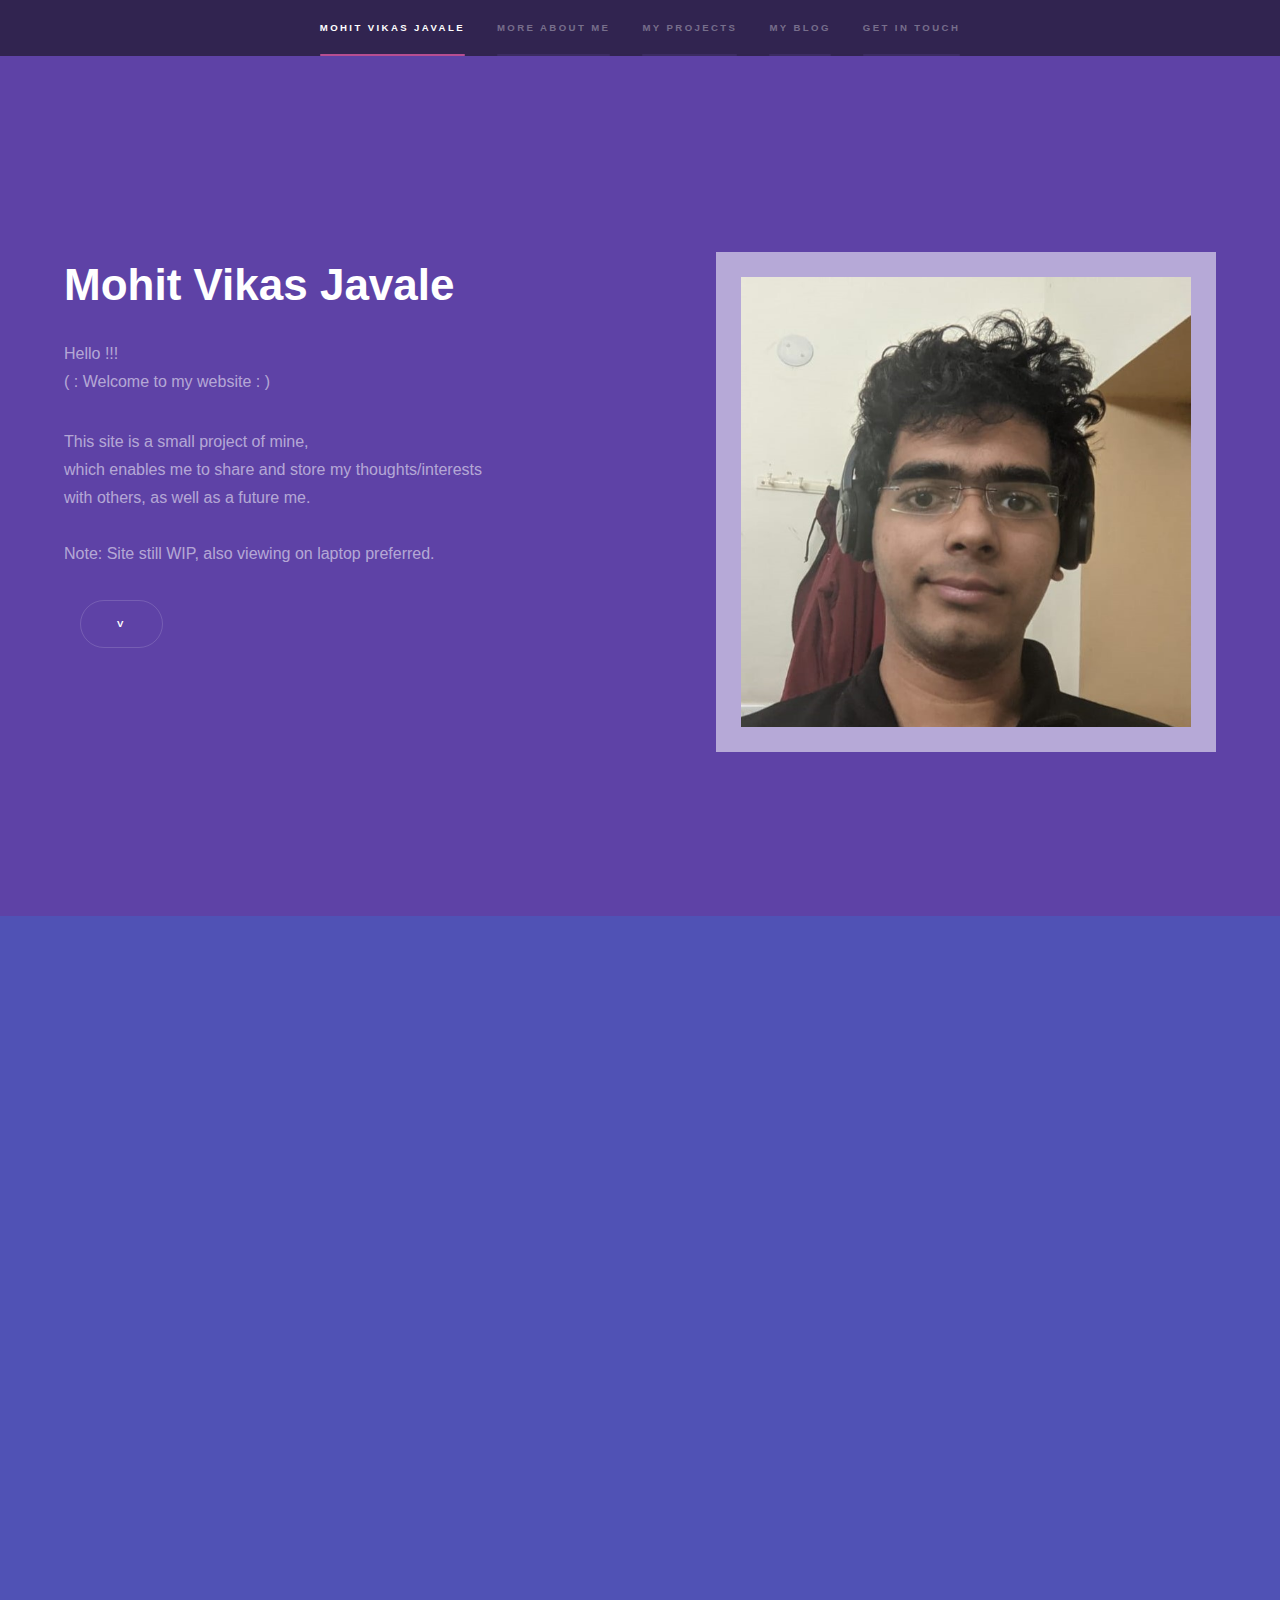
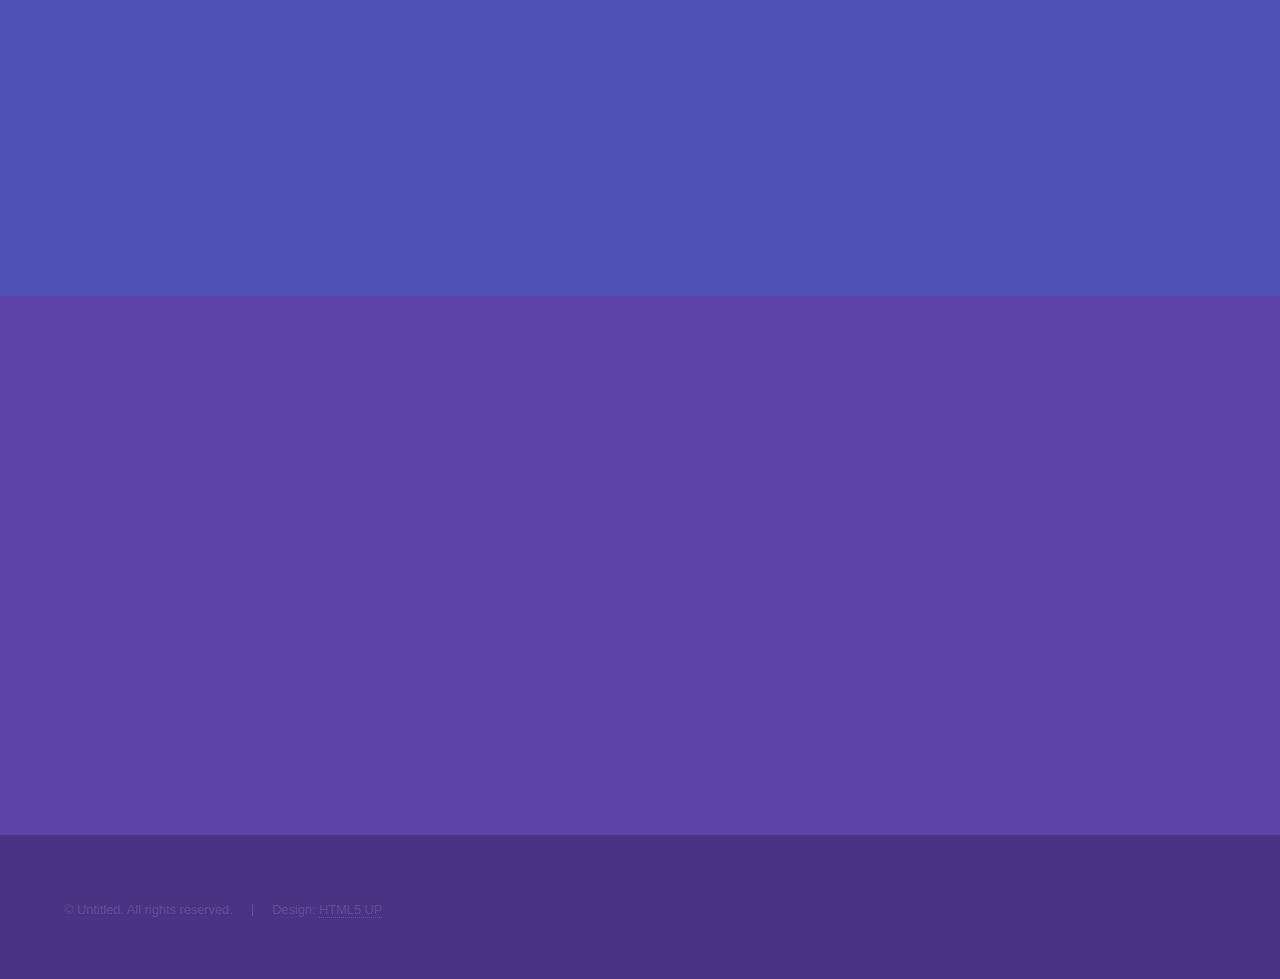
<file: index.html>
<!DOCTYPE HTML>
<!--
	Hyperspace by HTML5 UP
	html5up.net | @ajlkn
	Free for personal and commercial use under the CCA 3.0 license (html5up.net/license)
-->
<html>
	<head>
		<title>Mohit's Websi1e</title>
		<meta charset="utf-8" />
		<meta name="viewport" content="width=device-width, initial-scale=1, user-scalable=no" />
		<link rel="stylesheet" href="assets/css/main.css" />
		<noscript><link rel="stylesheet" href="assets/css/noscript.css" /></noscript>
	</head>
	<body class="is-preload">

		<!-- Sidebar -->
			<section id="sidebar">
				<div class="inner">
					<nav>
						<ul>
							<li><a href="#main">Mohit Vikas Javale</a></li>
							<li><a href="#more_about_me">More about ME</a></li>
							<li><a href="#my_projects">My Projects</a></li>
							<li><a href="#my_blog">My Blog</a></li>
							<li><a href="#get_in_touch">Get In Touch</a></li>
						</ul>
					</nav>
				</div>
			</section>

		<!-- Wrapper -->
			<div id="wrapper">

				<!-- Main -->
					<section id="main" class="wrapper style1 fullscreen fade-up">
						<div class="inner">
							<img src="images/index/main_pic.jpeg" alt="" style="float:right;margin:0px 0px;border:25px solid;" width="500" height="500" />
							<h1>Mohit Vikas Javale</h1>
							<p> Hello !!! <br />
							( : Welcome to my website : )</p>
							<p>
							This site is a small project of mine, <br />
							which enables me to share and store my thoughts/interests <br />
							with others, as well as a future me.
							<br />
							<br />
							Note: Site still WIP, also viewing on laptop preferred.</p>													
							<ul class="actions">
								<li><a href="#more_about_me" class="button scrolly">v</a></li>
							</ul>
						</div>
					</section>

				<!-- More About Me -->
					<section id="more_about_me" class="wrapper style2 fullscreen fade-up">
						<div class="inner">
							<h2>More about me...</h2>
							<p>I am currently a student persuing my bachelor's degree in B.E. Mechanical from BITS Pilani, Pilani Campus.<br />
							My main interest lies in the field of robotics, which has fascinated me throughout my childhood, and yet continues to do so.</p>
							<p>	Although not narrowed down completely yet, I am particulary interested in how intelligence can be imparted into lifeless mechanical objects, 
								enabling them to do perform seemingly difficult tasks. In the persuit for the same, I have dabbled quite a bit in traditional algorithmic methods,
								such as kinematical analysis, control theory, as well as DL/RL techniques, and plan to continue to explore them further through small projects of mine.</p>
							<p> To get to know my academic aspects further, checkout out my CV linked below, <br />
								as for my other dimentions, feel free to explore my website further to get to know me better...   </p>

							<ul class="actions">
								<li><a href="CV/CV.pdf" class="button">CV</a></li>
							</ul>
						</div>
					</section>

				
				<!-- My Projects -->
				<section id="my_projects" class="wrapper style1 fullscreen fade-up">
					<div class="inner">
						<h2>My Projects</h2>
						<p>"I hear and I forget,
							I see and I remember,
							I do and I understand" <br/>
							<!-- ~ Confucius (aka China's First Teacher) -->
						</p>
							<p>Below are a few of my latest eye-catching projects =></p>
						<div class="features">							
							<section>
								<a href="/projects/Autonomous Quadruped.html">
								<img src="images/projects/main/quadru.jpeg" alt="" style="float:left;margin:0px 0px;border:2px solid;" width="175" height="175" />
								<h4 style="font-size:75%;padding: 0em 0em 0em 200px;">Autonomous Quadruped <br/> (Team Robocon)</h4>
								<p style="font-size:75%;padding: 0em 0em 0em 200px;">A 3D-printable quadruped model using inexpensive hobby servos, slowly levelling it up towards level 5 autonomy.</p>								
								</a>
							</section>
							
							<section>
								<a href="generic.html">
								<img src="images/projects/main/drone.jpeg" alt="" style="float:left;margin:0px 0px;border:2px solid;" width="175" height="175" />
								<h4 style="font-size:75%;padding: 0em 0em 0em 200px;">Autonomous Quadcopter <br/> (Team Robocon)</h4>
								<p style="font-size:75%;padding: 0em 0em 0em 200px;">Assembled a base quadcopter using Arducopter flight controller, planned to be automated using a rasPi</p>
								</a>
							</section>
							<section>
								<a href="generic.html">
								<img src="images/projects/main/rip.jpeg" alt="" style="float:left;margin:0px 0px;border:2px solid;" width="175" height="175" />
								<h4 style="font-size:75%;padding: 0em 0em 0em 200px;">Rotary Inverted Pendulum <br/> (Gazebo Simulation)</h4>
								<p style="font-size:75%;padding: 0em 0em 0em 200px;">This is Gazebo simulation of a custom designed rotary iverted pendulum,through which various control algorithms can be tested and evaluated.</p>
								</a>
							</section>
							<section>
								<br/>
								<ul class="actions" style="text-align: center;">
									<li><a href="projects_main.html" class="button" style="padding: 0em 100px 0em 100px;font-size:20px; text-align: center;">All projects >>>>	</a></li>
								</ul>
							</section>
						</div>						
					</div>
				</section>

				<!-- My Blog -->
				<section id="my_blog" class="wrapper style2 fullscreen fade-up">
					<div class="inner">
						<h2>My Blog ...</h2>
						<p> Welcome to mesa blog.<br />
							Further lies few of the many one-off thoughts and ideas that have crossed and intermixed with my train of thought. </br>
							These have no structure or plan as of now, just random tidbits I have lying around, which seem thought intruiging enough to share with others, ensuring these can can persist through the challenges of time.
						</p>
						<p>
							Enjoy
						</p>
						<ul class="actions">
							<li><a href="blog_main.html" class="button">My Blog =></a></li>
						</ul>
					</div>
				</section>


				<!-- Get In Touch -->
					<section id="get_in_touch" class="wrapper style1 fade-up">
						<div class="inner">
							<h2>Get in touch</h2>
							<p>Feel free to contact me for possible collaborations on any of your ongoing/future endaevours, or for any questions and doubts you might have related to my projects. </p>
							<!-- <div class="split style1"> -->
								<!-- <section>
									<form method="post" action="#">
										<div class="fields">
											<div class="field half">
												<label for="name">Name</label>
												<input type="text" name="name" id="name" />
											</div>
											<div class="field half">
												<label for="email">Email</label>
												<input type="text" name="email" id="email" />
											</div>
											<div class="field">
												<label for="message">Message</label>
												<textarea name="message" id="message" rows="5"></textarea>
											</div>
										</div>
										<ul class="actions">
											<li><a href="mailto:f20201886@pilani.bits-pilani.ac.in" class="button submit">Send Message</a></li>
										</ul>
									</form>
								</section> -->
								<section>
									<ul class="contact">									
										<li>
											<h3>Email</h3>
											<a href="mailto:f20201886@pilani.bits-pilani.ac.in">f20201886@pilani.bits-pilani.ac.in</a> <br>
											<a href="mailto:mohitjavale@gmail.com">mohitjavale@gmail.com</a> </li> 
										</li>
										<li>
											<h3>Phone</h3>
											<span>Um...maybe when I own 2 phones...</span>
										</li>
										<li>
											<h3>Social</h3>
											<ul class="icons">
												<!-- <li><a href="#" class="icon brands fa-twitter"><span class="label">Twitter</span></a></li> -->
												<li><a href="https://www.facebook.com/mohit.javale.1/" class="icon brands fa-facebook-f"><span class="label">Facebook</span></a></li>
												<li><a href="https://github.com/mohitjavale" class="icon brands fa-github"><span class="label">GitHub</span></a></li>
												<!-- <li><a href="#" class="icon brands fa-instagram"><span class="label">Instagram</span></a></li> -->
												<li><a href="https://in.linkedin.com/in/mohit-javale" class="icon brands fa-linkedin-in"><span class="label">LinkedIn</span></a></li>
											</ul>
										</li>
									</ul>
								</section>
							<!-- </div> -->
						</div>
					</section>

			</div>

		<!-- Footer -->
			<footer id="footer" class="wrapper style1-alt">
				<div class="inner">
					<ul class="menu">
						<li>&copy; Untitled. All rights reserved.</li><li>Design: <a href="http://html5up.net">HTML5 UP</a></li>
					</ul>
				</div>
			</footer>

		<!-- Scripts -->
			<script src="assets/js/jquery.min.js"></script>
			<script src="assets/js/jquery.scrollex.min.js"></script>
			<script src="assets/js/jquery.scrolly.min.js"></script>
			<script src="assets/js/browser.min.js"></script>
			<script src="assets/js/breakpoints.min.js"></script>
			<script src="assets/js/util.js"></script>
			<script src="assets/js/main.js"></script>

	</body>
</html>
</file>
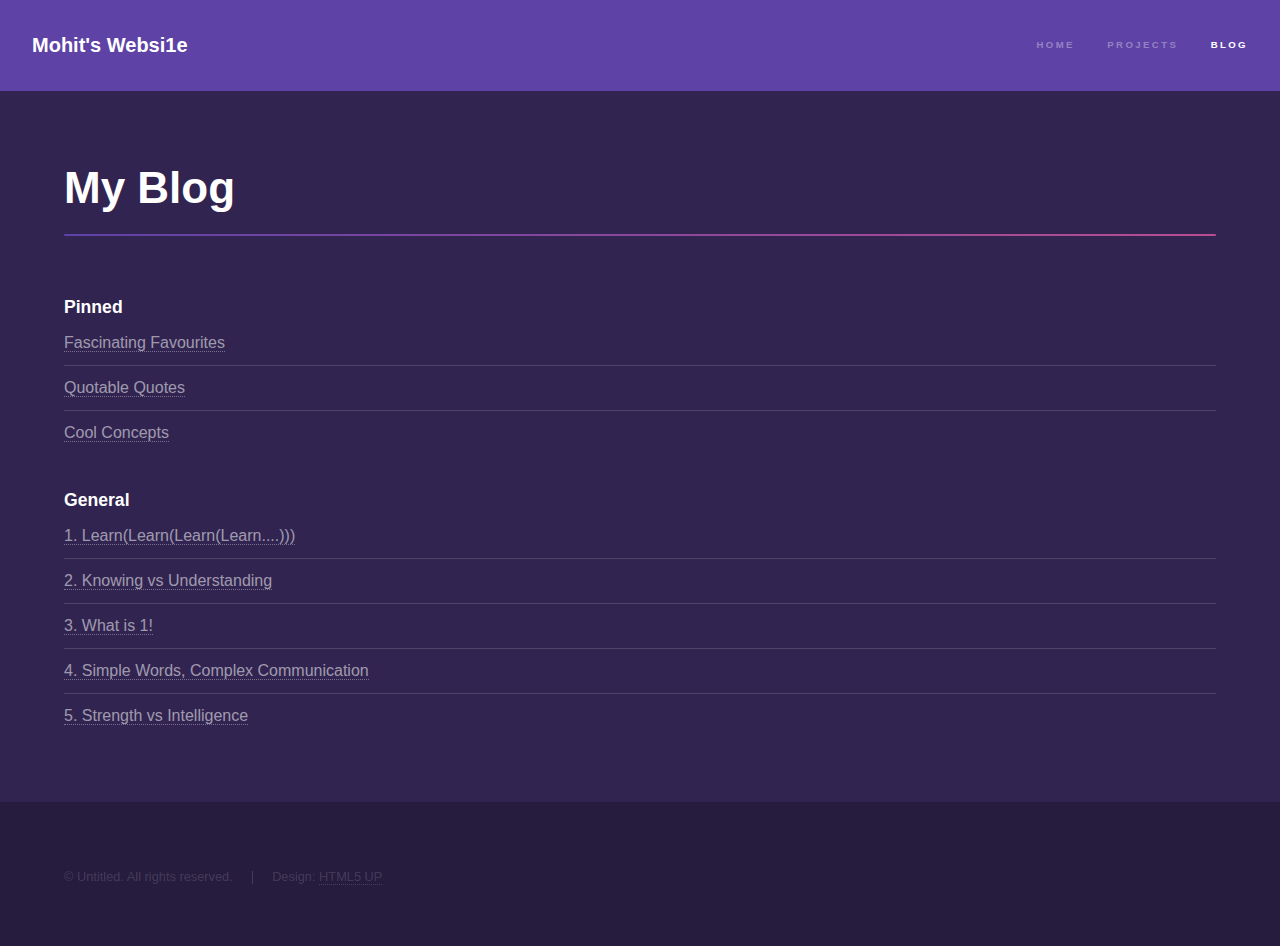
<file: blog.html>
<!DOCTYPE HTML>
<!--
	Hyperspace by HTML5 UP
	html5up.net | @ajlkn
	Free for personal and commercial use under the CCA 3.0 license (html5up.net/license)
-->
<html>
	<head>
		<title>Mohit's Websi1e</title>
		<meta charset="utf-8" />
		<meta name="viewport" content="width=device-width, initial-scale=1, user-scalable=no" />
		<link rel="stylesheet" href="assets/css/main.css" />
		<noscript><link rel="stylesheet" href="assets/css/noscript.css" /></noscript>
	</head>
	<body class="is-preload">

		<!-- Header -->
			<header id="header">
				<a href="index.html" class="title">Mohit's Websi1e</a>
				<nav>
					<ul>
						<li><a href="index.html">Home</a></li>
						<li><a href="projects.html">Projects</a></li>
						<li><a href="blog.html"  class="active">Blog</a></li>				
					</ul>
				</nav>
			</header>

		<!-- Wrapper -->
			<div id="wrapper">

				<!-- Main -->
					<section id="main" class="wrapper">
						<div class="inner">
							<h1 class="major">My Blog</h1>

							<!-- Lists -->
							<section>	
								<h3>Pinned</h3>						
								<ul class="alt">
									<li><a href="">Fascinating Favourites</a></li>
									<li><a href="">Quotable Quotes</a></li>
									<li><a href="">Cool Concepts</a></li>
								</ul>

								<h3>General</h3>						
								<ul class="alt">
									<li><a href="">1. Learn(Learn(Learn(Learn....)))</a></li>
									<li><a href="">2. Knowing vs Understanding</a></li>
									<li><a href="">3. What is 1!</a></li>
									<li><a href="">4. Simple Words, Complex Communication</a></li>
									<li><a href="">5. Strength vs Intelligence</a></li>
								</ul>
								
									
								
								
							</section>
							
						</div>
					</section>

			</div>

		<!-- Footer -->
			<footer id="footer" class="wrapper alt">
				<div class="inner">
					<ul class="menu">
						<li>&copy; Untitled. All rights reserved.</li><li>Design: <a href="http://html5up.net">HTML5 UP</a></li>
					</ul>
				</div>
			</footer>

		<!-- Scripts -->
			<script src="assets/js/jquery.min.js"></script>
			<script src="assets/js/jquery.scrollex.min.js"></script>
			<script src="assets/js/jquery.scrolly.min.js"></script>
			<script src="assets/js/browser.min.js"></script>
			<script src="assets/js/breakpoints.min.js"></script>
			<script src="assets/js/util.js"></script>
			<script src="assets/js/main.js"></script>

	</body>
</html>
</file>
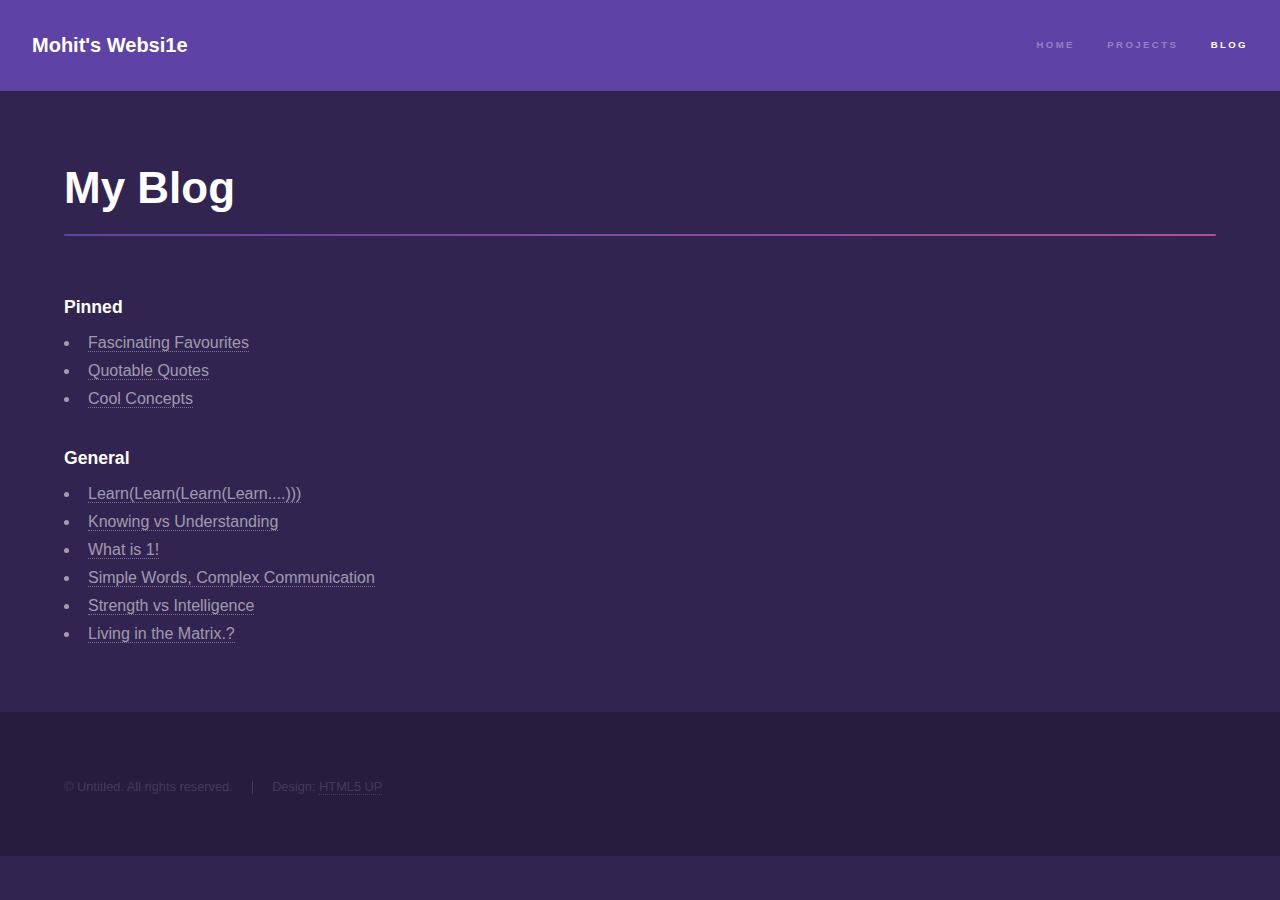
<file: blog_main.html>
<!DOCTYPE HTML>
<!--
	Hyperspace by HTML5 UP
	html5up.net | @ajlkn
	Free for personal and commercial use under the CCA 3.0 license (html5up.net/license)
-->
<html>
	<head>
		<title>Mohit's Websi1e</title>
		<meta charset="utf-8" />
		<meta name="viewport" content="width=device-width, initial-scale=1, user-scalable=no" />
		<link rel="stylesheet" href="assets/css/main.css" />
		<noscript><link rel="stylesheet" href="assets/css/noscript.css" /></noscript>
	</head>
	<body class="is-preload">

		<!-- Header -->
			<header id="header">
				<a href="index.html" class="title">Mohit's Websi1e</a>
				<nav>
					<ul>
						<li><a href="index.html">Home</a></li>
						<li><a href="projects_main.html">Projects</a></li>
						<li><a href="blog_main.html"  class="active">Blog</a></li>				
					</ul>
				</nav>
			</header>

		<!-- Wrapper -->
			<div id="wrapper">

				<!-- Main -->
					<section id="main" class="wrapper">
						<div class="inner">
							<h1 class="major">My Blog</h1>

							<!-- Lists -->
							<section>	
								<h3>Pinned</h3>						
								<ul>
									<li><a href="blog/Pinned/Fascinating Favourites.html">Fascinating Favourites</a></li>
									<li><a href="blog/Pinned/Quotable Quotes.html">Quotable Quotes</a></li>
									<li><a href="blog/Pinned/Cool Concepts.html">Cool Concepts</a></li>
								</ul>

								<h3>General</h3>						
								<ul>
									<li><a href="">Learn(Learn(Learn(Learn....)))</a></li>
									<li><a href="">Knowing vs Understanding</a></li>
									<li><a href="">What is 1!</a></li>
									<li><a href="">Simple Words, Complex Communication</a></li>
									<li><a href="">Strength vs Intelligence</a></li>
									<li><a href="">Living in the Matrix.?</a></li>
								</ul>
								
									
								
								
							</section>
							
						</div>
					</section>

			</div>

		<!-- Footer -->
			<footer id="footer" class="wrapper alt">
				<div class="inner">
					<ul class="menu">
						<li>&copy; Untitled. All rights reserved.</li><li>Design: <a href="http://html5up.net">HTML5 UP</a></li>
					</ul>
				</div>
			</footer>

		<!-- Scripts -->
			<script src="assets/js/jquery.min.js"></script>
			<script src="assets/js/jquery.scrollex.min.js"></script>
			<script src="assets/js/jquery.scrolly.min.js"></script>
			<script src="assets/js/browser.min.js"></script>
			<script src="assets/js/breakpoints.min.js"></script>
			<script src="assets/js/util.js"></script>
			<script src="assets/js/main.js"></script>

	</body>
</html>
</file>
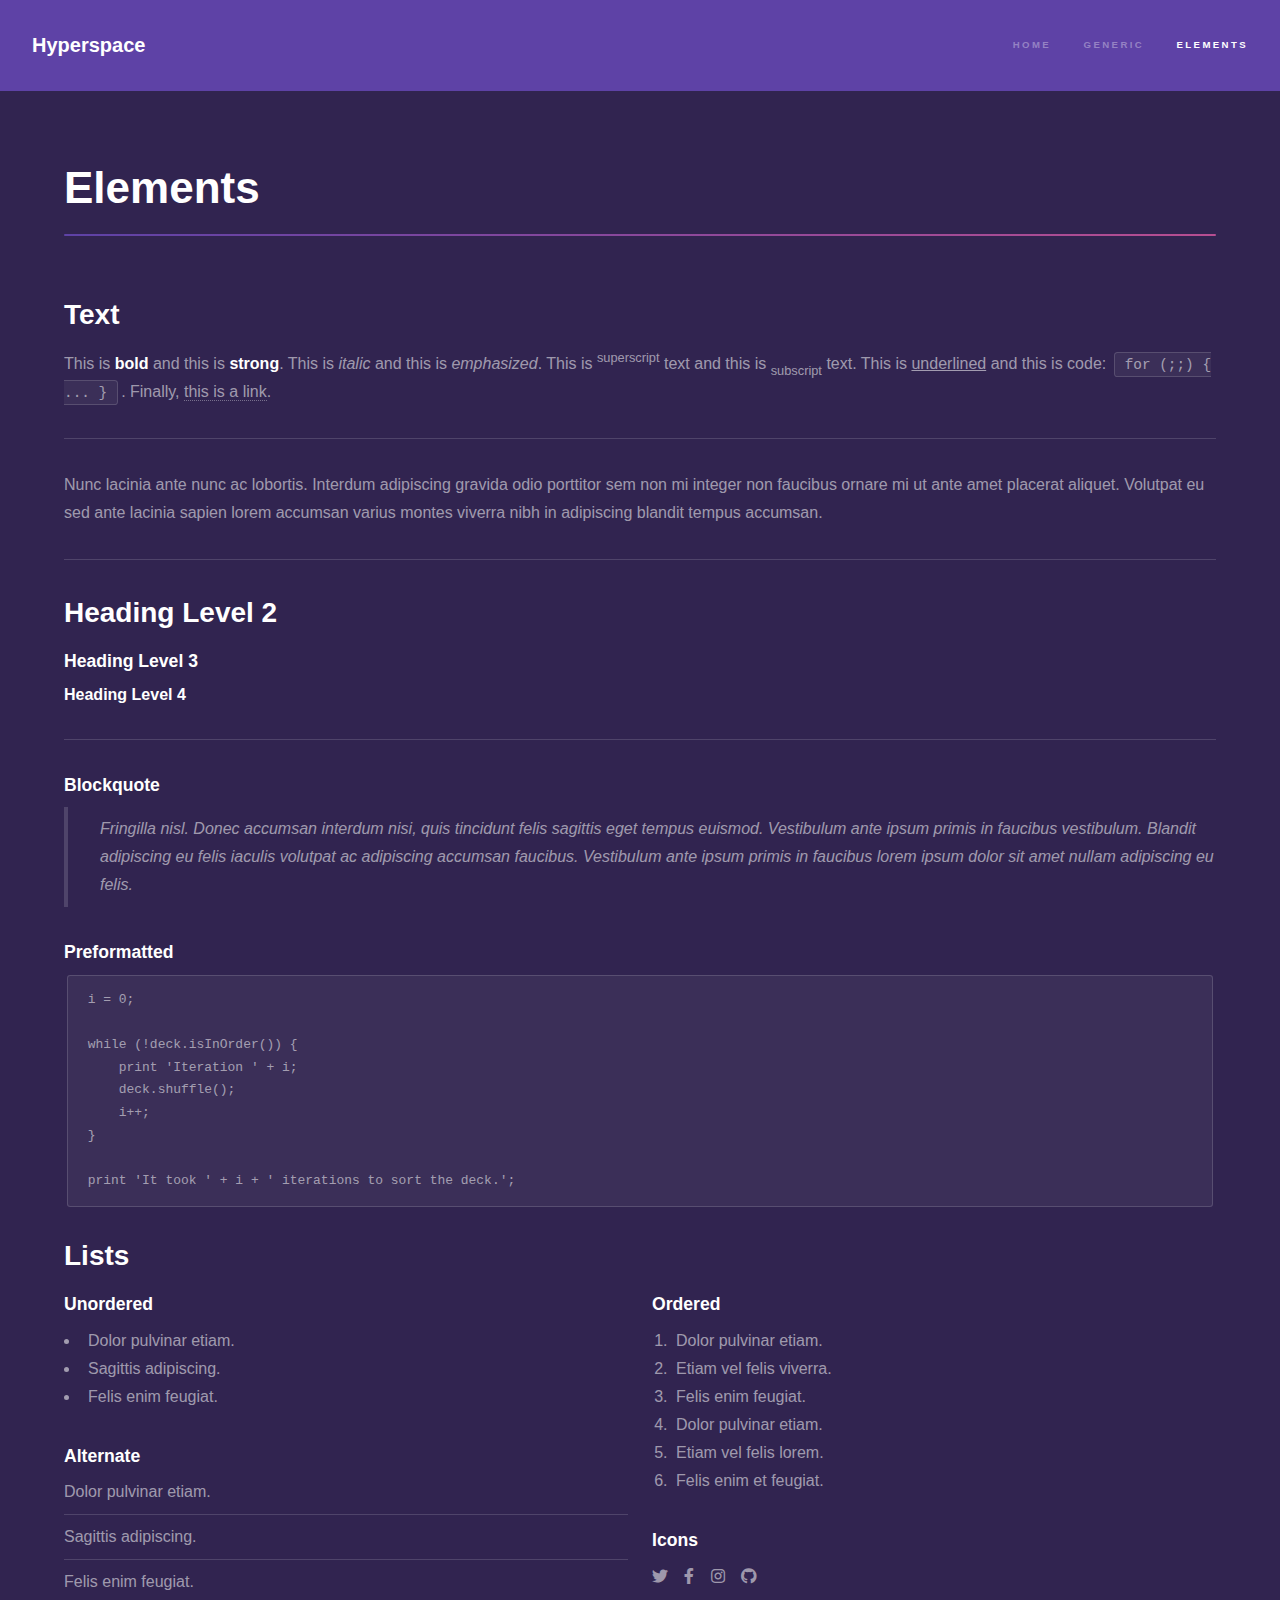
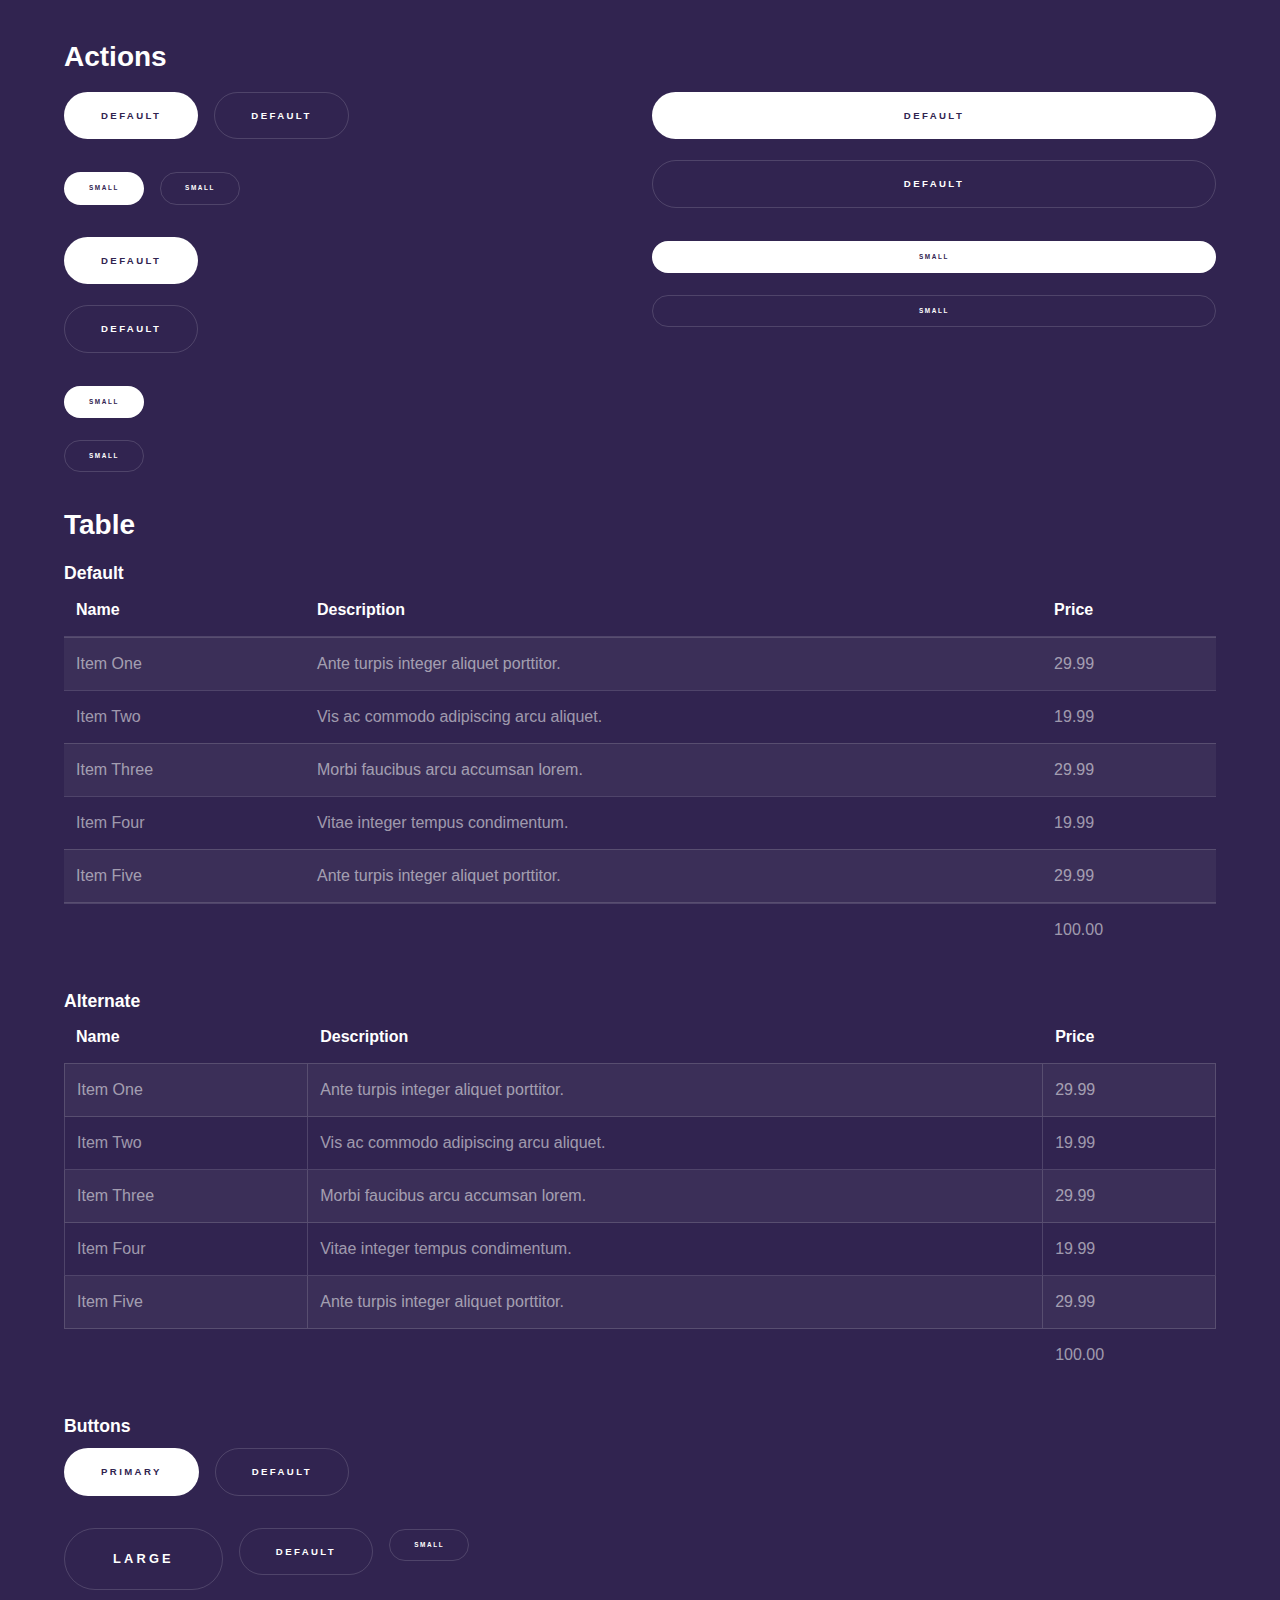
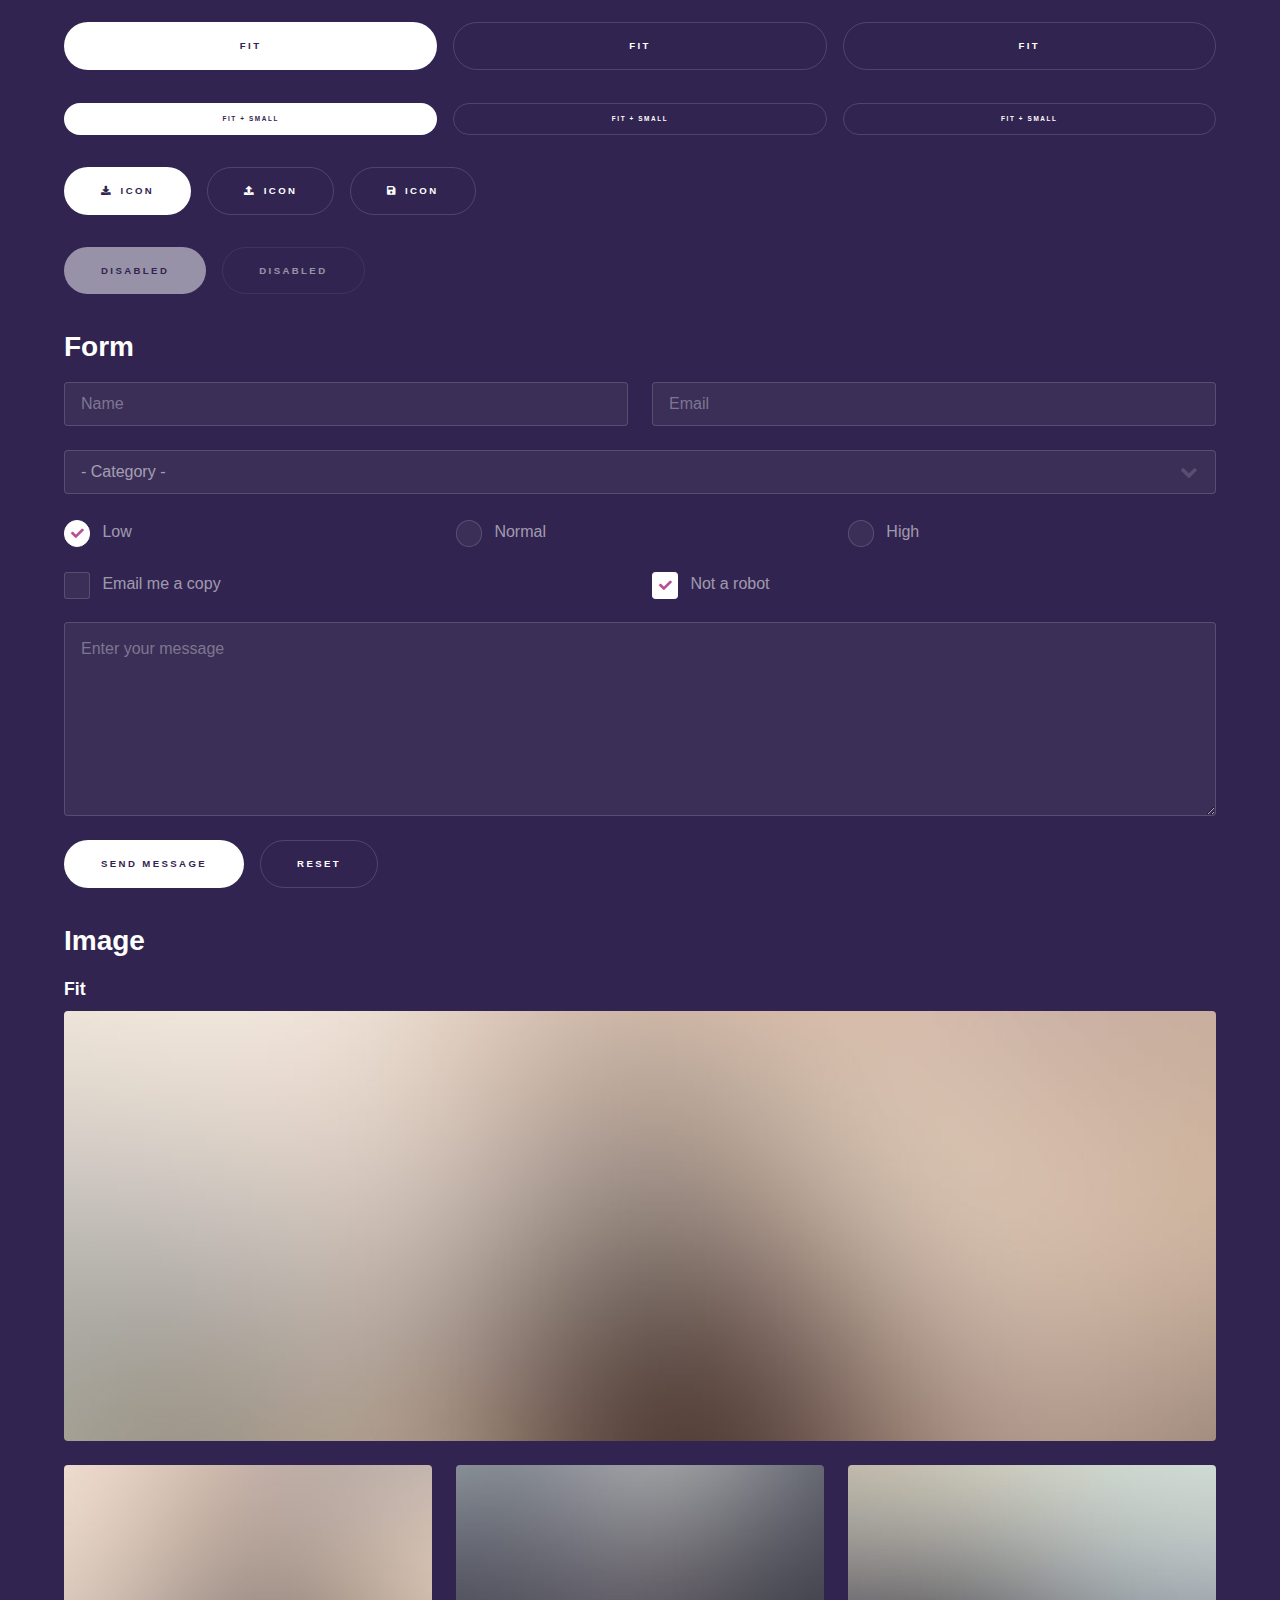
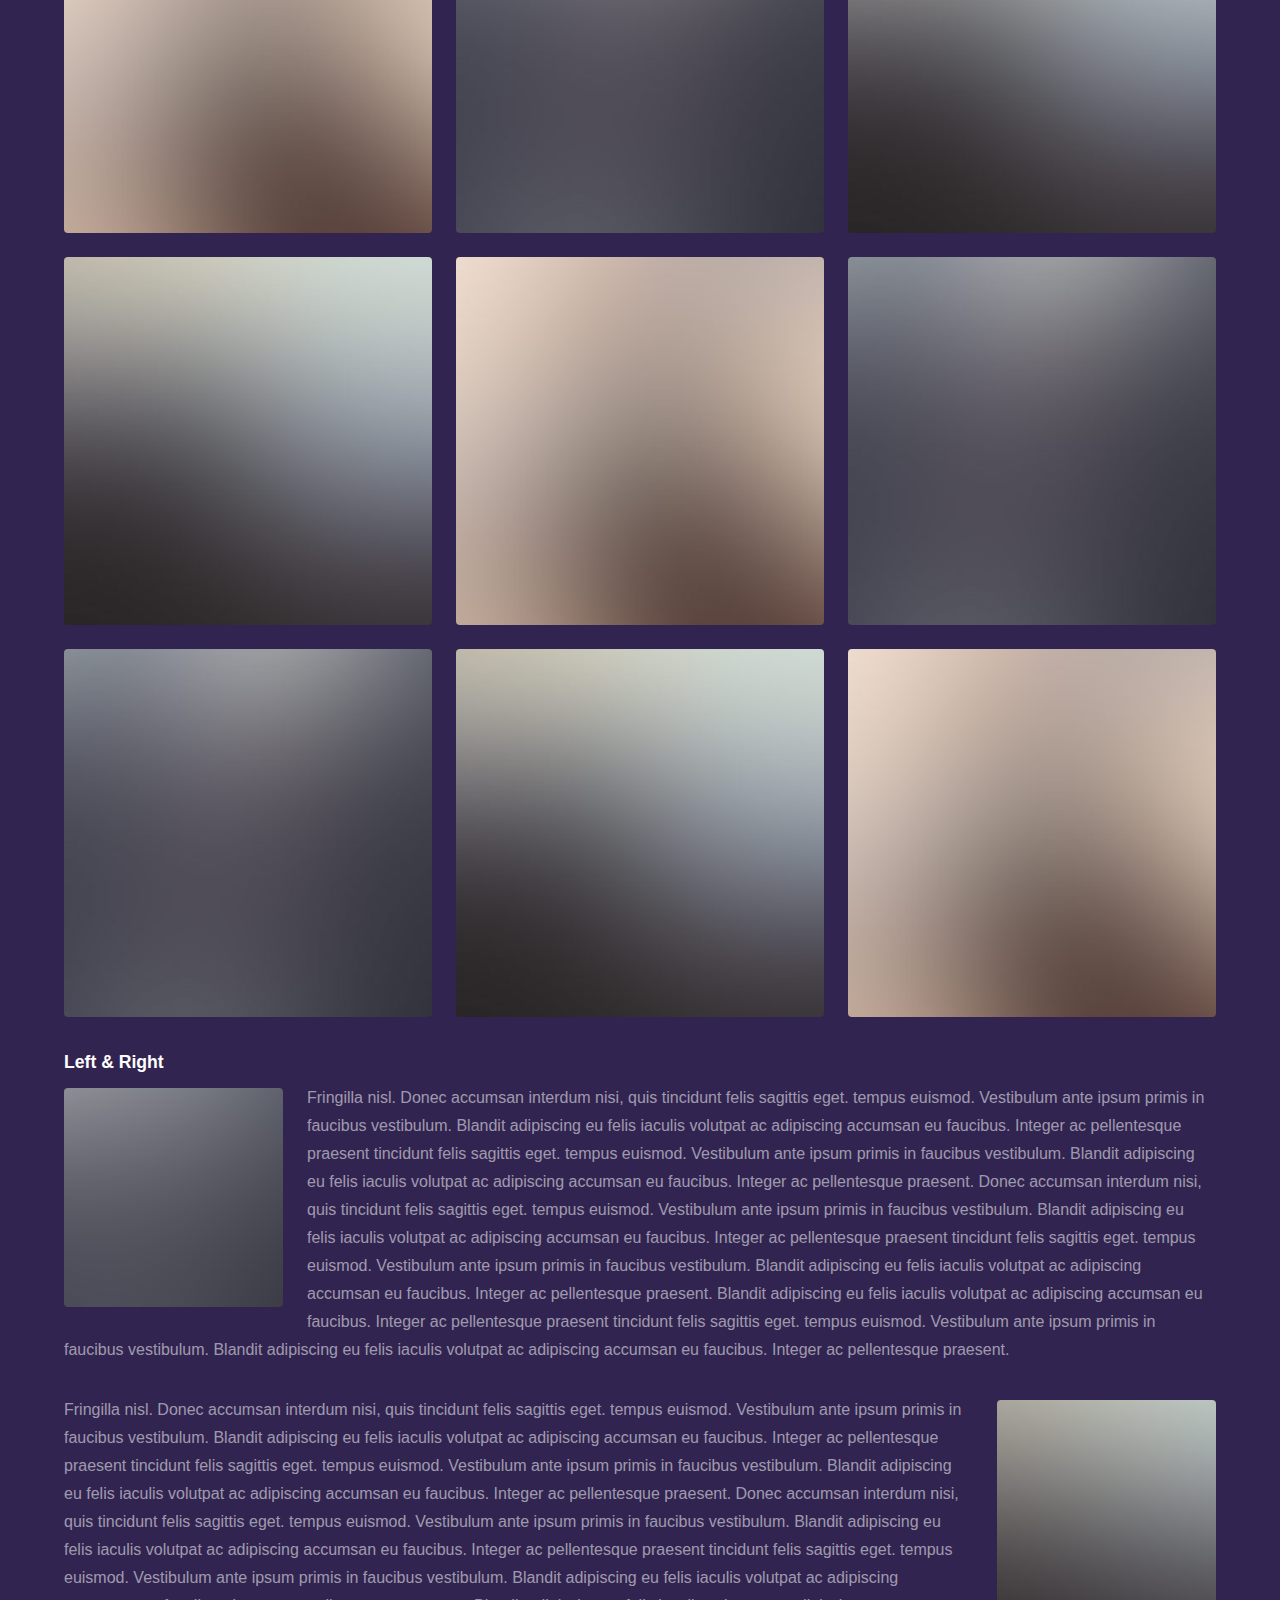
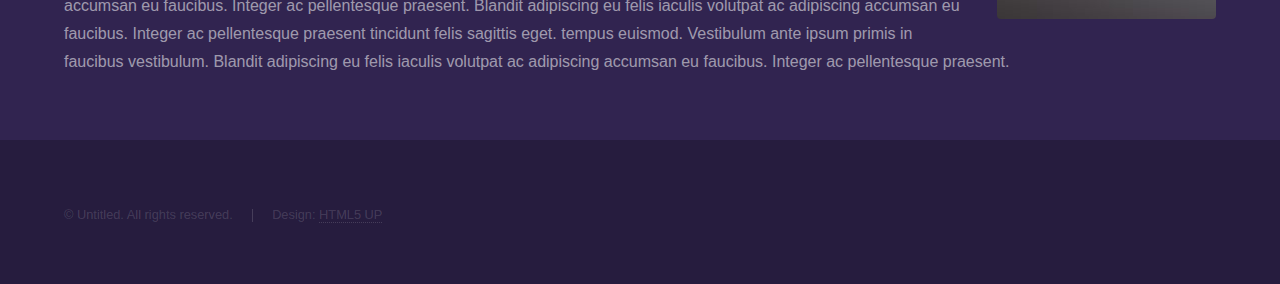
<file: elements.html>
<!DOCTYPE HTML>
<!--
	Hyperspace by HTML5 UP
	html5up.net | @ajlkn
	Free for personal and commercial use under the CCA 3.0 license (html5up.net/license)
-->
<html>
	<head>
		<title>Elements - Hyperspace by HTML5 UP</title>
		<meta charset="utf-8" />
		<meta name="viewport" content="width=device-width, initial-scale=1, user-scalable=no" />
		<link rel="stylesheet" href="assets/css/main.css" />
		<noscript><link rel="stylesheet" href="assets/css/noscript.css" /></noscript>
	</head>
	<body class="is-preload">

		<!-- Header -->
			<header id="header">
				<a href="index.html" class="title">Hyperspace</a>
				<nav>
					<ul>
						<li><a href="index.html">Home</a></li>
						<li><a href="generic.html">Generic</a></li>
						<li><a href="elements.html"  class="active">Elements</a></li>
					</ul>
				</nav>
			</header>

		<!-- Wrapper -->
			<div id="wrapper">

				<!-- Main -->
					<section id="main" class="wrapper">
						<div class="inner">
							<h1 class="major">Elements</h1>

							<!-- Text -->
								<section>
									<h2>Text</h2>
									<p>This is <b>bold</b> and this is <strong>strong</strong>. This is <i>italic</i> and this is <em>emphasized</em>.
									This is <sup>superscript</sup> text and this is <sub>subscript</sub> text.
									This is <u>underlined</u> and this is code: <code>for (;;) { ... }</code>. Finally, <a href="#">this is a link</a>.</p>
									<hr />
									<p>Nunc lacinia ante nunc ac lobortis. Interdum adipiscing gravida odio porttitor sem non mi integer non faucibus ornare mi ut ante amet placerat aliquet. Volutpat eu sed ante lacinia sapien lorem accumsan varius montes viverra nibh in adipiscing blandit tempus accumsan.</p>
									<hr />
									<h2>Heading Level 2</h2>
									<h3>Heading Level 3</h3>
									<h4>Heading Level 4</h4>
									<hr />
									<h3>Blockquote</h3>
									<blockquote>Fringilla nisl. Donec accumsan interdum nisi, quis tincidunt felis sagittis eget tempus euismod. Vestibulum ante ipsum primis in faucibus vestibulum. Blandit adipiscing eu felis iaculis volutpat ac adipiscing accumsan faucibus. Vestibulum ante ipsum primis in faucibus lorem ipsum dolor sit amet nullam adipiscing eu felis.</blockquote>
									<h3>Preformatted</h3>
									<pre><code>i = 0;

while (!deck.isInOrder()) {
    print 'Iteration ' + i;
    deck.shuffle();
    i++;
}

print 'It took ' + i + ' iterations to sort the deck.';</code></pre>
								</section>

							<!-- Lists -->
								<section>
									<h2>Lists</h2>
									<div class="row">
										<div class="col-6 col-12-medium">
											<h3>Unordered</h3>
											<ul>
												<li>Dolor pulvinar etiam.</li>
												<li>Sagittis adipiscing.</li>
												<li>Felis enim feugiat.</li>
											</ul>
											<h3>Alternate</h3>
											<ul class="alt">
												<li>Dolor pulvinar etiam.</li>
												<li>Sagittis adipiscing.</li>
												<li>Felis enim feugiat.</li>
											</ul>
										</div>
										<div class="col-6 col-12-medium">
											<h3>Ordered</h3>
											<ol>
												<li>Dolor pulvinar etiam.</li>
												<li>Etiam vel felis viverra.</li>
												<li>Felis enim feugiat.</li>
												<li>Dolor pulvinar etiam.</li>
												<li>Etiam vel felis lorem.</li>
												<li>Felis enim et feugiat.</li>
											</ol>
											<h3>Icons</h3>
											<ul class="icons">
												<li><a href="#" class="icon brands fa-twitter"><span class="label">Twitter</span></a></li>
												<li><a href="#" class="icon brands fa-facebook-f"><span class="label">Facebook</span></a></li>
												<li><a href="#" class="icon brands fa-instagram"><span class="label">Instagram</span></a></li>
												<li><a href="#" class="icon brands fa-github"><span class="label">Github</span></a></li>
											</ul>
										</div>
									</div>
									<h2>Actions</h2>
									<div class="row">
										<div class="col-6 col-12-medium">
											<ul class="actions">
												<li><a href="#" class="button primary">Default</a></li>
												<li><a href="#" class="button">Default</a></li>
											</ul>
											<ul class="actions small">
												<li><a href="#" class="button primary small">Small</a></li>
												<li><a href="#" class="button small">Small</a></li>
											</ul>
											<ul class="actions stacked">
												<li><a href="#" class="button primary">Default</a></li>
												<li><a href="#" class="button">Default</a></li>
											</ul>
											<ul class="actions stacked">
												<li><a href="#" class="button primary small">Small</a></li>
												<li><a href="#" class="button small">Small</a></li>
											</ul>
										</div>
										<div class="col-6 col-12-medium">
											<ul class="actions stacked">
												<li><a href="#" class="button primary fit">Default</a></li>
												<li><a href="#" class="button fit">Default</a></li>
											</ul>
											<ul class="actions stacked">
												<li><a href="#" class="button primary small fit">Small</a></li>
												<li><a href="#" class="button small fit">Small</a></li>
											</ul>
										</div>
									</div>
								</section>

							<!-- Table -->
								<section>
									<h2>Table</h2>
									<h3>Default</h3>
									<div class="table-wrapper">
										<table>
											<thead>
												<tr>
													<th>Name</th>
													<th>Description</th>
													<th>Price</th>
												</tr>
											</thead>
											<tbody>
												<tr>
													<td>Item One</td>
													<td>Ante turpis integer aliquet porttitor.</td>
													<td>29.99</td>
												</tr>
												<tr>
													<td>Item Two</td>
													<td>Vis ac commodo adipiscing arcu aliquet.</td>
													<td>19.99</td>
												</tr>
												<tr>
													<td>Item Three</td>
													<td> Morbi faucibus arcu accumsan lorem.</td>
													<td>29.99</td>
												</tr>
												<tr>
													<td>Item Four</td>
													<td>Vitae integer tempus condimentum.</td>
													<td>19.99</td>
												</tr>
												<tr>
													<td>Item Five</td>
													<td>Ante turpis integer aliquet porttitor.</td>
													<td>29.99</td>
												</tr>
											</tbody>
											<tfoot>
												<tr>
													<td colspan="2"></td>
													<td>100.00</td>
												</tr>
											</tfoot>
										</table>
									</div>

									<h3>Alternate</h3>
									<div class="table-wrapper">
										<table class="alt">
											<thead>
												<tr>
													<th>Name</th>
													<th>Description</th>
													<th>Price</th>
												</tr>
											</thead>
											<tbody>
												<tr>
													<td>Item One</td>
													<td>Ante turpis integer aliquet porttitor.</td>
													<td>29.99</td>
												</tr>
												<tr>
													<td>Item Two</td>
													<td>Vis ac commodo adipiscing arcu aliquet.</td>
													<td>19.99</td>
												</tr>
												<tr>
													<td>Item Three</td>
													<td> Morbi faucibus arcu accumsan lorem.</td>
													<td>29.99</td>
												</tr>
												<tr>
													<td>Item Four</td>
													<td>Vitae integer tempus condimentum.</td>
													<td>19.99</td>
												</tr>
												<tr>
													<td>Item Five</td>
													<td>Ante turpis integer aliquet porttitor.</td>
													<td>29.99</td>
												</tr>
											</tbody>
											<tfoot>
												<tr>
													<td colspan="2"></td>
													<td>100.00</td>
												</tr>
											</tfoot>
										</table>
									</div>
								</section>

							<!-- Buttons -->
								<section>
									<h3>Buttons</h3>
									<ul class="actions">
										<li><a href="#" class="button primary">Primary</a></li>
										<li><a href="#" class="button">Default</a></li>
									</ul>
									<ul class="actions">
										<li><a href="#" class="button large">Large</a></li>
										<li><a href="#" class="button">Default</a></li>
										<li><a href="#" class="button small">Small</a></li>
									</ul>
									<ul class="actions fit">
										<li><a href="#" class="button primary fit">Fit</a></li>
										<li><a href="#" class="button fit">Fit</a></li>
										<li><a href="#" class="button fit">Fit</a></li>
									</ul>
									<ul class="actions fit small">
										<li><a href="#" class="button primary fit small">Fit + Small</a></li>
										<li><a href="#" class="button fit small">Fit + Small</a></li>
										<li><a href="#" class="button fit small">Fit + Small</a></li>
									</ul>
									<ul class="actions">
										<li><a href="#" class="button primary icon solid fa-download">Icon</a></li>
										<li><a href="#" class="button icon solid fa-upload">Icon</a></li>
										<li><a href="#" class="button icon solid fa-save">Icon</a></li>
									</ul>
									<ul class="actions">
										<li><span class="button primary disabled">Disabled</span></li>
										<li><span class="button disabled">Disabled</span></li>
									</ul>
								</section>

							<!-- Form -->
								<section>
									<h2>Form</h2>
									<form method="post" action="#">
										<div class="row gtr-uniform">
											<div class="col-6 col-12-xsmall">
												<input type="text" name="demo-name" id="demo-name" value="" placeholder="Name" />
											</div>
											<div class="col-6 col-12-xsmall">
												<input type="email" name="demo-email" id="demo-email" value="" placeholder="Email" />
											</div>
											<div class="col-12">
												<select name="demo-category" id="demo-category">
													<option value="">- Category -</option>
													<option value="1">Manufacturing</option>
													<option value="1">Shipping</option>
													<option value="1">Administration</option>
													<option value="1">Human Resources</option>
												</select>
											</div>
											<div class="col-4 col-12-small">
												<input type="radio" id="demo-priority-low" name="demo-priority" checked>
												<label for="demo-priority-low">Low</label>
											</div>
											<div class="col-4 col-12-small">
												<input type="radio" id="demo-priority-normal" name="demo-priority">
												<label for="demo-priority-normal">Normal</label>
											</div>
											<div class="col-4 col-12-small">
												<input type="radio" id="demo-priority-high" name="demo-priority">
												<label for="demo-priority-high">High</label>
											</div>
											<div class="col-6 col-12-small">
												<input type="checkbox" id="demo-copy" name="demo-copy">
												<label for="demo-copy">Email me a copy</label>
											</div>
											<div class="col-6 col-12-small">
												<input type="checkbox" id="demo-human" name="demo-human" checked>
												<label for="demo-human">Not a robot</label>
											</div>
											<div class="col-12">
												<textarea name="demo-message" id="demo-message" placeholder="Enter your message" rows="6"></textarea>
											</div>
											<div class="col-12">
												<ul class="actions">
													<li><input type="submit" value="Send Message" class="primary" /></li>
													<li><input type="reset" value="Reset" /></li>
												</ul>
											</div>
										</div>
									</form>
								</section>

							<!-- Image -->
								<section>
									<h2>Image</h2>
									<h3>Fit</h3>
									<div class="box alt">
										<div class="row gtr-uniform">
											<div class="col-12"><span class="image fit"><img src="images/pic04.jpg" alt="" /></span></div>
											<div class="col-4"><span class="image fit"><img src="images/pic01.jpg" alt="" /></span></div>
											<div class="col-4"><span class="image fit"><img src="images/pic02.jpg" alt="" /></span></div>
											<div class="col-4"><span class="image fit"><img src="images/pic03.jpg" alt="" /></span></div>
											<div class="col-4"><span class="image fit"><img src="images/pic03.jpg" alt="" /></span></div>
											<div class="col-4"><span class="image fit"><img src="images/pic01.jpg" alt="" /></span></div>
											<div class="col-4"><span class="image fit"><img src="images/pic02.jpg" alt="" /></span></div>
											<div class="col-4"><span class="image fit"><img src="images/pic02.jpg" alt="" /></span></div>
											<div class="col-4"><span class="image fit"><img src="images/pic03.jpg" alt="" /></span></div>
											<div class="col-4"><span class="image fit"><img src="images/pic01.jpg" alt="" /></span></div>
										</div>
									</div>
									<h3>Left &amp; Right</h3>
									<p><span class="image left"><img src="images/pic05.jpg" alt="" /></span>Fringilla nisl. Donec accumsan interdum nisi, quis tincidunt felis sagittis eget. tempus euismod. Vestibulum ante ipsum primis in faucibus vestibulum. Blandit adipiscing eu felis iaculis volutpat ac adipiscing accumsan eu faucibus. Integer ac pellentesque praesent tincidunt felis sagittis eget. tempus euismod. Vestibulum ante ipsum primis in faucibus vestibulum. Blandit adipiscing eu felis iaculis volutpat ac adipiscing accumsan eu faucibus. Integer ac pellentesque praesent. Donec accumsan interdum nisi, quis tincidunt felis sagittis eget. tempus euismod. Vestibulum ante ipsum primis in faucibus vestibulum. Blandit adipiscing eu felis iaculis volutpat ac adipiscing accumsan eu faucibus. Integer ac pellentesque praesent tincidunt felis sagittis eget. tempus euismod. Vestibulum ante ipsum primis in faucibus vestibulum. Blandit adipiscing eu felis iaculis volutpat ac adipiscing accumsan eu faucibus. Integer ac pellentesque praesent. Blandit adipiscing eu felis iaculis volutpat ac adipiscing accumsan eu faucibus. Integer ac pellentesque praesent tincidunt felis sagittis eget. tempus euismod. Vestibulum ante ipsum primis in faucibus vestibulum. Blandit adipiscing eu felis iaculis volutpat ac adipiscing accumsan eu faucibus. Integer ac pellentesque praesent.</p>
									<p><span class="image right"><img src="images/pic06.jpg" alt="" /></span>Fringilla nisl. Donec accumsan interdum nisi, quis tincidunt felis sagittis eget. tempus euismod. Vestibulum ante ipsum primis in faucibus vestibulum. Blandit adipiscing eu felis iaculis volutpat ac adipiscing accumsan eu faucibus. Integer ac pellentesque praesent tincidunt felis sagittis eget. tempus euismod. Vestibulum ante ipsum primis in faucibus vestibulum. Blandit adipiscing eu felis iaculis volutpat ac adipiscing accumsan eu faucibus. Integer ac pellentesque praesent. Donec accumsan interdum nisi, quis tincidunt felis sagittis eget. tempus euismod. Vestibulum ante ipsum primis in faucibus vestibulum. Blandit adipiscing eu felis iaculis volutpat ac adipiscing accumsan eu faucibus. Integer ac pellentesque praesent tincidunt felis sagittis eget. tempus euismod. Vestibulum ante ipsum primis in faucibus vestibulum. Blandit adipiscing eu felis iaculis volutpat ac adipiscing accumsan eu faucibus. Integer ac pellentesque praesent. Blandit adipiscing eu felis iaculis volutpat ac adipiscing accumsan eu faucibus. Integer ac pellentesque praesent tincidunt felis sagittis eget. tempus euismod. Vestibulum ante ipsum primis in faucibus vestibulum. Blandit adipiscing eu felis iaculis volutpat ac adipiscing accumsan eu faucibus. Integer ac pellentesque praesent.</p>
								</section>

						</div>
					</section>

			</div>

		<!-- Footer -->
			<footer id="footer" class="wrapper alt">
				<div class="inner">
					<ul class="menu">
						<li>&copy; Untitled. All rights reserved.</li><li>Design: <a href="http://html5up.net">HTML5 UP</a></li>
					</ul>
				</div>
			</footer>

		<!-- Scripts -->
			<script src="assets/js/jquery.min.js"></script>
			<script src="assets/js/jquery.scrollex.min.js"></script>
			<script src="assets/js/jquery.scrolly.min.js"></script>
			<script src="assets/js/browser.min.js"></script>
			<script src="assets/js/breakpoints.min.js"></script>
			<script src="assets/js/util.js"></script>
			<script src="assets/js/main.js"></script>

	</body>
</html>
</file>
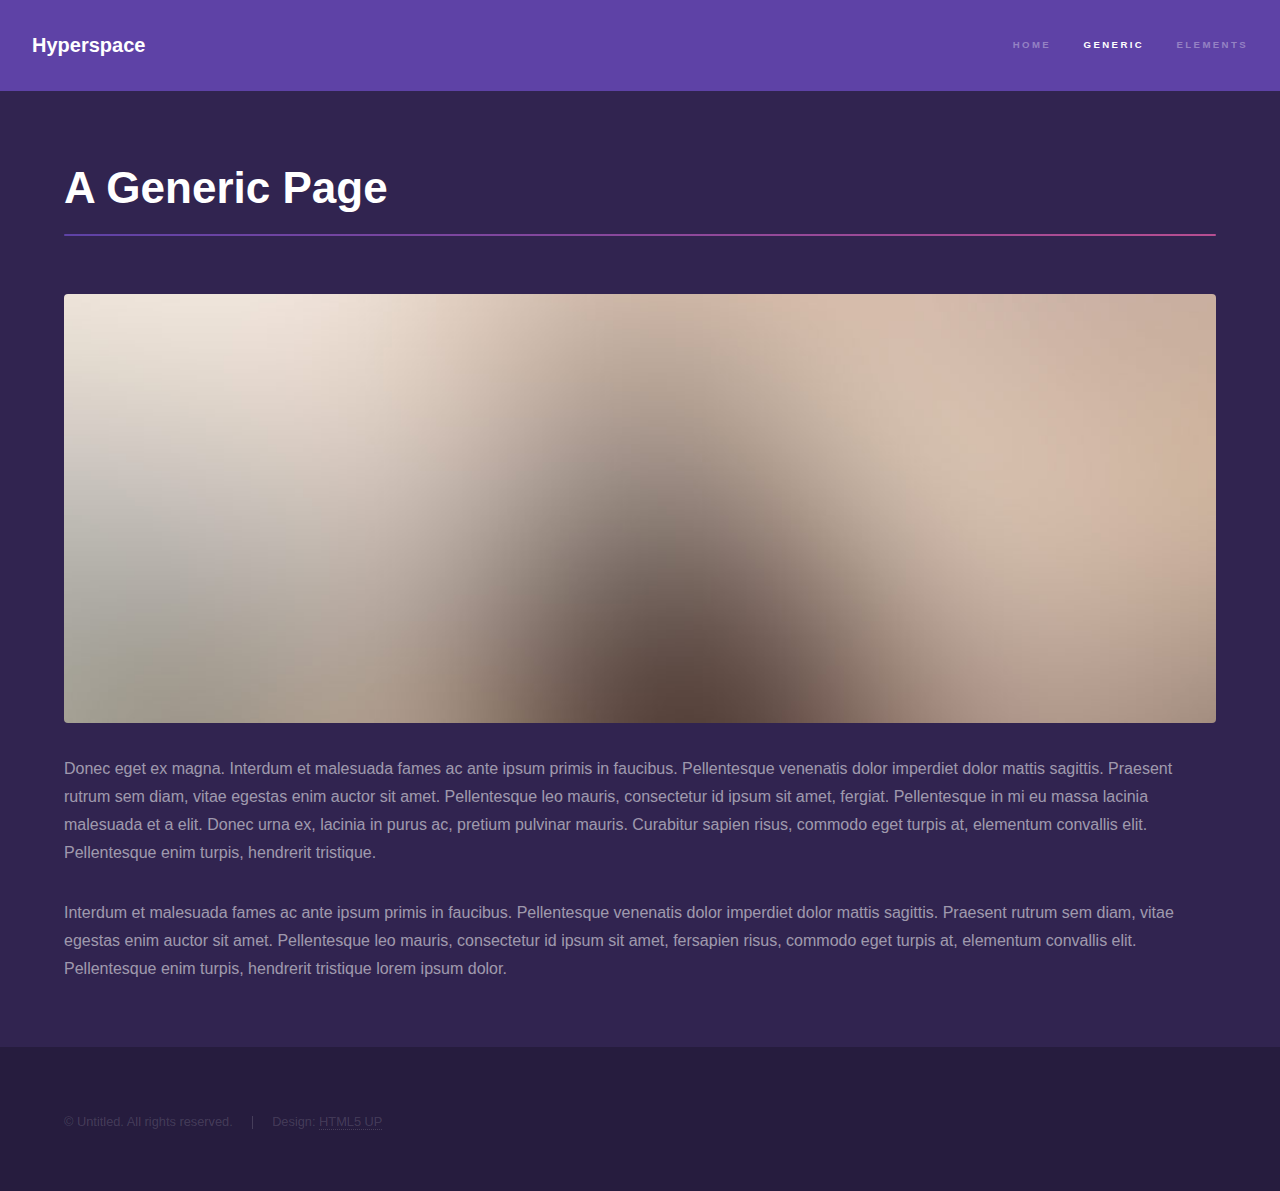
<file: generic.html>
<!DOCTYPE HTML>
<!--
	Hyperspace by HTML5 UP
	html5up.net | @ajlkn
	Free for personal and commercial use under the CCA 3.0 license (html5up.net/license)
-->
<html>
	<head>
		<title>Generic - Hyperspace by HTML5 UP</title>
		<meta charset="utf-8" />
		<meta name="viewport" content="width=device-width, initial-scale=1, user-scalable=no" />
		<link rel="stylesheet" href="assets/css/main.css" />
		<noscript><link rel="stylesheet" href="assets/css/noscript.css" /></noscript>
	</head>
	<body class="is-preload">

		<!-- Header -->
			<header id="header">
				<a href="index.html" class="title">Hyperspace</a>
				<nav>
					<ul>
						<li><a href="index.html">Home</a></li>
						<li><a href="generic.html" class="active">Generic</a></li>
						<li><a href="elements.html">Elements</a></li>
					</ul>
				</nav>
			</header>

		<!-- Wrapper -->
			<div id="wrapper">

				<!-- Main -->
					<section id="main" class="wrapper">
						<div class="inner">
							<h1 class="major">A Generic Page</h1>
							<span class="image fit"><img src="images/pic04.jpg" alt="" /></span>
							<p>Donec eget ex magna. Interdum et malesuada fames ac ante ipsum primis in faucibus. Pellentesque venenatis dolor imperdiet dolor mattis sagittis. Praesent rutrum sem diam, vitae egestas enim auctor sit amet. Pellentesque leo mauris, consectetur id ipsum sit amet, fergiat. Pellentesque in mi eu massa lacinia malesuada et a elit. Donec urna ex, lacinia in purus ac, pretium pulvinar mauris. Curabitur sapien risus, commodo eget turpis at, elementum convallis elit. Pellentesque enim turpis, hendrerit tristique.</p>
							<p>Interdum et malesuada fames ac ante ipsum primis in faucibus. Pellentesque venenatis dolor imperdiet dolor mattis sagittis. Praesent rutrum sem diam, vitae egestas enim auctor sit amet. Pellentesque leo mauris, consectetur id ipsum sit amet, fersapien risus, commodo eget turpis at, elementum convallis elit. Pellentesque enim turpis, hendrerit tristique lorem ipsum dolor.</p>
						</div>
					</section>

			</div>

		<!-- Footer -->
			<footer id="footer" class="wrapper alt">
				<div class="inner">
					<ul class="menu">
						<li>&copy; Untitled. All rights reserved.</li><li>Design: <a href="http://html5up.net">HTML5 UP</a></li>
					</ul>
				</div>
			</footer>

		<!-- Scripts -->
			<script src="assets/js/jquery.min.js"></script>
			<script src="assets/js/jquery.scrollex.min.js"></script>
			<script src="assets/js/jquery.scrolly.min.js"></script>
			<script src="assets/js/browser.min.js"></script>
			<script src="assets/js/breakpoints.min.js"></script>
			<script src="assets/js/util.js"></script>
			<script src="assets/js/main.js"></script>

	</body>
</html>
</file>
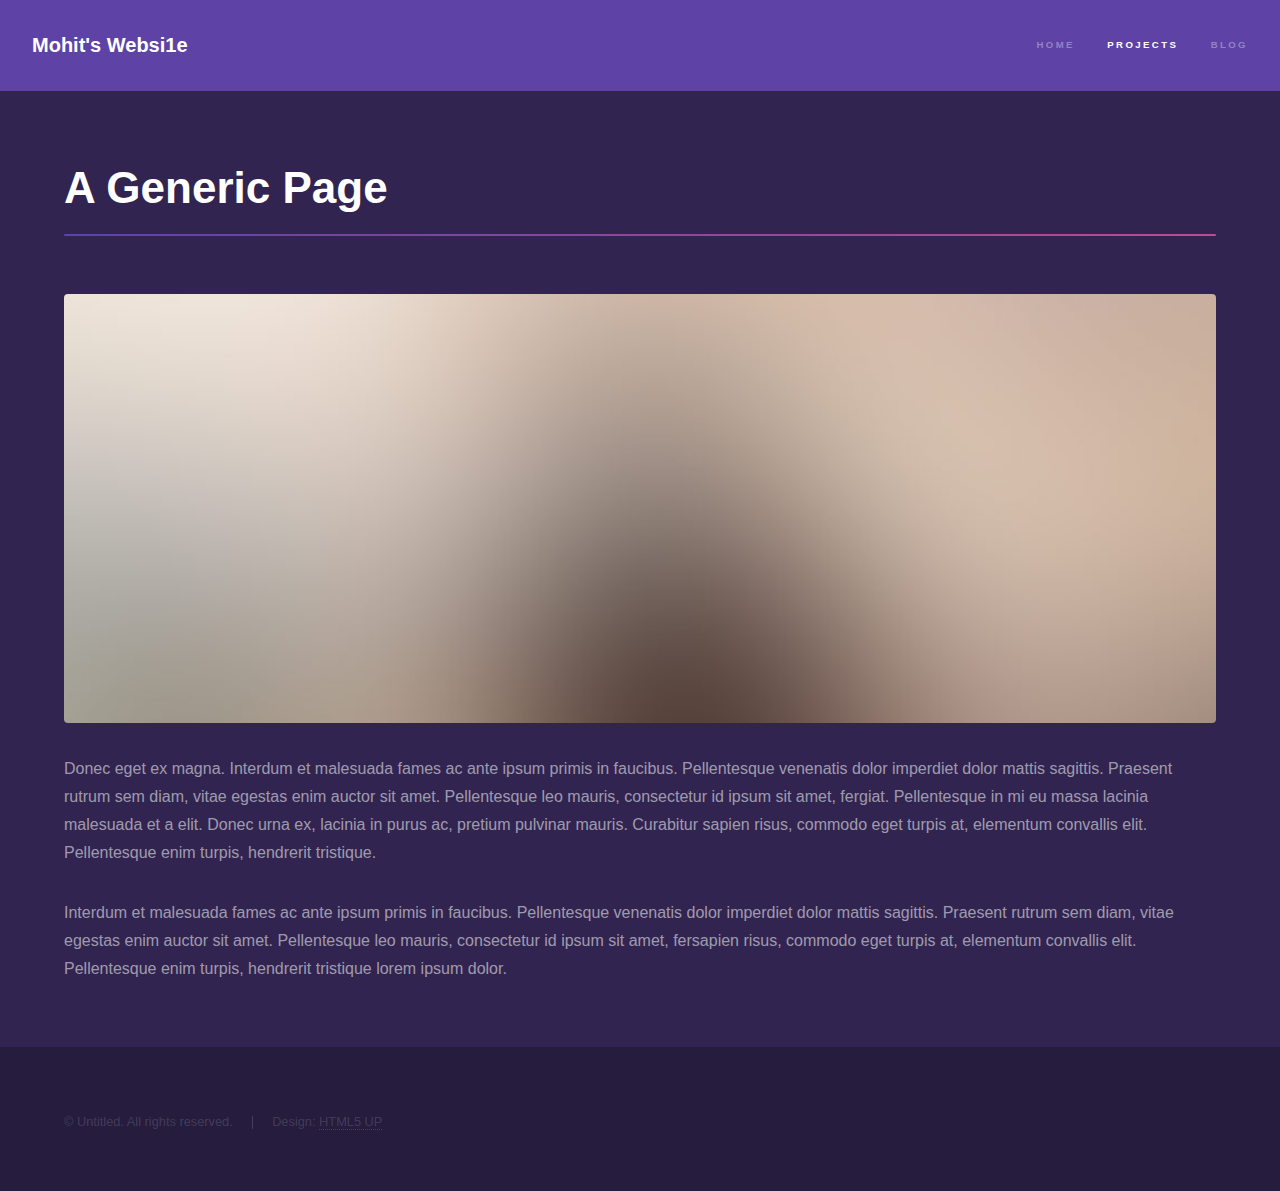
<file: generic_my.html>
<!DOCTYPE HTML>
<!--
	Hyperspace by HTML5 UP
	html5up.net | @ajlkn
	Free for personal and commercial use under the CCA 3.0 license (html5up.net/license)
-->
<html>
	<head>
		<title>Mohit's Websi1e</title>
		<meta charset="utf-8" />
		<meta name="viewport" content="width=device-width, initial-scale=1, user-scalable=no" />
		<link rel="stylesheet" href="assets/css/main.css" />
		<noscript><link rel="stylesheet" href="assets/css/noscript.css" /></noscript>
	</head>
	<body class="is-preload">

		<!-- Header -->
			<header id="header">
				<a href="index.html" class="title">Mohit's Websi1e</a>
				<nav>
					<ul>
						<li><a href="index.html">Home</a></li>
						<li><a href="projects.html" class="active">Projects</a></li>
						<li><a href="blog.html">Blog</a></li>
					</ul>
				</nav>
			</header>

		<!-- Wrapper -->
			<div id="wrapper">

				<!-- Main -->
					<section id="main" class="wrapper">
						<div class="inner">
							<h1 class="major">A Generic Page</h1>
							
							<span class="image fit"><img src="images/pic04.jpg" alt="" /></span>
							<p>Donec eget ex magna. Interdum et malesuada fames ac ante ipsum primis in faucibus. Pellentesque venenatis dolor imperdiet dolor mattis sagittis. Praesent rutrum sem diam, vitae egestas enim auctor sit amet. Pellentesque leo mauris, consectetur id ipsum sit amet, fergiat. Pellentesque in mi eu massa lacinia malesuada et a elit. Donec urna ex, lacinia in purus ac, pretium pulvinar mauris. Curabitur sapien risus, commodo eget turpis at, elementum convallis elit. Pellentesque enim turpis, hendrerit tristique.</p>
							<p>Interdum et malesuada fames ac ante ipsum primis in faucibus. Pellentesque venenatis dolor imperdiet dolor mattis sagittis. Praesent rutrum sem diam, vitae egestas enim auctor sit amet. Pellentesque leo mauris, consectetur id ipsum sit amet, fersapien risus, commodo eget turpis at, elementum convallis elit. Pellentesque enim turpis, hendrerit tristique lorem ipsum dolor.</p>
						</div>
					</section>

			</div>

		<!-- Footer -->
			<footer id="footer" class="wrapper alt">
				<div class="inner">
					<ul class="menu">
						<li>&copy; Untitled. All rights reserved.</li><li>Design: <a href="http://html5up.net">HTML5 UP</a></li>
					</ul>
				</div>
			</footer>

		<!-- Scripts -->
			<script src="assets/js/jquery.min.js"></script>
			<script src="assets/js/jquery.scrollex.min.js"></script>
			<script src="assets/js/jquery.scrolly.min.js"></script>
			<script src="assets/js/browser.min.js"></script>
			<script src="assets/js/breakpoints.min.js"></script>
			<script src="assets/js/util.js"></script>
			<script src="assets/js/main.js"></script>

	</body>
</html>
</file>
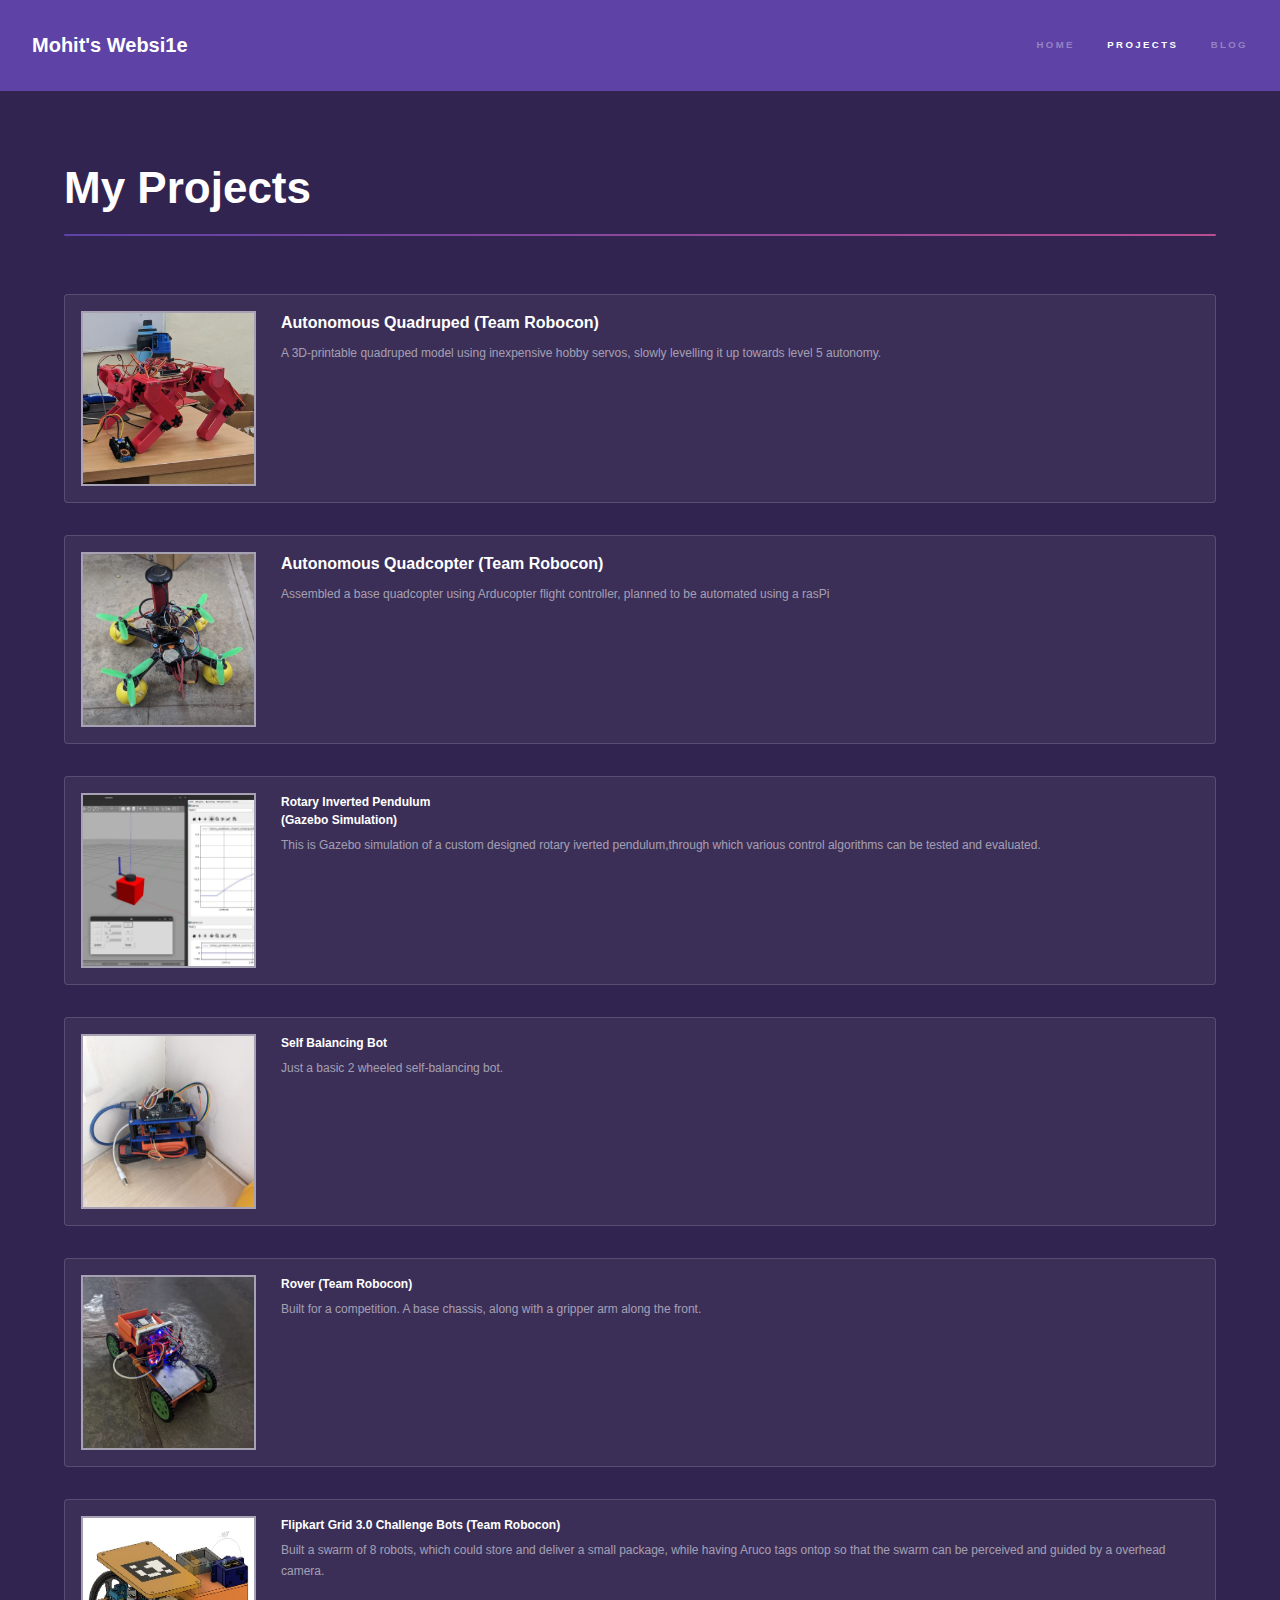
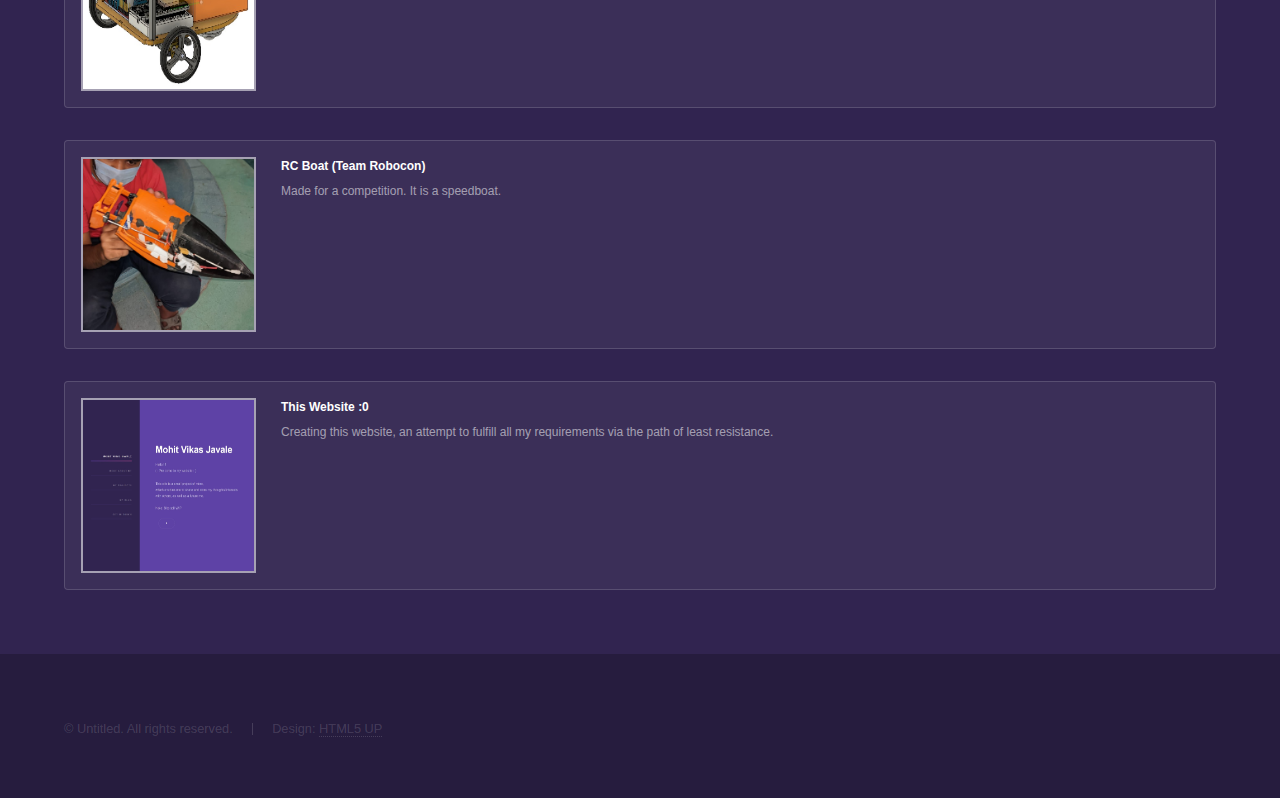
<file: projects.html>
<!DOCTYPE HTML>
<!--
	Hyperspace by HTML5 UP
	html5up.net | @ajlkn
	Free for personal and commercial use under the CCA 3.0 license (html5up.net/license)
-->
<html>
	<head>
		<title>Mohit's Websi1e</title>
		<meta charset="utf-8" />
		<meta name="viewport" content="width=device-width, initial-scale=1, user-scalable=no" />
		<link rel="stylesheet" href="assets/css/main.css" />
		<noscript><link rel="stylesheet" href="assets/css/noscript.css" /></noscript>
	</head>
	<body class="is-preload">

		<!-- Header -->
			<header id="header">
				<a href="index.html" class="title">Mohit's Websi1e</a>
				<nav>
					<ul>
						<li><a href="index.html">Home</a></li>
						<li><a href="projects.html" class="active">Projects</a></li>
						<li><a href="blog.html">Blog</a></li>
					</ul>
				</nav>
			</header>

		<!-- Wrapper -->
			<div id="wrapper">

				<!-- Main -->
					<section id="main" class="wrapper">
						<div class="inner">
							<h1 class="major">My Projects</h1>

							<div class="features">							
								<section style="width:100%">
									<a href="generic.html">
									<img src="images/projects/main/quadru.jpeg" alt="" style="float:left;margin:0px 0px;border:2px solid;" width="175" height="175" />
									<h4 style="padding: 0em 0em 0em 200px;">Autonomous Quadruped (Team Robocon)</h4>
									<p style="font-size:75%;padding: 0em 0em 0em 200px;">A 3D-printable quadruped model using inexpensive hobby servos, slowly levelling it up towards level 5 autonomy.</p>								
									</a>	
								</section>											
							</div>	

							<div class="features">							
								<section style="width:100%">
									<a href="generic.html">
									<img src="images/projects/main/drone.jpeg" alt="" style="float:left;margin:0px 0px;border:2px solid;" width="175" height="175" />
									<h4 style="padding: 0em 0em 0em 200px;">Autonomous Quadcopter (Team Robocon)</h4>
									<p style="font-size:75%;padding: 0em 0em 0em 200px;">Assembled a base quadcopter using Arducopter flight controller, planned to be automated using a rasPi</p>
									</a>
								</section>
							</div>	

							<div class="features">							
								<section style="width:100%">
									<a href="generic.html">
									<img src="images/projects/main/rip.jpeg" alt="" style="float:left;margin:0px 0px;border:2px solid;" width="175" height="175" />
									<h4 style="font-size:75%;padding: 0em 0em 0em 200px;">Rotary Inverted Pendulum <br/> (Gazebo Simulation)</h4>
									<p style="font-size:75%;padding: 0em 0em 0em 200px;">This is Gazebo simulation of a custom designed rotary iverted pendulum,through which various control algorithms can be tested and evaluated.</p>
									</a>
								</section>
								
							</div>

							<div class="features">							
								<section style="width:100%">
									<a href="generic.html">
									<img src="images/projects/main/self_balancing.jpeg" alt="" style="float:left;margin:0px 0px;border:2px solid;" width="175" height="175" />
									<h4 style="font-size:75%;padding: 0em 0em 0em 200px;">Self Balancing Bot </h4>
									<p style="font-size:75%;padding: 0em 0em 0em 200px;">Just a basic 2 wheeled self-balancing bot.</p>
									</a>
								</section>
							</div>

							<div class="features">							
								<section style="width:100%">
									<a href="generic.html">
									<img src="images/projects/main/rover.jpeg" alt="" style="float:left;margin:0px 0px;border:2px solid;" width="175" height="175" />
									<h4 style="font-size:75%;padding: 0em 0em 0em 200px;">Rover (Team Robocon)</h4>
									<p style="font-size:75%;padding: 0em 0em 0em 200px;">Built for a competition. A base chassis, along with a gripper arm along the front.</p>
									</a>
								</section>
							</div>

							<div class="features">							
								<section style="width:100%">
									<a href="generic.html">
									<img src="images/projects/main/grid.jpeg" alt="" style="float:left;margin:0px 0px;border:2px solid;" width="175" height="175" />
									<h4 style="font-size:75%;padding: 0em 0em 0em 200px;">Flipkart Grid 3.0 Challenge Bots (Team Robocon)</h4>
									<p style="font-size:75%;padding: 0em 0em 0em 200px;">Built a swarm of 8 robots, which could store and  deliver a small package, while having Aruco tags ontop so that the swarm can be perceived and guided by a overhead camera.</p>
									</a>
								</section>
							</div>

							<div class="features">							
								<section style="width:100%">
									<a href="generic.html">
									<img src="images/projects/main/boat.jpeg" alt="" style="float:left;margin:0px 0px;border:2px solid;" width="175" height="175" />
									<h4 style="font-size:75%;padding: 0em 0em 0em 200px;">RC Boat (Team Robocon)</h4>
									<p style="font-size:75%;padding: 0em 0em 0em 200px;">Made for a competition. It is a speedboat.</p>
									</a>
								</section>
							</div>

							<div class="features">							
								<section style="width:100%">
									<a href="generic.html">
									<img src="images/projects/main/website.jpg" alt="" style="float:left;margin:0px 0px;border:2px solid;" width="175" height="175" />
									<h4 style="font-size:75%;padding: 0em 0em 0em 200px;">This Website :0</h4>
									<p style="font-size:75%;padding: 0em 0em 0em 200px;">Creating this website, an attempt to fulfill all my requirements via the path of least resistance.</p>
									</a>
								</section>
							</div>


						</div>

						
					</section>		

					

							

			</div>

		<!-- Footer -->
			<footer id="footer" class="wrapper alt">
				<div class="inner">
					<ul class="menu">
						<li>&copy; Untitled. All rights reserved.</li><li>Design: <a href="http://html5up.net">HTML5 UP</a></li>
					</ul>
				</div>
			</footer>

		<!-- Scripts -->
			<script src="assets/js/jquery.min.js"></script>
			<script src="assets/js/jquery.scrollex.min.js"></script>
			<script src="assets/js/jquery.scrolly.min.js"></script>
			<script src="assets/js/browser.min.js"></script>
			<script src="assets/js/breakpoints.min.js"></script>
			<script src="assets/js/util.js"></script>
			<script src="assets/js/main.js"></script>

	</body>
</html>
</file>
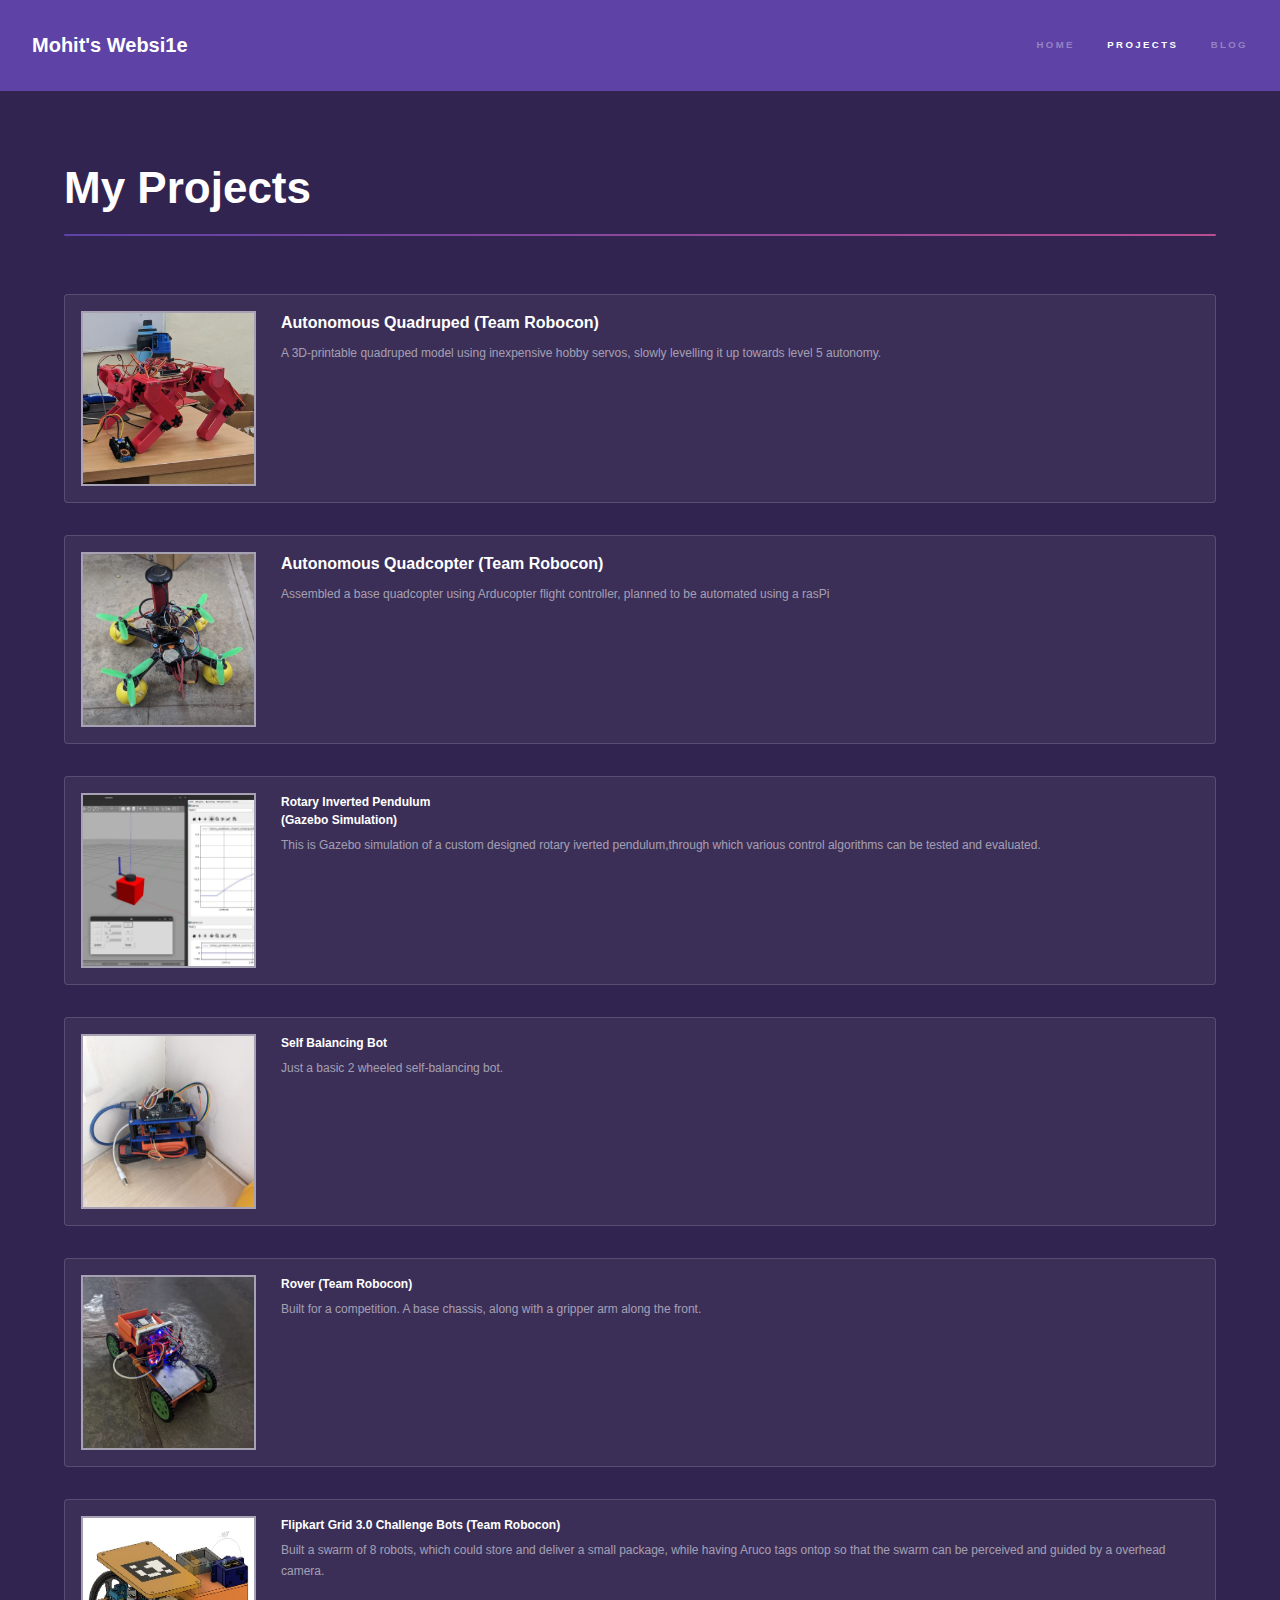
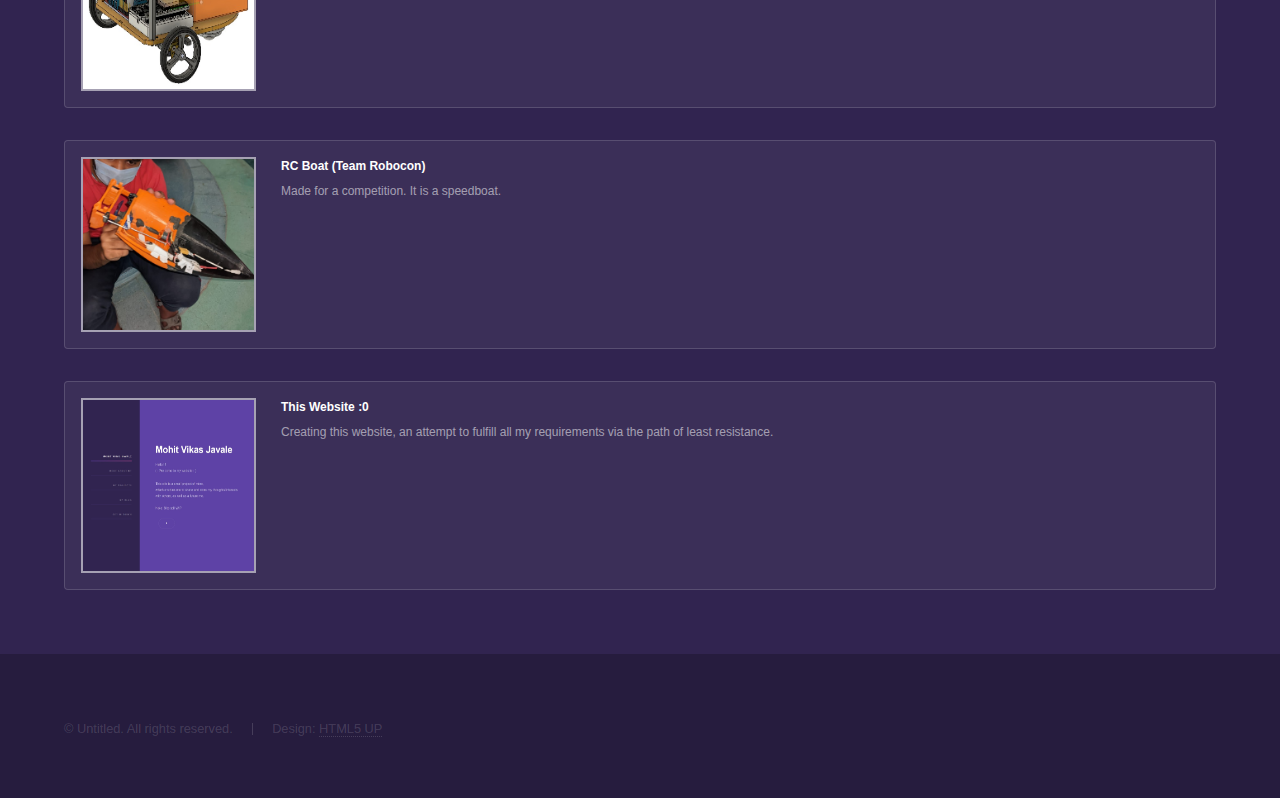
<file: projects_main.html>
<!DOCTYPE HTML>
<!--
	Hyperspace by HTML5 UP
	html5up.net | @ajlkn
	Free for personal and commercial use under the CCA 3.0 license (html5up.net/license)
-->
<html>
	<head>
		<title>Mohit's Websi1e</title>
		<meta charset="utf-8" />
		<meta name="viewport" content="width=device-width, initial-scale=1, user-scalable=no" />
		<link rel="stylesheet" href="assets/css/main.css" />
		<noscript><link rel="stylesheet" href="assets/css/noscript.css" /></noscript>
	</head>
	<body class="is-preload">

		<!-- Header -->
			<header id="header">
				<a href="index.html" class="title">Mohit's Websi1e</a>
				<nav>
					<ul>
						<li><a href="index.html">Home</a></li>
						<li><a href="projects_main.html" class="active">Projects</a></li>
						<li><a href="blog_main.html">Blog</a></li>
					</ul>
				</nav>
			</header>

		<!-- Wrapper -->
			<div id="wrapper">

				<!-- Main -->
					<section id="main" class="wrapper">
						<div class="inner">
							<h1 class="major">My Projects</h1>

							<div class="features">							
								<section style="width:100%">
									<a href="projects/Autonomous Quadruped.html">
									<img src="images/projects/main/quadru.jpeg" alt="" style="float:left;margin:0px 0px;border:2px solid;" width="175" height="175" />
									<h4 style="padding: 0em 0em 0em 200px;">Autonomous Quadruped (Team Robocon)</h4>
									<p style="font-size:75%;padding: 0em 0em 0em 200px;">A 3D-printable quadruped model using inexpensive hobby servos, slowly levelling it up towards level 5 autonomy.</p>								
									</a>	
								</section>											
							</div>	

							<div class="features">							
								<section style="width:100%">
									<a href="generic.html">
									<img src="images/projects/main/drone.jpeg" alt="" style="float:left;margin:0px 0px;border:2px solid;" width="175" height="175" />
									<h4 style="padding: 0em 0em 0em 200px;">Autonomous Quadcopter (Team Robocon)</h4>
									<p style="font-size:75%;padding: 0em 0em 0em 200px;">Assembled a base quadcopter using Arducopter flight controller, planned to be automated using a rasPi</p>
									</a>
								</section>
							</div>	

							<div class="features">							
								<section style="width:100%">
									<a href="generic.html">
									<img src="images/projects/main/rip.jpeg" alt="" style="float:left;margin:0px 0px;border:2px solid;" width="175" height="175" />
									<h4 style="font-size:75%;padding: 0em 0em 0em 200px;">Rotary Inverted Pendulum <br/> (Gazebo Simulation)</h4>
									<p style="font-size:75%;padding: 0em 0em 0em 200px;">This is Gazebo simulation of a custom designed rotary iverted pendulum,through which various control algorithms can be tested and evaluated.</p>
									</a>
								</section>
								
							</div>

							<div class="features">							
								<section style="width:100%">
									<a href="generic.html">
									<img src="images/projects/main/self_balancing.jpeg" alt="" style="float:left;margin:0px 0px;border:2px solid;" width="175" height="175" />
									<h4 style="font-size:75%;padding: 0em 0em 0em 200px;">Self Balancing Bot </h4>
									<p style="font-size:75%;padding: 0em 0em 0em 200px;">Just a basic 2 wheeled self-balancing bot.</p>
									</a>
								</section>
							</div>

							<div class="features">							
								<section style="width:100%">
									<a href="generic.html">
									<img src="images/projects/main/rover.jpeg" alt="" style="float:left;margin:0px 0px;border:2px solid;" width="175" height="175" />
									<h4 style="font-size:75%;padding: 0em 0em 0em 200px;">Rover (Team Robocon)</h4>
									<p style="font-size:75%;padding: 0em 0em 0em 200px;">Built for a competition. A base chassis, along with a gripper arm along the front.</p>
									</a>
								</section>
							</div>

							<div class="features">							
								<section style="width:100%">
									<a href="generic.html">
									<img src="images/projects/main/grid.jpeg" alt="" style="float:left;margin:0px 0px;border:2px solid;" width="175" height="175" />
									<h4 style="font-size:75%;padding: 0em 0em 0em 200px;">Flipkart Grid 3.0 Challenge Bots (Team Robocon)</h4>
									<p style="font-size:75%;padding: 0em 0em 0em 200px;">Built a swarm of 8 robots, which could store and  deliver a small package, while having Aruco tags ontop so that the swarm can be perceived and guided by a overhead camera.</p>
									</a>
								</section>
							</div>

							<div class="features">							
								<section style="width:100%">
									<a href="generic.html">
									<img src="images/projects/main/boat.jpeg" alt="" style="float:left;margin:0px 0px;border:2px solid;" width="175" height="175" />
									<h4 style="font-size:75%;padding: 0em 0em 0em 200px;">RC Boat (Team Robocon)</h4>
									<p style="font-size:75%;padding: 0em 0em 0em 200px;">Made for a competition. It is a speedboat.</p>
									</a>
								</section>
							</div>

							<div class="features">							
								<section style="width:100%">
									<a href="generic.html">
									<img src="images/projects/main/website.jpg" alt="" style="float:left;margin:0px 0px;border:2px solid;" width="175" height="175" />
									<h4 style="font-size:75%;padding: 0em 0em 0em 200px;">This Website :0</h4>
									<p style="font-size:75%;padding: 0em 0em 0em 200px;">Creating this website, an attempt to fulfill all my requirements via the path of least resistance.</p>
									</a>
								</section>
							</div>


						</div>

						
					</section>		

					

							

			</div>

		<!-- Footer -->
			<footer id="footer" class="wrapper alt">
				<div class="inner">
					<ul class="menu">
						<li>&copy; Untitled. All rights reserved.</li><li>Design: <a href="http://html5up.net">HTML5 UP</a></li>
					</ul>
				</div>
			</footer>

		<!-- Scripts -->
			<script src="assets/js/jquery.min.js"></script>
			<script src="assets/js/jquery.scrollex.min.js"></script>
			<script src="assets/js/jquery.scrolly.min.js"></script>
			<script src="assets/js/browser.min.js"></script>
			<script src="assets/js/breakpoints.min.js"></script>
			<script src="assets/js/util.js"></script>
			<script src="assets/js/main.js"></script>

	</body>
</html>
</file>
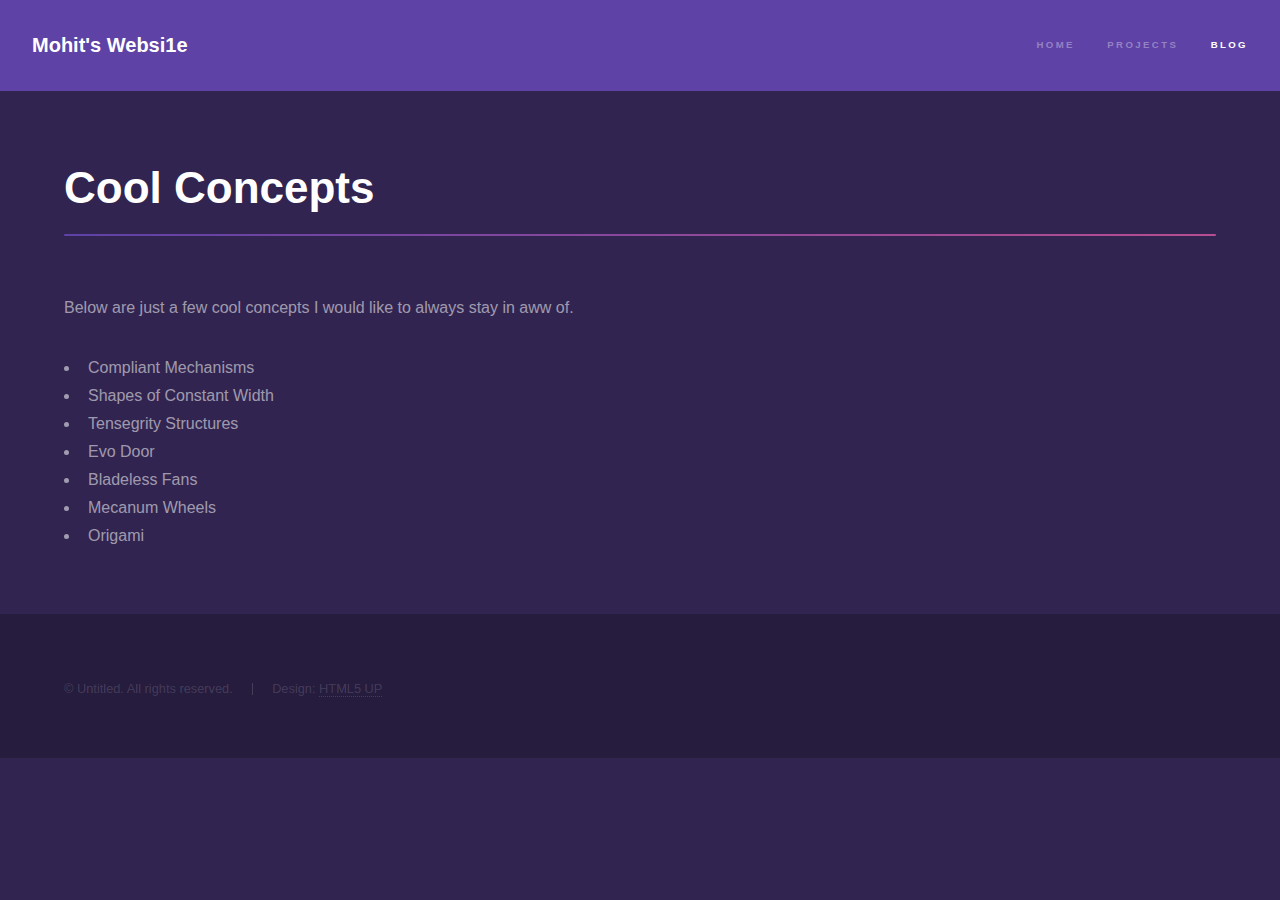
<file: blog/Cool Concepts.html>
<!DOCTYPE HTML>
<!--
	Hyperspace by HTML5 UP
	html5up.net | @ajlkn
	Free for personal and commercial use under the CCA 3.0 license (html5up.net/license)
-->
<html>
	<head>
		<title>Mohit's Websi1e</title>
		<meta charset="utf-8" />
		<meta name="viewport" content="width=device-width, initial-scale=1, user-scalable=no" />
		<link rel="stylesheet" href="/assets/css/main.css" />
		<noscript><link rel="stylesheet" href="/assets/css/noscript.css" /></noscript>
	</head>
	<body class="is-preload">

		<!-- Header -->
			<header id="header">
				<a href="index.html" class="title">Mohit's Websi1e</a>
				<nav>
					<ul>
						<li><a href="index.html">Home</a></li>
						<li><a href="projects.html">Projects</a></li>
						<li><a href="blog.html" class="active">Blog</a></li>
					</ul>
				</nav>
			</header>

		<!-- Wrapper -->
			<div id="wrapper">

				<!-- Main -->
					<section id="main" class="wrapper">
						<div class="inner">
							<h1 class="major">Cool Concepts</h1>
							
							<p>Below are just a few cool concepts I would like to always stay in aww of.</p>
                            <ul>
                                <li> Compliant Mechanisms</li>
                                <li> Shapes of Constant Width</li>
                                <li> Tensegrity Structures</li>
                                <li> Evo Door</li>
                                <li> Bladeless Fans</li>
                                <li> Mecanum Wheels</li>
                                <li> Origami</li>                                 
                            </ul>

						</div>
					</section>

			</div>

		<!-- Footer -->
			<footer id="footer" class="wrapper alt">
				<div class="inner">
					<ul class="menu">
						<li>&copy; Untitled. All rights reserved.</li><li>Design: <a href="http://html5up.net">HTML5 UP</a></li>
					</ul>
				</div>
			</footer>

		<!-- Scripts -->
			<script src="/assets/js/jquery.min.js"></script>
			<script src="/assets/js/jquery.scrollex.min.js"></script>
			<script src="/assets/js/jquery.scrolly.min.js"></script>
			<script src="/assets/js/browser.min.js"></script>
			<script src="/assets/js/breakpoints.min.js"></script>
			<script src="/assets/js/util.js"></script>
			<script src="/assets/js/main.js"></script>

	</body>
</html>
</file>
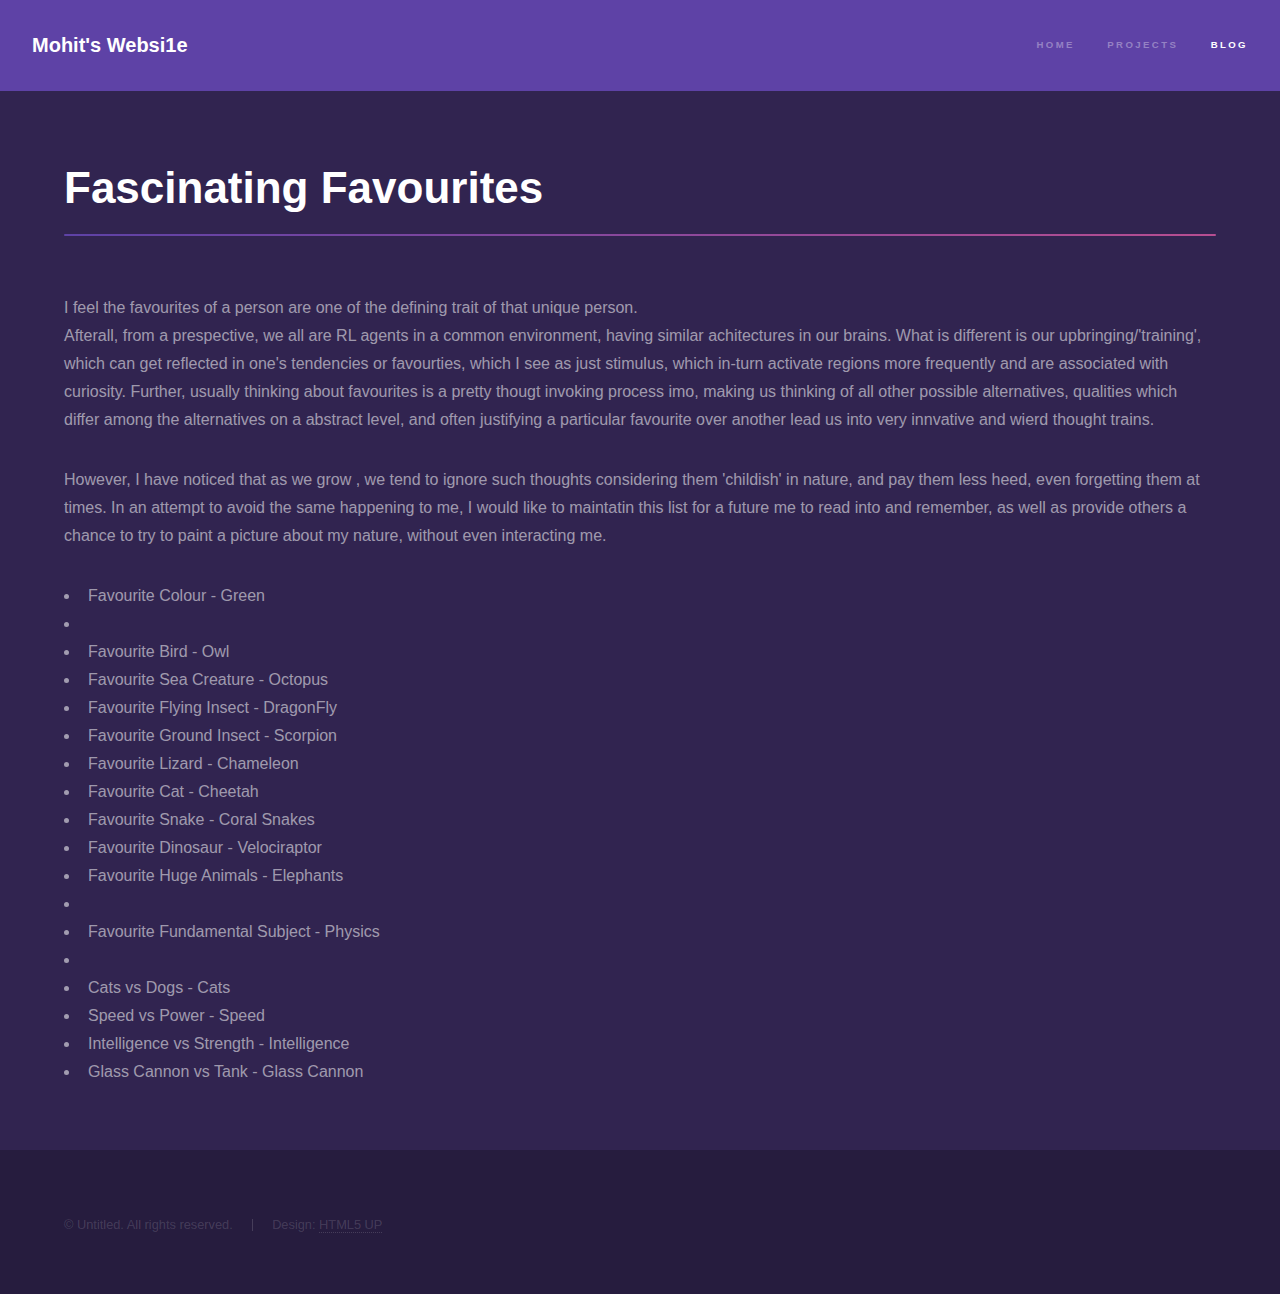
<file: blog/Fascinating Favourites.html>
<!DOCTYPE HTML>
<!--
	Hyperspace by HTML5 UP
	html5up.net | @ajlkn
	Free for personal and commercial use under the CCA 3.0 license (html5up.net/license)
-->
<html>
	<head>
		<title>Mohit's Websi1e</title>
		<meta charset="utf-8" />
		<meta name="viewport" content="width=device-width, initial-scale=1, user-scalable=no" />
		<link rel="stylesheet" href="/assets/css/main.css" />
		<noscript><link rel="stylesheet" href="/assets/css/noscript.css" /></noscript>
	</head>
	<body class="is-preload">

		<!-- Header -->
			<header id="header">
				<a href="index.html" class="title">Mohit's Websi1e</a>
				<nav>
					<ul>
						<li><a href="index.html">Home</a></li>
						<li><a href="projects.html">Projects</a></li>
						<li><a href="blog.html" class="active">Blog</a></li>
					</ul>
				</nav>
			</header>

		<!-- Wrapper -->
			<div id="wrapper">

				<!-- Main -->
					<section id="main" class="wrapper">
						<div class="inner">
							<h1 class="major">Fascinating Favourites</h1>
							
							<p>I feel the favourites of a person are one of the defining trait of that unique person. </br>
                            Afterall, from a prespective, we all are RL agents in a common environment, having similar achitectures in our brains. What is different is our upbringing/'training', which can get reflected in one's tendencies or favourties, which I see as just stimulus, which in-turn activate regions more frequently and are associated with curiosity. Further, usually thinking about favourites is a pretty thougt invoking process imo, making us thinking of all other possible alternatives, qualities which differ among the alternatives on a abstract level, and often justifying a particular favourite over another lead us into very innvative and wierd thought trains.
                            <p>However, I have noticed that as we grow , we tend to ignore such thoughts considering them 'childish' in nature, and pay them less heed, even forgetting them at times. In an attempt to avoid the same happening to me, I would like to maintatin this list for a future me to read into and remember, as well as provide others a chance to try to paint a picture about my nature, without even interacting me. </p>
                            <ul>
                                <li> Favourite Colour - Green</li>
                                <li></li>
                                <li> Favourite Bird - Owl</li>
                                <li> Favourite Sea Creature - Octopus</li>
                                <li> Favourite Flying Insect - DragonFly</li>
                                <li> Favourite Ground Insect - Scorpion</li>
                                <li> Favourite Lizard - Chameleon</li>
                                <li> Favourite Cat - Cheetah</li>
                                <li> Favourite Snake - Coral Snakes</li>                          
                                <li> Favourite Dinosaur - Velociraptor</li> 
                                <li> Favourite Huge Animals - Elephants</li> 
                                <li></li>
                                <li> Favourite Fundamental Subject - Physics</li>
                                <li></li>
                                <li> Cats vs Dogs - Cats</li>
                                <li> Speed vs Power - Speed</li>
                                <li> Intelligence vs Strength - Intelligence</li>
                                <li> Glass Cannon vs Tank - Glass Cannon</li>

                            </ul>

						</div>
					</section>

			</div>

		<!-- Footer -->
			<footer id="footer" class="wrapper alt">
				<div class="inner">
					<ul class="menu">
						<li>&copy; Untitled. All rights reserved.</li><li>Design: <a href="http://html5up.net">HTML5 UP</a></li>
					</ul>
				</div>
			</footer>

		<!-- Scripts -->
			<script src="/assets/js/jquery.min.js"></script>
			<script src="/assets/js/jquery.scrollex.min.js"></script>
			<script src="/assets/js/jquery.scrolly.min.js"></script>
			<script src="/assets/js/browser.min.js"></script>
			<script src="/assets/js/breakpoints.min.js"></script>
			<script src="/assets/js/util.js"></script>
			<script src="/assets/js/main.js"></script>

	</body>
</html>
</file>
<file: assets/css/noscript.css>
/*
	Hyperspace by HTML5 UP
	html5up.net | @ajlkn
	Free for personal and commercial use under the CCA 3.0 license (html5up.net/license)
*/

/* Spotlights */

	.spotlights > section > .image:before {
		opacity: 0 !important;
	}

	.spotlights > section > .content > .inner {
		-moz-transform: none !important;
		-webkit-transform: none !important;
		-ms-transform: none !important;
		transform: none !important;
		opacity: 1 !important;
	}

/* Wrapper */

	.wrapper > .inner {
		opacity: 1 !important;
		-moz-transform: none !important;
		-webkit-transform: none !important;
		-ms-transform: none !important;
		transform: none !important;
	}

/* Sidebar */

	#sidebar > .inner {
		opacity: 1 !important;
	}

	#sidebar nav > ul > li {
		-moz-transform: none !important;
		-webkit-transform: none !important;
		-ms-transform: none !important;
		transform: none !important;
		opacity: 1 !important;
	}
</file>
<file: assets/css/main.css>
@import url(fontawesome-all.min.css);

/*
	Hyperspace by HTML5 UP
	html5up.net | @ajlkn
	Free for personal and commercial use under the CCA 3.0 license (html5up.net/license)
*/

html, body, div, span, applet, object,
iframe, h1, h2, h3, h4, h5, h6, p, blockquote,
pre, a, abbr, acronym, address, big, cite,
code, del, dfn, em, img, ins, kbd, q, s, samp,
small, strike, strong, sub, sup, tt, var, b,
u, i, center, dl, dt, dd, ol, ul, li, fieldset,
form, label, legend, table, caption, tbody,
tfoot, thead, tr, th, td, article, aside,
canvas, details, embed, figure, figcaption,
footer, header, hgroup, menu, nav, output, ruby,
section, summary, time, mark, audio, video {
	margin: 0;
	padding: 0;
	border: 0;
	font-size: 100%;
	font: inherit;
	vertical-align: baseline;}

article, aside, details, figcaption, figure,
footer, header, hgroup, menu, nav, section {
	display: block;}

body {
	line-height: 1;
}

ol, ul {
	list-style: none;
}

blockquote, q {
	quotes: none;
}

	blockquote:before, blockquote:after, q:before, q:after {
		content: '';
		content: none;
	}

table {
	border-collapse: collapse;
	border-spacing: 0;
}

body {
	-webkit-text-size-adjust: none;
}

mark {
	background-color: transparent;
	color: inherit;
}

input::-moz-focus-inner {
	border: 0;
	padding: 0;
}

input, select, textarea {
	-moz-appearance: none;
	-webkit-appearance: none;
	-ms-appearance: none;
	appearance: none;
}

/* Basic */

	@-ms-viewport {
		width: device-width;
	}

	body {
		-ms-overflow-style: scrollbar;
	}

	@media screen and (max-width: 480px) {

		html, body {
			min-width: 320px;
		}

	}

	html {
		box-sizing: border-box;
	}

	*, *:before, *:after {
		box-sizing: inherit;
	}

	body {
		background: #312450;
	}

		body.is-preload *, body.is-preload *:before, body.is-preload *:after {
			-moz-animation: none !important;
			-webkit-animation: none !important;
			-ms-animation: none !important;
			animation: none !important;
			-moz-transition: none !important;
			-webkit-transition: none !important;
			-ms-transition: none !important;
			transition: none !important;
		}

/* Type */

	body, input, select, textarea {
		color: rgba(255, 255, 255, 0.55);
		font-family: Arial, Helvetica, sans-serif;
		font-size: 16.5pt;
		font-weight: normal;
		line-height: 1.75;
	}

		@media screen and (max-width: 1680px) {

			body, input, select, textarea {
				font-size: 13pt;
			}

		}

		@media screen and (max-width: 1280px) {

			body, input, select, textarea {
				font-size: 12pt;
			}

		}

		@media screen and (max-width: 360px) {

			body, input, select, textarea {
				font-size: 11pt;
			}

		}

	a {
		-moz-transition: color 0.2s ease, border-bottom-color 0.2s ease;
		-webkit-transition: color 0.2s ease, border-bottom-color 0.2s ease;
		-ms-transition: color 0.2s ease, border-bottom-color 0.2s ease;
		transition: color 0.2s ease, border-bottom-color 0.2s ease;
		border-bottom: dotted 1px rgba(255, 255, 255, 0.35);
		color: inherit;
		text-decoration: none;
	}

		a:hover {
			border-bottom-color: transparent;
			color: #ffffff;
		}

	strong, b {
		color: #ffffff;
		font-weight: bold;
	}

	em, i {
		font-style: italic;
	}

	p {
		margin: 0 0 2em 0;
	}

	h1, h2, h3, h4, h5, h6 {
		color: #ffffff;
		font-weight: bold;
		line-height: 1.5;
		margin: 0 0 0.5em 0;
	}

		h1 a, h2 a, h3 a, h4 a, h5 a, h6 a {
			color: inherit;
			text-decoration: none;
		}

	h1 {
		font-size: 2.75em;
	}

		h1.major {
			margin: 0 0 1.3em 0;
			position: relative;
			padding-bottom: 0.35em;
		}

			h1.major:after {
				background-image: -moz-linear-gradient(to right, #5e42a6, #b74e91);
				background-image: -webkit-linear-gradient(to right, #5e42a6, #b74e91);
				background-image: -ms-linear-gradient(to right, #5e42a6, #b74e91);
				background-image: linear-gradient(to right, #5e42a6, #b74e91);
				-moz-transition: max-width 0.2s ease;
				-webkit-transition: max-width 0.2s ease;
				-ms-transition: max-width 0.2s ease;
				transition: max-width 0.2s ease;
				border-radius: 0.2em;
				bottom: 0;
				content: '';
				height: 0.05em;
				position: absolute;
				right: 0;
				width: 100%;
			}

	h2 {
		font-size: 1.75em;
	}

	h3 {
		font-size: 1.1em;
	}

	h4 {
		font-size: 1em;
	}

	h5 {
		font-size: 0.8em;
	}

	h6 {
		font-size: 0.6em;
	}

	@media screen and (max-width: 736px) {

		h1 {
			font-size: 2em;
		}

		h2 {
			font-size: 1.25em;
		}

		h3 {
			font-size: 1em;
		}

		h4 {
			font-size: 0.8em;
		}

		h5 {
			font-size: 0.6em;
		}

		h6 {
			font-size: 0.6em;
		}

	}

	sub {
		font-size: 0.8em;
		position: relative;
		top: 0.5em;
	}

	sup {
		font-size: 0.8em;
		position: relative;
		top: -0.5em;
	}

	blockquote {
		border-left: solid 4px rgba(255, 255, 255, 0.15);
		font-style: italic;
		margin: 0 0 2em 0;
		padding: 0.5em 0 0.5em 2em;
	}

	code {
		background: rgba(255, 255, 255, 0.05);
		border-radius: 0.25em;
		border: solid 1px rgba(255, 255, 255, 0.15);
		font-family: "Courier New", monospace;
		font-size: 0.9em;
		margin: 0 0.25em;
		padding: 0.25em 0.65em;
	}

	pre {
		-webkit-overflow-scrolling: touch;
		font-family: "Courier New", monospace;
		font-size: 0.9em;
		margin: 0 0 2em 0;
	}

		pre code {
			display: block;
			line-height: 1.75em;
			padding: 1em 1.5em;
			overflow-x: auto;
		}

	hr {
		border: 0;
		border-bottom: solid 1px rgba(255, 255, 255, 0.15);
		margin: 2em 0;
	}

		hr.major {
			margin: 3em 0;
		}

	.align-left {
		text-align: left;
	}

	.align-center {
		text-align: center;
	}

	.align-right {
		text-align: right;
	}

/* Row */

	.row {
		display: flex;
		flex-wrap: wrap;
		box-sizing: border-box;
		align-items: stretch;
	}

		.row > * {
			box-sizing: border-box;
		}

		.row.gtr-uniform > * > :last-child {
			margin-bottom: 0;
		}

		.row.aln-left {
			justify-content: flex-start;
		}

		.row.aln-center {
			justify-content: center;
		}

		.row.aln-right {
			justify-content: flex-end;
		}

		.row.aln-top {
			align-items: flex-start;
		}

		.row.aln-middle {
			align-items: center;
		}

		.row.aln-bottom {
			align-items: flex-end;
		}

		.row > .imp {
			order: -1;
		}

		.row > .col-1 {
			width: 8.33333%;
		}

		.row > .off-1 {
			margin-left: 8.33333%;
		}

		.row > .col-2 {
			width: 16.66667%;
		}

		.row > .off-2 {
			margin-left: 16.66667%;
		}

		.row > .col-3 {
			width: 25%;
		}

		.row > .off-3 {
			margin-left: 25%;
		}

		.row > .col-4 {
			width: 33.33333%;
		}

		.row > .off-4 {
			margin-left: 33.33333%;
		}

		.row > .col-5 {
			width: 41.66667%;
		}

		.row > .off-5 {
			margin-left: 41.66667%;
		}

		.row > .col-6 {
			width: 50%;
		}

		.row > .off-6 {
			margin-left: 50%;
		}

		.row > .col-7 {
			width: 58.33333%;
		}

		.row > .off-7 {
			margin-left: 58.33333%;
		}

		.row > .col-8 {
			width: 66.66667%;
		}

		.row > .off-8 {
			margin-left: 66.66667%;
		}

		.row > .col-9 {
			width: 75%;
		}

		.row > .off-9 {
			margin-left: 75%;
		}

		.row > .col-10 {
			width: 83.33333%;
		}

		.row > .off-10 {
			margin-left: 83.33333%;
		}

		.row > .col-11 {
			width: 91.66667%;
		}

		.row > .off-11 {
			margin-left: 91.66667%;
		}

		.row > .col-12 {
			width: 100%;
		}

		.row > .off-12 {
			margin-left: 100%;
		}

		.row.gtr-0 {
			margin-top: 0;
			margin-left: 0em;
		}

			.row.gtr-0 > * {
				padding: 0 0 0 0em;
			}

			.row.gtr-0.gtr-uniform {
				margin-top: 0em;
			}

				.row.gtr-0.gtr-uniform > * {
					padding-top: 0em;
				}

		.row.gtr-25 {
			margin-top: 0;
			margin-left: -0.375em;
		}

			.row.gtr-25 > * {
				padding: 0 0 0 0.375em;
			}

			.row.gtr-25.gtr-uniform {
				margin-top: -0.375em;
			}

				.row.gtr-25.gtr-uniform > * {
					padding-top: 0.375em;
				}

		.row.gtr-50 {
			margin-top: 0;
			margin-left: -0.75em;
		}

			.row.gtr-50 > * {
				padding: 0 0 0 0.75em;
			}

			.row.gtr-50.gtr-uniform {
				margin-top: -0.75em;
			}

				.row.gtr-50.gtr-uniform > * {
					padding-top: 0.75em;
				}

		.row {
			margin-top: 0;
			margin-left: -1.5em;
		}

			.row > * {
				padding: 0 0 0 1.5em;
			}

			.row.gtr-uniform {
				margin-top: -1.5em;
			}

				.row.gtr-uniform > * {
					padding-top: 1.5em;
				}

		.row.gtr-150 {
			margin-top: 0;
			margin-left: -2.25em;
		}

			.row.gtr-150 > * {
				padding: 0 0 0 2.25em;
			}

			.row.gtr-150.gtr-uniform {
				margin-top: -2.25em;
			}

				.row.gtr-150.gtr-uniform > * {
					padding-top: 2.25em;
				}

		.row.gtr-200 {
			margin-top: 0;
			margin-left: -3em;
		}

			.row.gtr-200 > * {
				padding: 0 0 0 3em;
			}

			.row.gtr-200.gtr-uniform {
				margin-top: -3em;
			}

				.row.gtr-200.gtr-uniform > * {
					padding-top: 3em;
				}

		@media screen and (max-width: 1680px) {

			.row {
				display: flex;
				flex-wrap: wrap;
				box-sizing: border-box;
				align-items: stretch;
			}

				.row > * {
					box-sizing: border-box;
				}

				.row.gtr-uniform > * > :last-child {
					margin-bottom: 0;
				}

				.row.aln-left {
					justify-content: flex-start;
				}

				.row.aln-center {
					justify-content: center;
				}

				.row.aln-right {
					justify-content: flex-end;
				}

				.row.aln-top {
					align-items: flex-start;
				}

				.row.aln-middle {
					align-items: center;
				}

				.row.aln-bottom {
					align-items: flex-end;
				}

				.row > .imp-xlarge {
					order: -1;
				}

				.row > .col-1-xlarge {
					width: 8.33333%;
				}

				.row > .off-1-xlarge {
					margin-left: 8.33333%;
				}

				.row > .col-2-xlarge {
					width: 16.66667%;
				}

				.row > .off-2-xlarge {
					margin-left: 16.66667%;
				}

				.row > .col-3-xlarge {
					width: 25%;
				}

				.row > .off-3-xlarge {
					margin-left: 25%;
				}

				.row > .col-4-xlarge {
					width: 33.33333%;
				}

				.row > .off-4-xlarge {
					margin-left: 33.33333%;
				}

				.row > .col-5-xlarge {
					width: 41.66667%;
				}

				.row > .off-5-xlarge {
					margin-left: 41.66667%;
				}

				.row > .col-6-xlarge {
					width: 50%;
				}

				.row > .off-6-xlarge {
					margin-left: 50%;
				}

				.row > .col-7-xlarge {
					width: 58.33333%;
				}

				.row > .off-7-xlarge {
					margin-left: 58.33333%;
				}

				.row > .col-8-xlarge {
					width: 66.66667%;
				}

				.row > .off-8-xlarge {
					margin-left: 66.66667%;
				}

				.row > .col-9-xlarge {
					width: 75%;
				}

				.row > .off-9-xlarge {
					margin-left: 75%;
				}

				.row > .col-10-xlarge {
					width: 83.33333%;
				}

				.row > .off-10-xlarge {
					margin-left: 83.33333%;
				}

				.row > .col-11-xlarge {
					width: 91.66667%;
				}

				.row > .off-11-xlarge {
					margin-left: 91.66667%;
				}

				.row > .col-12-xlarge {
					width: 100%;
				}

				.row > .off-12-xlarge {
					margin-left: 100%;
				}

				.row.gtr-0 {
					margin-top: 0;
					margin-left: 0em;
				}

					.row.gtr-0 > * {
						padding: 0 0 0 0em;
					}

					.row.gtr-0.gtr-uniform {
						margin-top: 0em;
					}

						.row.gtr-0.gtr-uniform > * {
							padding-top: 0em;
						}

				.row.gtr-25 {
					margin-top: 0;
					margin-left: -0.375em;
				}

					.row.gtr-25 > * {
						padding: 0 0 0 0.375em;
					}

					.row.gtr-25.gtr-uniform {
						margin-top: -0.375em;
					}

						.row.gtr-25.gtr-uniform > * {
							padding-top: 0.375em;
						}

				.row.gtr-50 {
					margin-top: 0;
					margin-left: -0.75em;
				}

					.row.gtr-50 > * {
						padding: 0 0 0 0.75em;
					}

					.row.gtr-50.gtr-uniform {
						margin-top: -0.75em;
					}

						.row.gtr-50.gtr-uniform > * {
							padding-top: 0.75em;
						}

				.row {
					margin-top: 0;
					margin-left: -1.5em;
				}

					.row > * {
						padding: 0 0 0 1.5em;
					}

					.row.gtr-uniform {
						margin-top: -1.5em;
					}

						.row.gtr-uniform > * {
							padding-top: 1.5em;
						}

				.row.gtr-150 {
					margin-top: 0;
					margin-left: -2.25em;
				}

					.row.gtr-150 > * {
						padding: 0 0 0 2.25em;
					}

					.row.gtr-150.gtr-uniform {
						margin-top: -2.25em;
					}

						.row.gtr-150.gtr-uniform > * {
							padding-top: 2.25em;
						}

				.row.gtr-200 {
					margin-top: 0;
					margin-left: -3em;
				}

					.row.gtr-200 > * {
						padding: 0 0 0 3em;
					}

					.row.gtr-200.gtr-uniform {
						margin-top: -3em;
					}

						.row.gtr-200.gtr-uniform > * {
							padding-top: 3em;
						}

		}

		@media screen and (max-width: 1280px) {

			.row {
				display: flex;
				flex-wrap: wrap;
				box-sizing: border-box;
				align-items: stretch;
			}

				.row > * {
					box-sizing: border-box;
				}

				.row.gtr-uniform > * > :last-child {
					margin-bottom: 0;
				}

				.row.aln-left {
					justify-content: flex-start;
				}

				.row.aln-center {
					justify-content: center;
				}

				.row.aln-right {
					justify-content: flex-end;
				}

				.row.aln-top {
					align-items: flex-start;
				}

				.row.aln-middle {
					align-items: center;
				}

				.row.aln-bottom {
					align-items: flex-end;
				}

				.row > .imp-large {
					order: -1;
				}

				.row > .col-1-large {
					width: 8.33333%;
				}

				.row > .off-1-large {
					margin-left: 8.33333%;
				}

				.row > .col-2-large {
					width: 16.66667%;
				}

				.row > .off-2-large {
					margin-left: 16.66667%;
				}

				.row > .col-3-large {
					width: 25%;
				}

				.row > .off-3-large {
					margin-left: 25%;
				}

				.row > .col-4-large {
					width: 33.33333%;
				}

				.row > .off-4-large {
					margin-left: 33.33333%;
				}

				.row > .col-5-large {
					width: 41.66667%;
				}

				.row > .off-5-large {
					margin-left: 41.66667%;
				}

				.row > .col-6-large {
					width: 50%;
				}

				.row > .off-6-large {
					margin-left: 50%;
				}

				.row > .col-7-large {
					width: 58.33333%;
				}

				.row > .off-7-large {
					margin-left: 58.33333%;
				}

				.row > .col-8-large {
					width: 66.66667%;
				}

				.row > .off-8-large {
					margin-left: 66.66667%;
				}

				.row > .col-9-large {
					width: 75%;
				}

				.row > .off-9-large {
					margin-left: 75%;
				}

				.row > .col-10-large {
					width: 83.33333%;
				}

				.row > .off-10-large {
					margin-left: 83.33333%;
				}

				.row > .col-11-large {
					width: 91.66667%;
				}

				.row > .off-11-large {
					margin-left: 91.66667%;
				}

				.row > .col-12-large {
					width: 100%;
				}

				.row > .off-12-large {
					margin-left: 100%;
				}

				.row.gtr-0 {
					margin-top: 0;
					margin-left: 0em;
				}

					.row.gtr-0 > * {
						padding: 0 0 0 0em;
					}

					.row.gtr-0.gtr-uniform {
						margin-top: 0em;
					}

						.row.gtr-0.gtr-uniform > * {
							padding-top: 0em;
						}

				.row.gtr-25 {
					margin-top: 0;
					margin-left: -0.375em;
				}

					.row.gtr-25 > * {
						padding: 0 0 0 0.375em;
					}

					.row.gtr-25.gtr-uniform {
						margin-top: -0.375em;
					}

						.row.gtr-25.gtr-uniform > * {
							padding-top: 0.375em;
						}

				.row.gtr-50 {
					margin-top: 0;
					margin-left: -0.75em;
				}

					.row.gtr-50 > * {
						padding: 0 0 0 0.75em;
					}

					.row.gtr-50.gtr-uniform {
						margin-top: -0.75em;
					}

						.row.gtr-50.gtr-uniform > * {
							padding-top: 0.75em;
						}

				.row {
					margin-top: 0;
					margin-left: -1.5em;
				}

					.row > * {
						padding: 0 0 0 1.5em;
					}

					.row.gtr-uniform {
						margin-top: -1.5em;
					}

						.row.gtr-uniform > * {
							padding-top: 1.5em;
						}

				.row.gtr-150 {
					margin-top: 0;
					margin-left: -2.25em;
				}

					.row.gtr-150 > * {
						padding: 0 0 0 2.25em;
					}

					.row.gtr-150.gtr-uniform {
						margin-top: -2.25em;
					}

						.row.gtr-150.gtr-uniform > * {
							padding-top: 2.25em;
						}

				.row.gtr-200 {
					margin-top: 0;
					margin-left: -3em;
				}

					.row.gtr-200 > * {
						padding: 0 0 0 3em;
					}

					.row.gtr-200.gtr-uniform {
						margin-top: -3em;
					}

						.row.gtr-200.gtr-uniform > * {
							padding-top: 3em;
						}

		}

		@media screen and (max-width: 980px) {

			.row {
				display: flex;
				flex-wrap: wrap;
				box-sizing: border-box;
				align-items: stretch;
			}

				.row > * {
					box-sizing: border-box;
				}

				.row.gtr-uniform > * > :last-child {
					margin-bottom: 0;
				}

				.row.aln-left {
					justify-content: flex-start;
				}

				.row.aln-center {
					justify-content: center;
				}

				.row.aln-right {
					justify-content: flex-end;
				}

				.row.aln-top {
					align-items: flex-start;
				}

				.row.aln-middle {
					align-items: center;
				}

				.row.aln-bottom {
					align-items: flex-end;
				}

				.row > .imp-medium {
					order: -1;
				}

				.row > .col-1-medium {
					width: 8.33333%;
				}

				.row > .off-1-medium {
					margin-left: 8.33333%;
				}

				.row > .col-2-medium {
					width: 16.66667%;
				}

				.row > .off-2-medium {
					margin-left: 16.66667%;
				}

				.row > .col-3-medium {
					width: 25%;
				}

				.row > .off-3-medium {
					margin-left: 25%;
				}

				.row > .col-4-medium {
					width: 33.33333%;
				}

				.row > .off-4-medium {
					margin-left: 33.33333%;
				}

				.row > .col-5-medium {
					width: 41.66667%;
				}

				.row > .off-5-medium {
					margin-left: 41.66667%;
				}

				.row > .col-6-medium {
					width: 50%;
				}

				.row > .off-6-medium {
					margin-left: 50%;
				}

				.row > .col-7-medium {
					width: 58.33333%;
				}

				.row > .off-7-medium {
					margin-left: 58.33333%;
				}

				.row > .col-8-medium {
					width: 66.66667%;
				}

				.row > .off-8-medium {
					margin-left: 66.66667%;
				}

				.row > .col-9-medium {
					width: 75%;
				}

				.row > .off-9-medium {
					margin-left: 75%;
				}

				.row > .col-10-medium {
					width: 83.33333%;
				}

				.row > .off-10-medium {
					margin-left: 83.33333%;
				}

				.row > .col-11-medium {
					width: 91.66667%;
				}

				.row > .off-11-medium {
					margin-left: 91.66667%;
				}

				.row > .col-12-medium {
					width: 100%;
				}

				.row > .off-12-medium {
					margin-left: 100%;
				}

				.row.gtr-0 {
					margin-top: 0;
					margin-left: 0em;
				}

					.row.gtr-0 > * {
						padding: 0 0 0 0em;
					}

					.row.gtr-0.gtr-uniform {
						margin-top: 0em;
					}

						.row.gtr-0.gtr-uniform > * {
							padding-top: 0em;
						}

				.row.gtr-25 {
					margin-top: 0;
					margin-left: -0.375em;
				}

					.row.gtr-25 > * {
						padding: 0 0 0 0.375em;
					}

					.row.gtr-25.gtr-uniform {
						margin-top: -0.375em;
					}

						.row.gtr-25.gtr-uniform > * {
							padding-top: 0.375em;
						}

				.row.gtr-50 {
					margin-top: 0;
					margin-left: -0.75em;
				}

					.row.gtr-50 > * {
						padding: 0 0 0 0.75em;
					}

					.row.gtr-50.gtr-uniform {
						margin-top: -0.75em;
					}

						.row.gtr-50.gtr-uniform > * {
							padding-top: 0.75em;
						}

				.row {
					margin-top: 0;
					margin-left: -1.5em;
				}

					.row > * {
						padding: 0 0 0 1.5em;
					}

					.row.gtr-uniform {
						margin-top: -1.5em;
					}

						.row.gtr-uniform > * {
							padding-top: 1.5em;
						}

				.row.gtr-150 {
					margin-top: 0;
					margin-left: -2.25em;
				}

					.row.gtr-150 > * {
						padding: 0 0 0 2.25em;
					}

					.row.gtr-150.gtr-uniform {
						margin-top: -2.25em;
					}

						.row.gtr-150.gtr-uniform > * {
							padding-top: 2.25em;
						}

				.row.gtr-200 {
					margin-top: 0;
					margin-left: -3em;
				}

					.row.gtr-200 > * {
						padding: 0 0 0 3em;
					}

					.row.gtr-200.gtr-uniform {
						margin-top: -3em;
					}

						.row.gtr-200.gtr-uniform > * {
							padding-top: 3em;
						}

		}

		@media screen and (max-width: 736px) {

			.row {
				display: flex;
				flex-wrap: wrap;
				box-sizing: border-box;
				align-items: stretch;
			}

				.row > * {
					box-sizing: border-box;
				}

				.row.gtr-uniform > * > :last-child {
					margin-bottom: 0;
				}

				.row.aln-left {
					justify-content: flex-start;
				}

				.row.aln-center {
					justify-content: center;
				}

				.row.aln-right {
					justify-content: flex-end;
				}

				.row.aln-top {
					align-items: flex-start;
				}

				.row.aln-middle {
					align-items: center;
				}

				.row.aln-bottom {
					align-items: flex-end;
				}

				.row > .imp-small {
					order: -1;
				}

				.row > .col-1-small {
					width: 8.33333%;
				}

				.row > .off-1-small {
					margin-left: 8.33333%;
				}

				.row > .col-2-small {
					width: 16.66667%;
				}

				.row > .off-2-small {
					margin-left: 16.66667%;
				}

				.row > .col-3-small {
					width: 25%;
				}

				.row > .off-3-small {
					margin-left: 25%;
				}

				.row > .col-4-small {
					width: 33.33333%;
				}

				.row > .off-4-small {
					margin-left: 33.33333%;
				}

				.row > .col-5-small {
					width: 41.66667%;
				}

				.row > .off-5-small {
					margin-left: 41.66667%;
				}

				.row > .col-6-small {
					width: 50%;
				}

				.row > .off-6-small {
					margin-left: 50%;
				}

				.row > .col-7-small {
					width: 58.33333%;
				}

				.row > .off-7-small {
					margin-left: 58.33333%;
				}

				.row > .col-8-small {
					width: 66.66667%;
				}

				.row > .off-8-small {
					margin-left: 66.66667%;
				}

				.row > .col-9-small {
					width: 75%;
				}

				.row > .off-9-small {
					margin-left: 75%;
				}

				.row > .col-10-small {
					width: 83.33333%;
				}

				.row > .off-10-small {
					margin-left: 83.33333%;
				}

				.row > .col-11-small {
					width: 91.66667%;
				}

				.row > .off-11-small {
					margin-left: 91.66667%;
				}

				.row > .col-12-small {
					width: 100%;
				}

				.row > .off-12-small {
					margin-left: 100%;
				}

				.row.gtr-0 {
					margin-top: 0;
					margin-left: 0em;
				}

					.row.gtr-0 > * {
						padding: 0 0 0 0em;
					}

					.row.gtr-0.gtr-uniform {
						margin-top: 0em;
					}

						.row.gtr-0.gtr-uniform > * {
							padding-top: 0em;
						}

				.row.gtr-25 {
					margin-top: 0;
					margin-left: -0.375em;
				}

					.row.gtr-25 > * {
						padding: 0 0 0 0.375em;
					}

					.row.gtr-25.gtr-uniform {
						margin-top: -0.375em;
					}

						.row.gtr-25.gtr-uniform > * {
							padding-top: 0.375em;
						}

				.row.gtr-50 {
					margin-top: 0;
					margin-left: -0.75em;
				}

					.row.gtr-50 > * {
						padding: 0 0 0 0.75em;
					}

					.row.gtr-50.gtr-uniform {
						margin-top: -0.75em;
					}

						.row.gtr-50.gtr-uniform > * {
							padding-top: 0.75em;
						}

				.row {
					margin-top: 0;
					margin-left: -1.5em;
				}

					.row > * {
						padding: 0 0 0 1.5em;
					}

					.row.gtr-uniform {
						margin-top: -1.5em;
					}

						.row.gtr-uniform > * {
							padding-top: 1.5em;
						}

				.row.gtr-150 {
					margin-top: 0;
					margin-left: -2.25em;
				}

					.row.gtr-150 > * {
						padding: 0 0 0 2.25em;
					}

					.row.gtr-150.gtr-uniform {
						margin-top: -2.25em;
					}

						.row.gtr-150.gtr-uniform > * {
							padding-top: 2.25em;
						}

				.row.gtr-200 {
					margin-top: 0;
					margin-left: -3em;
				}

					.row.gtr-200 > * {
						padding: 0 0 0 3em;
					}

					.row.gtr-200.gtr-uniform {
						margin-top: -3em;
					}

						.row.gtr-200.gtr-uniform > * {
							padding-top: 3em;
						}

		}

		@media screen and (max-width: 480px) {

			.row {
				display: flex;
				flex-wrap: wrap;
				box-sizing: border-box;
				align-items: stretch;
			}

				.row > * {
					box-sizing: border-box;
				}

				.row.gtr-uniform > * > :last-child {
					margin-bottom: 0;
				}

				.row.aln-left {
					justify-content: flex-start;
				}

				.row.aln-center {
					justify-content: center;
				}

				.row.aln-right {
					justify-content: flex-end;
				}

				.row.aln-top {
					align-items: flex-start;
				}

				.row.aln-middle {
					align-items: center;
				}

				.row.aln-bottom {
					align-items: flex-end;
				}

				.row > .imp-xsmall {
					order: -1;
				}

				.row > .col-1-xsmall {
					width: 8.33333%;
				}

				.row > .off-1-xsmall {
					margin-left: 8.33333%;
				}

				.row > .col-2-xsmall {
					width: 16.66667%;
				}

				.row > .off-2-xsmall {
					margin-left: 16.66667%;
				}

				.row > .col-3-xsmall {
					width: 25%;
				}

				.row > .off-3-xsmall {
					margin-left: 25%;
				}

				.row > .col-4-xsmall {
					width: 33.33333%;
				}

				.row > .off-4-xsmall {
					margin-left: 33.33333%;
				}

				.row > .col-5-xsmall {
					width: 41.66667%;
				}

				.row > .off-5-xsmall {
					margin-left: 41.66667%;
				}

				.row > .col-6-xsmall {
					width: 50%;
				}

				.row > .off-6-xsmall {
					margin-left: 50%;
				}

				.row > .col-7-xsmall {
					width: 58.33333%;
				}

				.row > .off-7-xsmall {
					margin-left: 58.33333%;
				}

				.row > .col-8-xsmall {
					width: 66.66667%;
				}

				.row > .off-8-xsmall {
					margin-left: 66.66667%;
				}

				.row > .col-9-xsmall {
					width: 75%;
				}

				.row > .off-9-xsmall {
					margin-left: 75%;
				}

				.row > .col-10-xsmall {
					width: 83.33333%;
				}

				.row > .off-10-xsmall {
					margin-left: 83.33333%;
				}

				.row > .col-11-xsmall {
					width: 91.66667%;
				}

				.row > .off-11-xsmall {
					margin-left: 91.66667%;
				}

				.row > .col-12-xsmall {
					width: 100%;
				}

				.row > .off-12-xsmall {
					margin-left: 100%;
				}

				.row.gtr-0 {
					margin-top: 0;
					margin-left: 0em;
				}

					.row.gtr-0 > * {
						padding: 0 0 0 0em;
					}

					.row.gtr-0.gtr-uniform {
						margin-top: 0em;
					}

						.row.gtr-0.gtr-uniform > * {
							padding-top: 0em;
						}

				.row.gtr-25 {
					margin-top: 0;
					margin-left: -0.375em;
				}

					.row.gtr-25 > * {
						padding: 0 0 0 0.375em;
					}

					.row.gtr-25.gtr-uniform {
						margin-top: -0.375em;
					}

						.row.gtr-25.gtr-uniform > * {
							padding-top: 0.375em;
						}

				.row.gtr-50 {
					margin-top: 0;
					margin-left: -0.75em;
				}

					.row.gtr-50 > * {
						padding: 0 0 0 0.75em;
					}

					.row.gtr-50.gtr-uniform {
						margin-top: -0.75em;
					}

						.row.gtr-50.gtr-uniform > * {
							padding-top: 0.75em;
						}

				.row {
					margin-top: 0;
					margin-left: -1.5em;
				}

					.row > * {
						padding: 0 0 0 1.5em;
					}

					.row.gtr-uniform {
						margin-top: -1.5em;
					}

						.row.gtr-uniform > * {
							padding-top: 1.5em;
						}

				.row.gtr-150 {
					margin-top: 0;
					margin-left: -2.25em;
				}

					.row.gtr-150 > * {
						padding: 0 0 0 2.25em;
					}

					.row.gtr-150.gtr-uniform {
						margin-top: -2.25em;
					}

						.row.gtr-150.gtr-uniform > * {
							padding-top: 2.25em;
						}

				.row.gtr-200 {
					margin-top: 0;
					margin-left: -3em;
				}

					.row.gtr-200 > * {
						padding: 0 0 0 3em;
					}

					.row.gtr-200.gtr-uniform {
						margin-top: -3em;
					}

						.row.gtr-200.gtr-uniform > * {
							padding-top: 3em;
						}

		}

/* Box */

	.box {
		border-radius: 0.25em;
		border: solid 1px rgba(255, 255, 255, 0.15);
		margin-bottom: 2em;
		padding: 1.5em;
	}

		.box > :last-child,
		.box > :last-child > :last-child,
		.box > :last-child > :last-child > :last-child {
			margin-bottom: 0;
		}

		.box.alt {
			border: 0;
			border-radius: 0;
			padding: 0;
		}

/* Button */

	input[type="submit"],
	input[type="reset"],
	input[type="button"],
	button,
	.button {
		-moz-appearance: none;
		-webkit-appearance: none;
		-ms-appearance: none;
		appearance: none;
		-moz-transition: border-color 0.2s ease;
		-webkit-transition: border-color 0.2s ease;
		-ms-transition: border-color 0.2s ease;
		transition: border-color 0.2s ease;
		background-color: transparent;
		border: solid 1px !important;
		border-color: rgba(255, 255, 255, 0.15) !important;
		border-radius: 3em;
		color: #ffffff !important;
		cursor: pointer;
		display: inline-block;
		font-size: 0.6em;
		font-weight: bold;
		height: calc(4.75em + 2px);
		letter-spacing: 0.25em;
		line-height: 4.75em;
		outline: 0;
		padding: 0 3.75em;
		position: relative;
		text-align: center;
		text-decoration: none;
		text-transform: uppercase;
		white-space: nowrap;
	}

		input[type="submit"]:after,
		input[type="reset"]:after,
		input[type="button"]:after,
		button:after,
		.button:after {
			-moz-transform: scale(0.25);
			-webkit-transform: scale(0.25);
			-ms-transform: scale(0.25);
			transform: scale(0.25);
			pointer-events: none;
			-moz-transition: opacity 0.2s ease, -moz-transform 0.2s ease;
			-webkit-transition: opacity 0.2s ease, -webkit-transform 0.2s ease;
			-ms-transition: opacity 0.2s ease, -ms-transform 0.2s ease;
			transition: opacity 0.2s ease, transform 0.2s ease;
			background: #ffffff;
			border-radius: 3em;
			content: '';
			height: 100%;
			left: 0;
			opacity: 0;
			position: absolute;
			top: 0;
			width: 100%;
		}

		input[type="submit"].icon:before,
		input[type="reset"].icon:before,
		input[type="button"].icon:before,
		button.icon:before,
		.button.icon:before {
			margin-right: 0.75em;
		}

		input[type="submit"].fit,
		input[type="reset"].fit,
		input[type="button"].fit,
		button.fit,
		.button.fit {
			width: 100%;
		}

		input[type="submit"].small,
		input[type="reset"].small,
		input[type="button"].small,
		button.small,
		.button.small {
			font-size: 0.4em;
		}

		input[type="submit"].large,
		input[type="reset"].large,
		input[type="button"].large,
		button.large,
		.button.large {
			font-size: 0.8em;
		}

		input[type="submit"].primary,
		input[type="reset"].primary,
		input[type="button"].primary,
		button.primary,
		.button.primary {
			background-color: #ffffff;
			color: #312450 !important;
		}

			input[type="submit"].primary:after,
			input[type="reset"].primary:after,
			input[type="button"].primary:after,
			button.primary:after,
			.button.primary:after {
				display: none;
			}

		input[type="submit"].disabled, input[type="submit"]:disabled,
		input[type="reset"].disabled,
		input[type="reset"]:disabled,
		input[type="button"].disabled,
		input[type="button"]:disabled,
		button.disabled,
		button:disabled,
		.button.disabled,
		.button:disabled {
			cursor: default;
			opacity: 0.5;
			pointer-events: none;
		}

		input[type="submit"]:hover,
		input[type="reset"]:hover,
		input[type="button"]:hover,
		button:hover,
		.button:hover {
			border-color: rgba(255, 255, 255, 0.55) !important;
		}

			input[type="submit"]:hover:after,
			input[type="reset"]:hover:after,
			input[type="button"]:hover:after,
			button:hover:after,
			.button:hover:after {
				opacity: 0.05;
				-moz-transform: scale(1);
				-webkit-transform: scale(1);
				-ms-transform: scale(1);
				transform: scale(1);
			}

			input[type="submit"]:hover:active,
			input[type="reset"]:hover:active,
			input[type="button"]:hover:active,
			button:hover:active,
			.button:hover:active {
				border-color: #ffffff !important;
			}

				input[type="submit"]:hover:active:after,
				input[type="reset"]:hover:active:after,
				input[type="button"]:hover:active:after,
				button:hover:active:after,
				.button:hover:active:after {
					opacity: 0.1;
				}

/* Features */

	.features {
		display: -moz-flex;
		display: -webkit-flex;
		display: -ms-flex;
		display: flex;
		-moz-flex-wrap: wrap;
		-webkit-flex-wrap: wrap;
		-ms-flex-wrap: wrap;
		flex-wrap: wrap;
		border-radius: 0.25em;
		border: solid 1px rgba(255, 255, 255, 0.15);
		background: rgba(255, 255, 255, 0.05);
		margin: 0 0 2em 0;
	}

		.features section {
			/* padding: 3.5em 3em 1em 7em ; */
			padding: 1em 1em 1em 1em ;
			width: 50%;
			border-top: solid 1px rgba(255, 255, 255, 0.15);
			position: relative;
		}

			.features section:nth-child(-n + 2) {
				border-top-width: 0;
			}

			.features section:nth-child(2n) {
				border-left: solid 1px rgba(255, 255, 255, 0.15);
			}

			.features section .icon {
				-moz-transition: opacity 0.5s ease, -moz-transform 0.5s ease;
				-webkit-transition: opacity 0.5s ease, -webkit-transform 0.5s ease;
				-ms-transition: opacity 0.5s ease, -ms-transform 0.5s ease;
				transition: opacity 0.5s ease, transform 0.5s ease;
				-moz-transition-delay: 1s;
				-webkit-transition-delay: 1s;
				-ms-transition-delay: 1s;
				transition-delay: 1s;
				-moz-transform: scale(1);
				-webkit-transform: scale(1);
				-ms-transform: scale(1);
				transform: scale(1);
				position: absolute;
				left: 3em;
				top: 3em;
				opacity: 1;
			}

			.features section:nth-child(1) .icon {
				-moz-transition-delay: 0.15s;
				-webkit-transition-delay: 0.15s;
				-ms-transition-delay: 0.15s;
				transition-delay: 0.15s;
			}

			.features section:nth-child(2) .icon {
				-moz-transition-delay: 0.3s;
				-webkit-transition-delay: 0.3s;
				-ms-transition-delay: 0.3s;
				transition-delay: 0.3s;
			}

			.features section:nth-child(3) .icon {
				-moz-transition-delay: 0.45s;
				-webkit-transition-delay: 0.45s;
				-ms-transition-delay: 0.45s;
				transition-delay: 0.45s;
			}

			.features section:nth-child(4) .icon {
				-moz-transition-delay: 0.6s;
				-webkit-transition-delay: 0.6s;
				-ms-transition-delay: 0.6s;
				transition-delay: 0.6s;
			}

			.features section:nth-child(5) .icon {
				-moz-transition-delay: 0.75s;
				-webkit-transition-delay: 0.75s;
				-ms-transition-delay: 0.75s;
				transition-delay: 0.75s;
			}

			.features section:nth-child(6) .icon {
				-moz-transition-delay: 0.9s;
				-webkit-transition-delay: 0.9s;
				-ms-transition-delay: 0.9s;
				transition-delay: 0.9s;
			}

			.features section:nth-child(7) .icon {
				-moz-transition-delay: 1.05s;
				-webkit-transition-delay: 1.05s;
				-ms-transition-delay: 1.05s;
				transition-delay: 1.05s;
			}

			.features section:nth-child(8) .icon {
				-moz-transition-delay: 1.2s;
				-webkit-transition-delay: 1.2s;
				-ms-transition-delay: 1.2s;
				transition-delay: 1.2s;
			}

			.features section:nth-child(9) .icon {
				-moz-transition-delay: 1.35s;
				-webkit-transition-delay: 1.35s;
				-ms-transition-delay: 1.35s;
				transition-delay: 1.35s;
			}

			.features section:nth-child(10) .icon {
				-moz-transition-delay: 1.5s;
				-webkit-transition-delay: 1.5s;
				-ms-transition-delay: 1.5s;
				transition-delay: 1.5s;
			}

			.features section:nth-child(11) .icon {
				-moz-transition-delay: 1.65s;
				-webkit-transition-delay: 1.65s;
				-ms-transition-delay: 1.65s;
				transition-delay: 1.65s;
			}

			.features section:nth-child(12) .icon {
				-moz-transition-delay: 1.8s;
				-webkit-transition-delay: 1.8s;
				-ms-transition-delay: 1.8s;
				transition-delay: 1.8s;
			}

			.features section:nth-child(13) .icon {
				-moz-transition-delay: 1.95s;
				-webkit-transition-delay: 1.95s;
				-ms-transition-delay: 1.95s;
				transition-delay: 1.95s;
			}

			.features section:nth-child(14) .icon {
				-moz-transition-delay: 2.1s;
				-webkit-transition-delay: 2.1s;
				-ms-transition-delay: 2.1s;
				transition-delay: 2.1s;
			}

			.features section:nth-child(15) .icon {
				-moz-transition-delay: 2.25s;
				-webkit-transition-delay: 2.25s;
				-ms-transition-delay: 2.25s;
				transition-delay: 2.25s;
			}

			.features section:nth-child(16) .icon {
				-moz-transition-delay: 2.4s;
				-webkit-transition-delay: 2.4s;
				-ms-transition-delay: 2.4s;
				transition-delay: 2.4s;
			}

			.features section:nth-child(17) .icon {
				-moz-transition-delay: 2.55s;
				-webkit-transition-delay: 2.55s;
				-ms-transition-delay: 2.55s;
				transition-delay: 2.55s;
			}

			.features section:nth-child(18) .icon {
				-moz-transition-delay: 2.7s;
				-webkit-transition-delay: 2.7s;
				-ms-transition-delay: 2.7s;
				transition-delay: 2.7s;
			}

			.features section:nth-child(19) .icon {
				-moz-transition-delay: 2.85s;
				-webkit-transition-delay: 2.85s;
				-ms-transition-delay: 2.85s;
				transition-delay: 2.85s;
			}

			.features section:nth-child(20) .icon {
				-moz-transition-delay: 3s;
				-webkit-transition-delay: 3s;
				-ms-transition-delay: 3s;
				transition-delay: 3s;
			}

		.features.inactive section .icon {
			-moz-transform: scale(0.5);
			-webkit-transform: scale(0.5);
			-ms-transform: scale(0.5);
			transform: scale(0.5);
			opacity: 0;
		}

		@media screen and (max-width: 980px) {

			.features {
				display: block;
			}

				.features section {
					border-top-width: 1px !important;
					border-left-width: 0 !important;
					width: 100%;
				}

					.features section:first-child {
						border-top-width: 0 !important;
					}

		}

		@media screen and (max-width: 736px) {

			.features section {
				padding: 2.5em 1.5em 0.1em 5.5em ;
			}

				.features section .icon {
					left: 1.5em;
					top: 2em;
				}

		}

		@media screen and (max-width: 480px) {

			.features section {
				padding: 2em 1.5em 0.1em 1.5em ;
			}

				.features section .icon {
					left: 0;
					position: relative;
					top: 0;
				}

		}



/* Form */

	form {
		margin: 0 0 2em 0;
	}

		form > :last-child {
			margin-bottom: 0;
		}

		form > .fields {
			display: -moz-flex;
			display: -webkit-flex;
			display: -ms-flex;
			display: flex;
			-moz-flex-wrap: wrap;
			-webkit-flex-wrap: wrap;
			-ms-flex-wrap: wrap;
			flex-wrap: wrap;
			width: calc(100% + 3em);
			margin: -1.5em 0 2em -1.5em;
		}

			form > .fields > .field {
				-moz-flex-grow: 0;
				-webkit-flex-grow: 0;
				-ms-flex-grow: 0;
				flex-grow: 0;
				-moz-flex-shrink: 0;
				-webkit-flex-shrink: 0;
				-ms-flex-shrink: 0;
				flex-shrink: 0;
				padding: 1.5em 0 0 1.5em;
				width: calc(100% - 1.5em);
			}

				form > .fields > .field.half {
					width: calc(50% - 0.75em);
				}

				form > .fields > .field.third {
					width: calc(100%/3 - 0.5em);
				}

				form > .fields > .field.quarter {
					width: calc(25% - 0.375em);
				}

		@media screen and (max-width: 480px) {

			form > .fields {
				width: calc(100% + 3em);
				margin: -1.5em 0 2em -1.5em;
			}

				form > .fields > .field {
					padding: 1.5em 0 0 1.5em;
					width: calc(100% - 1.5em);
				}

					form > .fields > .field.half {
						width: calc(100% - 1.5em);
					}

					form > .fields > .field.third {
						width: calc(100% - 1.5em);
					}

					form > .fields > .field.quarter {
						width: calc(100% - 1.5em);
					}

		}

	label {
		color: #ffffff;
		font-weight: bold;
		line-height: 1.5;
		margin: 0 0 0.7em 0;
		display: block;
		font-size: 1.1em;
	}

	input[type="text"],
	input[type="password"],
	input[type="email"],
	input[type="tel"],
	select,
	textarea {
		-moz-appearance: none;
		-webkit-appearance: none;
		-ms-appearance: none;
		appearance: none;
		background: rgba(255, 255, 255, 0.05);
		border-radius: 0.25em;
		border: none;
		border: solid 1px rgba(255, 255, 255, 0.15);
		color: inherit;
		display: block;
		outline: 0;
		padding: 0 1em;
		text-decoration: none;
		width: 100%;
	}

		input[type="text"]:invalid,
		input[type="password"]:invalid,
		input[type="email"]:invalid,
		input[type="tel"]:invalid,
		select:invalid,
		textarea:invalid {
			box-shadow: none;
		}

		input[type="text"]:focus,
		input[type="password"]:focus,
		input[type="email"]:focus,
		input[type="tel"]:focus,
		select:focus,
		textarea:focus {
			border-color: #ffffff;
			box-shadow: 0 0 0 1px #ffffff;
		}

	select {
		background-image: url("data:image/svg+xml;charset=utf8,%3Csvg xmlns='http://www.w3.org/2000/svg' width='40' height='40' preserveAspectRatio='none' viewBox='0 0 40 40'%3E%3Cpath d='M9.4,12.3l10.4,10.4l10.4-10.4c0.2-0.2,0.5-0.4,0.9-0.4c0.3,0,0.6,0.1,0.9,0.4l3.3,3.3c0.2,0.2,0.4,0.5,0.4,0.9 c0,0.4-0.1,0.6-0.4,0.9L20.7,31.9c-0.2,0.2-0.5,0.4-0.9,0.4c-0.3,0-0.6-0.1-0.9-0.4L4.3,17.3c-0.2-0.2-0.4-0.5-0.4-0.9 c0-0.4,0.1-0.6,0.4-0.9l3.3-3.3c0.2-0.2,0.5-0.4,0.9-0.4S9.1,12.1,9.4,12.3z' fill='rgba(255, 255, 255, 0.15)' /%3E%3C/svg%3E");
		background-size: 1.25rem;
		background-repeat: no-repeat;
		background-position: calc(100% - 1rem) center;
		height: 2.75em;
		padding-right: 2.75em;
		text-overflow: ellipsis;
	}

		select option {
			color: #ffffff;
			background: #312450;
		}

		select:focus::-ms-value {
			background-color: transparent;
		}

		select::-ms-expand {
			display: none;
		}

	input[type="text"],
	input[type="password"],
	input[type="email"],
	select {
		height: 2.75em;
	}

	textarea {
		padding: 0.75em 1em;
	}

		body.is-ie textarea {
			min-height: 10em;
		}

	input[type="checkbox"],
	input[type="radio"] {
		-moz-appearance: none;
		-webkit-appearance: none;
		-ms-appearance: none;
		appearance: none;
		display: block;
		float: left;
		margin-right: -2em;
		opacity: 0;
		width: 1em;
		z-index: -1;
	}

		input[type="checkbox"] + label,
		input[type="radio"] + label {
			text-decoration: none;
			color: rgba(255, 255, 255, 0.55);
			cursor: pointer;
			display: inline-block;
			font-size: 1em;
			font-weight: normal;
			padding-left: 2.4em;
			padding-right: 0.75em;
			position: relative;
		}

			input[type="checkbox"] + label:before,
			input[type="radio"] + label:before {
				-moz-osx-font-smoothing: grayscale;
				-webkit-font-smoothing: antialiased;
				display: inline-block;
				font-style: normal;
				font-variant: normal;
				text-rendering: auto;
				line-height: 1;
				text-transform: none !important;
				font-family: 'Font Awesome 5 Free';
				font-weight: 900;
			}

			input[type="checkbox"] + label:before,
			input[type="radio"] + label:before {
				background: rgba(255, 255, 255, 0.05);
				border-radius: 0.25em;
				border: solid 1px rgba(255, 255, 255, 0.15);
				content: '';
				display: inline-block;
				font-size: 0.8em;
				height: 2.0625em;
				left: 0;
				line-height: 2.0625em;
				position: absolute;
				text-align: center;
				top: 0;
				width: 2.0625em;
			}

		input[type="checkbox"]:checked + label:before,
		input[type="radio"]:checked + label:before {
			background: #ffffff;
			border-color: #ffffff;
			color: #b74e91;
			content: '\f00c';
		}

		input[type="checkbox"]:focus + label:before,
		input[type="radio"]:focus + label:before {
			border-color: #ffffff;
			box-shadow: 0 0 0 1px #ffffff;
		}

	input[type="checkbox"] + label:before {
		border-radius: 0.25em;
	}

	input[type="radio"] + label:before {
		border-radius: 100%;
	}

	::-webkit-input-placeholder {
		color: rgba(255, 255, 255, 0.35) !important;
		opacity: 1.0;
	}

	:-moz-placeholder {
		color: rgba(255, 255, 255, 0.35) !important;
		opacity: 1.0;
	}

	::-moz-placeholder {
		color: rgba(255, 255, 255, 0.35) !important;
		opacity: 1.0;
	}

	:-ms-input-placeholder {
		color: rgba(255, 255, 255, 0.35) !important;
		opacity: 1.0;
	}

/* Icon */

	.icon {
		text-decoration: none;
		border-bottom: none;
		position: relative;
	}

		.icon:before {
			-moz-osx-font-smoothing: grayscale;
			-webkit-font-smoothing: antialiased;
			display: inline-block;
			font-style: normal;
			font-variant: normal;
			text-rendering: auto;
			line-height: 1;
			text-transform: none !important;
			font-family: 'Font Awesome 5 Free';
			font-weight: 400;
		}

		.icon > .label {
			display: none;
		}

		.icon:before {
			line-height: inherit;
		}

		.icon.solid:before {
			font-weight: 900;
		}

		.icon.brands:before {
			font-family: 'Font Awesome 5 Brands';
		}

		.icon.major {
			width: 2.5em;
			height: 2.5em;
			display: block;
			background: #ffffff;
			border-radius: 100%;
			color: #312450;
			text-align: center;
			line-height: 2.5em;
			margin: 0 0 1.3em 0;
		}

			.icon.major:before {
				font-size: 1.25em;
			}

				.wrapper.style1 .icon.major:before {
					color: #5e42a6;
				}

				.wrapper.style1-alt .icon.major:before {
					color: #493382;
				}

				.wrapper.style2 .icon.major:before {
					color: #5052b5;
				}

				.wrapper.style2-alt .icon.major:before {
					color: #3e4094;
				}

				.wrapper.style3 .icon.major:before {
					color: #b74e91;
				}

				.wrapper.style3-alt .icon.major:before {
					color: #953d75;
				}

/* Image */

	.image {
		border-radius: 0.25em;
		border: 0;
		display: inline-block;
		position: relative;
	}

		.image img {
			border-radius: 0.25em;
			display: block;
		}

		.image.left, .image.right {
			max-width: 40%;
		}

			.image.left img, .image.right img {
				width: 100%;
			}

		.image.left {
			float: left;
			margin: 0 1.5em 1em 0;
			top: 0.25em;
		}

		.image.right {
			float: right;
			margin: 0 0 1em 1.5em;
			top: 0.25em;
		}

		.image.fit {
			display: block;
			margin: 0 0 2em 0;
			width: 100%;
		}

			.image.fit img {
				width: 100%;
			}

		.image.main {
			display: block;
			margin: 0 0 3em 0;
			width: 100%;
		}

			.image.main img {
				width: 100%;
			}

/* List */

	ol {
		list-style: decimal;
		margin: 0 0 2em 0;
		padding-left: 1.25em;
	}

		ol li {
			padding-left: 0.25em;
		}

	ul {
		list-style: disc;
		margin: 0 0 2em 0;
		padding-left: 1em;
	}

		ul li {
			padding-left: 0.5em;
		}

		ul.alt {
			list-style: none;
			padding-left: 0;
		}

			ul.alt li {
				border-top: solid 1px rgba(255, 255, 255, 0.15);
				padding: 0.5em 0;
			}

				ul.alt li:first-child {
					border-top: 0;
					padding-top: 0;
				}

	dl {
		margin: 0 0 2em 0;
	}

		dl dt {
			display: block;
			font-weight: bold;
			margin: 0 0 1em 0;
		}

		dl dd {
			margin-left: 2em;
		}

/* Actions */

	ul.actions {
		display: -moz-flex;
		display: -webkit-flex;
		display: -ms-flex;
		display: flex;
		cursor: default;
		list-style: none;
		margin-left: -1em;
		padding-left: 0;
	}

		ul.actions li {
			padding: 0 0 0 1em;
			vertical-align: middle;
		}

		ul.actions.special {
			-moz-justify-content: center;
			-webkit-justify-content: center;
			-ms-justify-content: center;
			justify-content: center;
			width: 100%;
			margin-left: 0;
		}

			ul.actions.special li:first-child {
				padding-left: 0;
			}

		ul.actions.stacked {
			-moz-flex-direction: column;
			-webkit-flex-direction: column;
			-ms-flex-direction: column;
			flex-direction: column;
			margin-left: 0;
		}

			ul.actions.stacked li {
				padding: 1.3em 0 0 0;
			}

				ul.actions.stacked li:first-child {
					padding-top: 0;
				}

		ul.actions.fit {
			width: calc(100% + 1em);
		}

			ul.actions.fit li {
				-moz-flex-grow: 1;
				-webkit-flex-grow: 1;
				-ms-flex-grow: 1;
				flex-grow: 1;
				-moz-flex-shrink: 1;
				-webkit-flex-shrink: 1;
				-ms-flex-shrink: 1;
				flex-shrink: 1;
				width: 100%;
			}

				ul.actions.fit li > * {
					width: 100%;
				}

			ul.actions.fit.stacked {
				width: 100%;
			}

		@media screen and (max-width: 480px) {

			ul.actions:not(.fixed) {
				-moz-flex-direction: column;
				-webkit-flex-direction: column;
				-ms-flex-direction: column;
				flex-direction: column;
				margin-left: 0;
				width: 100% !important;
			}

				ul.actions:not(.fixed) li {
					-moz-flex-grow: 1;
					-webkit-flex-grow: 1;
					-ms-flex-grow: 1;
					flex-grow: 1;
					-moz-flex-shrink: 1;
					-webkit-flex-shrink: 1;
					-ms-flex-shrink: 1;
					flex-shrink: 1;
					padding: 1em 0 0 0;
					text-align: center;
					width: 100%;
				}

					ul.actions:not(.fixed) li > * {
						width: 100%;
					}

					ul.actions:not(.fixed) li:first-child {
						padding-top: 0;
					}

					ul.actions:not(.fixed) li input[type="submit"],
					ul.actions:not(.fixed) li input[type="reset"],
					ul.actions:not(.fixed) li input[type="button"],
					ul.actions:not(.fixed) li button,
					ul.actions:not(.fixed) li .button {
						width: 100%;
					}

						ul.actions:not(.fixed) li input[type="submit"].icon:before,
						ul.actions:not(.fixed) li input[type="reset"].icon:before,
						ul.actions:not(.fixed) li input[type="button"].icon:before,
						ul.actions:not(.fixed) li button.icon:before,
						ul.actions:not(.fixed) li .button.icon:before {
							margin-left: -0.5rem;
						}

		}

/* Contact */

	ul.contact {
		list-style: none;
		padding: 0;
	}

		ul.contact > li {
			padding: 0;
			margin: 1.5em 0 0 0;
		}

			ul.contact > li:first-child {
				margin-top: 0;
			}

/* Icons */

	ul.icons {
		cursor: default;
		list-style: none;
		padding-left: 0;
	}

		ul.icons li {
			display: inline-block;
			padding: 0 0.75em 0 0;
		}

			ul.icons li:last-child {
				padding-right: 0;
			}

			ul.icons li > a, ul.icons li > span {
				border: 0;
			}

				ul.icons li > a .label, ul.icons li > span .label {
					display: none;
				}

/* Menu */

	ul.menu {
		list-style: none;
		padding: 0;
	}

		ul.menu > li {
			border-left: solid 1px rgba(255, 255, 255, 0.15);
			display: inline-block;
			line-height: 1;
			margin-left: 1.5em;
			padding: 0 0 0 1.5em;
		}

			ul.menu > li:first-child {
				border-left: 0;
				margin: 0;
				padding-left: 0;
			}

		@media screen and (max-width: 480px) {

			ul.menu > li {
				border-left: 0;
				display: block;
				line-height: inherit;
				margin: 0.5em 0 0 0;
				padding-left: 0;
			}

		}

/* Section/Article */

	section.special, article.special {
		text-align: center;
	}

	header p {
		color: rgba(255, 255, 255, 0.35);
		position: relative;
		margin: 0 0 1.5em 0;
	}

	header h2 + p {
		font-size: 1.25em;
		margin-top: -1em;
		line-height: 1.5em;
	}

	header h3 + p {
		font-size: 1.1em;
		margin-top: -0.8em;
		line-height: 1.5em;
	}

	header h4 + p,
	header h5 + p,
	header h6 + p {
		font-size: 0.9em;
		margin-top: -0.6em;
		line-height: 1.5em;
	}

/* Split */

	.split {
		display: -moz-flex;
		display: -webkit-flex;
		display: -ms-flex;
		display: flex;
	}

		.split > * {
			width: calc(50% - 2.5em);
		}

		.split > :nth-child(2n - 1) {
			padding-right: 2.5em;
			border-right: solid 1px rgba(255, 255, 255, 0.15);
		}

		.split > :nth-child(2n) {
			padding-left: 2.5em;
		}

		.split.style1 > :nth-child(2n - 1) {
			width: calc(66.66666% - 2.5em);
		}

		.split.style1 > :nth-child(2n) {
			width: calc(33.33333% - 2.5em);
		}

		@media screen and (max-width: 1680px) {

			.split > * {
				width: calc(50% - 2em);
			}

			.split > :nth-child(2n - 1) {
				padding-right: 2em;
			}

			.split > :nth-child(2n) {
				padding-left: 2em;
			}

			.split.style1 > :nth-child(2n - 1) {
				width: calc(66.66666% - 2em);
			}

			.split.style1 > :nth-child(2n) {
				width: calc(33.33333% - 2em);
			}

		}

		@media screen and (max-width: 980px) {

			.split {
				display: block;
			}

				.split > * {
					border-top: solid 1px rgba(255, 255, 255, 0.15);
					margin: 4em 0 0 0;
					padding: 4em 0 0 0;
					width: 100% !important;
				}

				.split > :nth-child(2n - 1) {
					border-right: 0;
					padding-right: 0;
				}

				.split > :nth-child(2n) {
					padding-left: 0;
				}

				.split > :first-child {
					border-top: 0;
					margin-top: 0;
					padding-top: 0;
				}

		}

		@media screen and (max-width: 736px) {

			.split > * {
				margin: 3em 0 0 0;
				padding: 3em 0 0 0;
			}

		}

/* Spotlights */

	.spotlights > section {
		display: -moz-flex;
		display: -webkit-flex;
		display: -ms-flex;
		display: flex;
		-moz-flex-direction: row;
		-webkit-flex-direction: row;
		-ms-flex-direction: row;
		flex-direction: row;
		min-height: 22.5em;
	}

		body.is-ie .spotlights > section {
			min-height: 0;
		}

		.spotlights > section > .image {
			background-position: center center;
			background-size: cover;
			border-radius: 0;
			display: block;
			position: relative;
			width: 25em;
		}

			.spotlights > section > .image img {
				border-radius: 0;
				display: block;
			}

			.spotlights > section > .image:before {
				-moz-transition: opacity 1s ease;
				-webkit-transition: opacity 1s ease;
				-ms-transition: opacity 1s ease;
				transition: opacity 1s ease;
				background: rgba(49, 36, 80, 0.9);
				content: '';
				display: block;
				height: 100%;
				left: 0;
				opacity: 0;
				position: absolute;
				top: 0;
				width: 100%;
			}

		.spotlights > section > .content {
			padding: 4em 5em 2em 5em ;
			display: -moz-flex;
			display: -webkit-flex;
			display: -ms-flex;
			display: flex;
			-moz-flex-direction: column;
			-webkit-flex-direction: column;
			-ms-flex-direction: column;
			flex-direction: column;
			-moz-justify-content: center;
			-webkit-justify-content: center;
			-ms-justify-content: center;
			justify-content: center;
			width: 50em;
			-ms-flex: 1;
		}

			.spotlights > section > .content > .inner {
				-moz-transform: translateX(0) translateY(0);
				-webkit-transform: translateX(0) translateY(0);
				-ms-transform: translateX(0) translateY(0);
				transform: translateX(0) translateY(0);
				-moz-transition: opacity 1s ease, -moz-transform 1s ease;
				-webkit-transition: opacity 1s ease, -webkit-transform 1s ease;
				-ms-transition: opacity 1s ease, -ms-transform 1s ease;
				transition: opacity 1s ease, transform 1s ease;
				opacity: 1;
			}

		.spotlights > section:nth-child(2) {
			background-color: rgba(0, 0, 0, 0.05);
		}

		.spotlights > section:nth-child(3) {
			background-color: rgba(0, 0, 0, 0.1);
		}

		.spotlights > section.inactive > .image:before,
		body.is-preload .spotlights > section > .image:before {
			opacity: 1;
		}

		.spotlights > section.inactive > .content > .inner,
		body.is-preload .spotlights > section > .content > .inner {
			-moz-transform: translateX(-1em);
			-webkit-transform: translateX(-1em);
			-ms-transform: translateX(-1em);
			transform: translateX(-1em);
			opacity: 0;
		}

		@media screen and (max-width: 1680px) {

			.spotlights > section > .content {
				padding: 4em 4em 2em 4em ;
			}

		}

		@media screen and (max-width: 980px) {

			.spotlights > section {
				display: block;
			}

				.spotlights > section > .image {
					width: 100%;
					height: 50vh;
				}

				.spotlights > section > .content {
					width: 100%;
				}

				.spotlights > section.inactive > .content > .inner,
				body.is-preload .spotlights > section > .content > .inner {
					-moz-transform: translateY(1em);
					-webkit-transform: translateY(1em);
					-ms-transform: translateY(1em);
					transform: translateY(1em);
				}

		}

		@media screen and (max-width: 736px) {

			.spotlights > section > .image {
				height: 50vh;
				min-height: 15em;
			}

			.spotlights > section > .content {
				padding: 3em 2em 1em 2em ;
			}

		}

/* Table */

	.table-wrapper {
		-webkit-overflow-scrolling: touch;
		overflow-x: auto;
	}

	table {
		margin: 0 0 2em 0;
		width: 100%;
	}

		table tbody tr {
			border: solid 1px rgba(255, 255, 255, 0.15);
			border-left: 0;
			border-right: 0;
		}

			table tbody tr:nth-child(2n + 1) {
				background-color: rgba(255, 255, 255, 0.05);
			}

		table td {
			padding: 0.75em 0.75em;
		}

		table th {
			color: #ffffff;
			font-size: 1em;
			font-weight: bold;
			padding: 0 0.75em 0.75em 0.75em;
			text-align: left;
		}

		table thead {
			border-bottom: solid 2px rgba(255, 255, 255, 0.15);
		}

		table tfoot {
			border-top: solid 2px rgba(255, 255, 255, 0.15);
		}

		table.alt {
			border-collapse: separate;
		}

			table.alt tbody tr td {
				border: solid 1px rgba(255, 255, 255, 0.15);
				border-left-width: 0;
				border-top-width: 0;
			}

				table.alt tbody tr td:first-child {
					border-left-width: 1px;
				}

			table.alt tbody tr:first-child td {
				border-top-width: 1px;
			}

			table.alt thead {
				border-bottom: 0;
			}

			table.alt tfoot {
				border-top: 0;
			}

/* Wrapper */

	.wrapper {
		position: relative;
	}

		.wrapper > .inner {
			padding: 5em 5em 3em 5em ;
			max-width: 100%;
			width: 75em;
		}

			@media screen and (max-width: 1680px) {

				.wrapper > .inner {
					padding: 4em 4em 2em 4em ;
				}

			}

			@media screen and (max-width: 1280px) {

				.wrapper > .inner {
					width: 100%;
				}

			}

			@media screen and (max-width: 736px) {

				.wrapper > .inner {
					padding: 3em 2em 1em 2em ;
				}

			}

		.wrapper.alt {
			background-color: #261c3e;
		}

		.wrapper.style1 {
			background-color: #5e42a6;
		}

		.wrapper.style1-alt {
			background-color: #493382;
		}

		.wrapper.style2 {
			background-color: #5052b5;
		}

		.wrapper.style2-alt {
			background-color: #3e4094;
		}

		.wrapper.style3 {
			background-color: #b74e91;
		}

		.wrapper.style3-alt {
			background-color: #953d75;
		}
		

		.wrapper.fullscreen {
			display: -moz-flex;
			display: -webkit-flex;
			display: -ms-flex;
			display: flex;
			-moz-flex-direction: column;
			-webkit-flex-direction: column;
			-ms-flex-direction: column;
			flex-direction: column;
			-moz-justify-content: center;
			-webkit-justify-content: center;
			-ms-justify-content: center;
			justify-content: center;
			min-height: 100vh;
		}

			body.is-ie .wrapper.fullscreen {
				height: 100vh;
			}

			@media screen and (max-width: 1280px) {

				.wrapper.fullscreen {
					min-height: calc(100vh - 2.5em);
				}

					body.is-ie .wrapper.fullscreen {
						height: calc(100vh - 2.5em);
					}

			}

			@media screen and (max-width: 736px) {

				.wrapper.fullscreen {
					padding: 2em 0;
					min-height: 0;
				}

					body.is-ie .wrapper.fullscreen {
						height: auto;
					}

			}

		.wrapper.fade-up > .inner {
			-moz-transform: translateY(0);
			-webkit-transform: translateY(0);
			-ms-transform: translateY(0);
			transform: translateY(0);
			-moz-transition: opacity 1s ease, -moz-transform 1s ease;
			-webkit-transition: opacity 1s ease, -webkit-transform 1s ease;
			-ms-transition: opacity 1s ease, -ms-transform 1s ease;
			transition: opacity 1s ease, transform 1s ease;
			opacity: 1.0;
		}

		.wrapper.fade-up.inactive > .inner,
		body.is-preload .wrapper.fade-up > .inner {
			opacity: 0;
			-moz-transform: translateY(1em);
			-webkit-transform: translateY(1em);
			-ms-transform: translateY(1em);
			transform: translateY(1em);
		}

		.wrapper.fade-down > .inner {
			-moz-transform: translateY(0);
			-webkit-transform: translateY(0);
			-ms-transform: translateY(0);
			transform: translateY(0);
			-moz-transition: opacity 1s ease, -moz-transform 1s ease;
			-webkit-transition: opacity 1s ease, -webkit-transform 1s ease;
			-ms-transition: opacity 1s ease, -ms-transform 1s ease;
			transition: opacity 1s ease, transform 1s ease;
			opacity: 1.0;
		}

		.wrapper.fade-down.inactive > .inner,
		body.is-preload .wrapper.fade-down > .inner {
			opacity: 0;
			-moz-transform: translateY(-1em);
			-webkit-transform: translateY(-1em);
			-ms-transform: translateY(-1em);
			transform: translateY(-1em);
		}

		.wrapper.fade > .inner {
			-moz-transition: opacity 1s ease;
			-webkit-transition: opacity 1s ease;
			-ms-transition: opacity 1s ease;
			transition: opacity 1s ease;
			opacity: 1.0;
		}

		.wrapper.fade.inactive > .inner,
		body.is-preload .wrapper.fade > .inner {
			opacity: 0;
		}

/* Header */

	#header {
		display: -moz-flex;
		display: -webkit-flex;
		display: -ms-flex;
		display: flex;
		background-color: #5e42a6;
		cursor: default;
		padding: 1.75em 2em;
	}

		#header > .title {
			border: 0;
			color: #ffffff;
			display: block;
			font-size: 1.25em;
			font-weight: bold;
		}

		#header > nav {
			-moz-flex: 1;
			-webkit-flex: 1;
			-ms-flex: 1;
			flex: 1;
			text-align: right;
		}

			#header > nav > ul {
				margin: 0;
				padding: 0;
			}

				#header > nav > ul > li {
					display: inline-block;
					margin-left: 1.75em;
					padding: 0;
					vertical-align: middle;
				}

					#header > nav > ul > li:first-child {
						margin-left: 0;
					}

					#header > nav > ul > li a {
						border: 0;
						color: rgba(255, 255, 255, 0.35);
						display: inline-block;
						font-size: 0.6em;
						font-weight: bold;
						letter-spacing: 0.25em;
						text-transform: uppercase;
					}

						#header > nav > ul > li a:hover {
							color: rgba(255, 255, 255, 0.55);
						}

						#header > nav > ul > li a.active {
							color: #ffffff;
						}

		@media screen and (max-width: 736px) {

			#header {
				padding: 1em 2em;
			}

		}

		@media screen and (max-width: 480px) {

			#header {
				display: block;
				padding: 0 2em;
				text-align: left;
			}

				#header .title {
					font-size: 1.25em;
					padding: 1em 0;
				}

				#header > nav {
					border-top: solid 1px rgba(255, 255, 255, 0.15);
					text-align: inherit;
				}

					#header > nav > ul > li {
						margin-left: 1.5em;
					}

						#header > nav > ul > li a {
							height: 6em;
							line-height: 6em;
						}

		}

/* Wrapper (main) */

	#sidebar + #wrapper {
		margin-left: 18em;
	}

		@media screen and (max-width: 1280px) {

			#sidebar + #wrapper {
				margin-left: 0;
				padding-top: 3.5em;
			}

		}

		@media screen and (max-width: 736px) {

			#sidebar + #wrapper {
				padding-top: 0;
			}

		}

	#header + #wrapper > .wrapper > .inner {
		margin: 0 auto;
	}

/* Footer */

	#sidebar + #wrapper + #footer {
		margin-left: 18em;
	}

		@media screen and (max-width: 1280px) {

			#sidebar + #wrapper + #footer {
				margin-left: 0;
			}

		}

	#footer > .inner a {
		border-bottom-color: rgba(255, 255, 255, 0.15);
	}

		#footer > .inner a:hover {
			border-bottom-color: transparent;
		}

	#footer > .inner .menu {
		font-size: 0.8em;
		color: rgba(255, 255, 255, 0.15);
	}

	#header + #wrapper + #footer > .inner {
		margin: 0 auto;
	}

/* Sidebar */

	#sidebar {
		padding: 2.5em 2.5em 0.5em 2.5em ;
		background: #312450;
		cursor: default;
		height: 100vh;
		left: 0;
		overflow-x: hidden;
		overflow-y: auto;
		position: fixed;
		text-align: right;
		top: 0;
		width: 18em;
		z-index: 10000;
	}

		#sidebar > .inner {
			display: -moz-flex;
			display: -webkit-flex;
			display: -ms-flex;
			display: flex;
			-moz-flex-direction: column;
			-webkit-flex-direction: column;
			-ms-flex-direction: column;
			flex-direction: column;
			-moz-justify-content: center;
			-webkit-justify-content: center;
			-ms-justify-content: center;
			justify-content: center;
			-moz-transform: translateY(0);
			-webkit-transform: translateY(0);
			-ms-transform: translateY(0);
			transform: translateY(0);
			-moz-transition: opacity 1s ease;
			-webkit-transition: opacity 1s ease;
			-ms-transition: opacity 1s ease;
			transition: opacity 1s ease;
			min-height: 100%;
			opacity: 1;
			width: 100%;
		}

			body.is-ie #sidebar > .inner {
				height: 100%;
			}

		#sidebar nav > ul {
			list-style: none;
			padding: 0;
		}

			#sidebar nav > ul > li {
				-moz-transform: translateY(0);
				-webkit-transform: translateY(0);
				-ms-transform: translateY(0);
				transform: translateY(0);
				-moz-transition: opacity 0.15s ease, -moz-transform 0.75s ease;
				-webkit-transition: opacity 0.15s ease, -webkit-transform 0.75s ease;
				-ms-transition: opacity 0.15s ease, -ms-transform 0.75s ease;
				transition: opacity 0.15s ease, transform 0.75s ease;
				margin: 1.5em 0 0 0;
				opacity: 1;
				padding: 0;
				position: relative;
			}

				#sidebar nav > ul > li:first-child {
					margin: 0;
				}

				#sidebar nav > ul > li:nth-child(1) {
					-moz-transition-delay: 0.45s;
					-webkit-transition-delay: 0.45s;
					-ms-transition-delay: 0.45s;
					transition-delay: 0.45s;
				}

				#sidebar nav > ul > li:nth-child(2) {
					-moz-transition-delay: 0.65s;
					-webkit-transition-delay: 0.65s;
					-ms-transition-delay: 0.65s;
					transition-delay: 0.65s;
				}

				#sidebar nav > ul > li:nth-child(3) {
					-moz-transition-delay: 0.85s;
					-webkit-transition-delay: 0.85s;
					-ms-transition-delay: 0.85s;
					transition-delay: 0.85s;
				}

				#sidebar nav > ul > li:nth-child(4) {
					-moz-transition-delay: 1.05s;
					-webkit-transition-delay: 1.05s;
					-ms-transition-delay: 1.05s;
					transition-delay: 1.05s;
				}

				#sidebar nav > ul > li:nth-child(5) {
					-moz-transition-delay: 1.25s;
					-webkit-transition-delay: 1.25s;
					-ms-transition-delay: 1.25s;
					transition-delay: 1.25s;
				}

				#sidebar nav > ul > li:nth-child(6) {
					-moz-transition-delay: 1.45s;
					-webkit-transition-delay: 1.45s;
					-ms-transition-delay: 1.45s;
					transition-delay: 1.45s;
				}

				#sidebar nav > ul > li:nth-child(7) {
					-moz-transition-delay: 1.65s;
					-webkit-transition-delay: 1.65s;
					-ms-transition-delay: 1.65s;
					transition-delay: 1.65s;
				}

				#sidebar nav > ul > li:nth-child(8) {
					-moz-transition-delay: 1.85s;
					-webkit-transition-delay: 1.85s;
					-ms-transition-delay: 1.85s;
					transition-delay: 1.85s;
				}

				#sidebar nav > ul > li:nth-child(9) {
					-moz-transition-delay: 2.05s;
					-webkit-transition-delay: 2.05s;
					-ms-transition-delay: 2.05s;
					transition-delay: 2.05s;
				}

				#sidebar nav > ul > li:nth-child(10) {
					-moz-transition-delay: 2.25s;
					-webkit-transition-delay: 2.25s;
					-ms-transition-delay: 2.25s;
					transition-delay: 2.25s;
				}

				#sidebar nav > ul > li:nth-child(11) {
					-moz-transition-delay: 2.45s;
					-webkit-transition-delay: 2.45s;
					-ms-transition-delay: 2.45s;
					transition-delay: 2.45s;
				}

				#sidebar nav > ul > li:nth-child(12) {
					-moz-transition-delay: 2.65s;
					-webkit-transition-delay: 2.65s;
					-ms-transition-delay: 2.65s;
					transition-delay: 2.65s;
				}

				#sidebar nav > ul > li:nth-child(13) {
					-moz-transition-delay: 2.85s;
					-webkit-transition-delay: 2.85s;
					-ms-transition-delay: 2.85s;
					transition-delay: 2.85s;
				}

				#sidebar nav > ul > li:nth-child(14) {
					-moz-transition-delay: 3.05s;
					-webkit-transition-delay: 3.05s;
					-ms-transition-delay: 3.05s;
					transition-delay: 3.05s;
				}

				#sidebar nav > ul > li:nth-child(15) {
					-moz-transition-delay: 3.25s;
					-webkit-transition-delay: 3.25s;
					-ms-transition-delay: 3.25s;
					transition-delay: 3.25s;
				}

				#sidebar nav > ul > li:nth-child(16) {
					-moz-transition-delay: 3.45s;
					-webkit-transition-delay: 3.45s;
					-ms-transition-delay: 3.45s;
					transition-delay: 3.45s;
				}

				#sidebar nav > ul > li:nth-child(17) {
					-moz-transition-delay: 3.65s;
					-webkit-transition-delay: 3.65s;
					-ms-transition-delay: 3.65s;
					transition-delay: 3.65s;
				}

				#sidebar nav > ul > li:nth-child(18) {
					-moz-transition-delay: 3.85s;
					-webkit-transition-delay: 3.85s;
					-ms-transition-delay: 3.85s;
					transition-delay: 3.85s;
				}

				#sidebar nav > ul > li:nth-child(19) {
					-moz-transition-delay: 4.05s;
					-webkit-transition-delay: 4.05s;
					-ms-transition-delay: 4.05s;
					transition-delay: 4.05s;
				}

				#sidebar nav > ul > li:nth-child(20) {
					-moz-transition-delay: 4.25s;
					-webkit-transition-delay: 4.25s;
					-ms-transition-delay: 4.25s;
					transition-delay: 4.25s;
				}

		#sidebar nav a {
			-moz-transition: color 0.2s ease;
			-webkit-transition: color 0.2s ease;
			-ms-transition: color 0.2s ease;
			transition: color 0.2s ease;
			border: 0;
			color: rgba(255, 255, 255, 0.35);
			display: block;
			font-size: 0.6em;
			font-weight: bold;
			letter-spacing: 0.25em;
			line-height: 1.75;
			outline: 0;
			padding: 1.35em 0;
			position: relative;
			text-decoration: none;
			text-transform: uppercase;
		}

			#sidebar nav a:before, #sidebar nav a:after {
				border-radius: 0.2em;
				bottom: 0;
				content: '';
				height: 0.2em;
				position: absolute;
				right: 0;
				width: 100%;
			}

			#sidebar nav a:before {
				background: #3c2c62;
			}

			#sidebar nav a:after {
				background-image: -moz-linear-gradient(to right, #5e42a6, #b74e91);
				background-image: -webkit-linear-gradient(to right, #5e42a6, #b74e91);
				background-image: -ms-linear-gradient(to right, #5e42a6, #b74e91);
				background-image: linear-gradient(to right, #5e42a6, #b74e91);
				-moz-transition: max-width 0.2s ease;
				-webkit-transition: max-width 0.2s ease;
				-ms-transition: max-width 0.2s ease;
				transition: max-width 0.2s ease;
				max-width: 0;
			}

			#sidebar nav a:hover {
				color: rgba(255, 255, 255, 0.55);
			}

			#sidebar nav a.active {
				color: #ffffff;
			}

				#sidebar nav a.active:after {
					max-width: 100%;
				}

		body.is-preload #sidebar > .inner {
			opacity: 0;
		}

		body.is-preload #sidebar nav ul li {
			-moz-transform: translateY(2em);
			-webkit-transform: translateY(2em);
			-ms-transform: translateY(2em);
			transform: translateY(2em);
			opacity: 0;
		}

		@media screen and (max-width: 1280px) {

			#sidebar {
				height: 3.5em;
				left: 0;
				line-height: 3.5em;
				overflow: hidden;
				padding: 0;
				text-align: center;
				top: 0;
				width: 100%;
			}

				#sidebar > .inner {
					-moz-flex-direction: row;
					-webkit-flex-direction: row;
					-ms-flex-direction: row;
					flex-direction: row;
					-moz-align-items: -moz-stretch;
					-webkit-align-items: -webkit-stretch;
					-ms-align-items: -ms-stretch;
					align-items: stretch;
					height: inherit;
					line-height: inherit;
				}

				#sidebar nav {
					height: inherit;
					line-height: inherit;
				}

					#sidebar nav ul {
						display: -moz-flex;
						display: -webkit-flex;
						display: -ms-flex;
						display: flex;
						height: inherit;
						line-height: inherit;
						margin: 0;
					}

						#sidebar nav ul li {
							display: block;
							height: inherit;
							line-height: inherit;
							margin: 0 0 0 2em;
							padding: 0;
						}

					#sidebar nav a {
						height: inherit;
						line-height: inherit;
						padding: 0;
					}

						#sidebar nav a:after {
							background-image: none;
							background-color: #b74e91;
						}

		}

		@media screen and (max-width: 736px) {

			#sidebar {
				display: none;
			}

		}

/* Intro */

	#intro {
		background-attachment: fixed;
		background-image: url("images/intro.svg");
		background-position: top right;
		background-repeat: no-repeat;
		background-size: 100% 100%;
	}

		#intro p {
			font-size: 1.25em;
		}

			@media screen and (max-width: 980px) {

				#intro p br {
					display: none;
				}

			}

			@media screen and (max-width: 736px) {

				#intro p {
					font-size: 1em;
				}

			}

		@media screen and (max-width: 1280px) {

			#intro {
				background-attachment: scroll;
			}

		}
</file>
